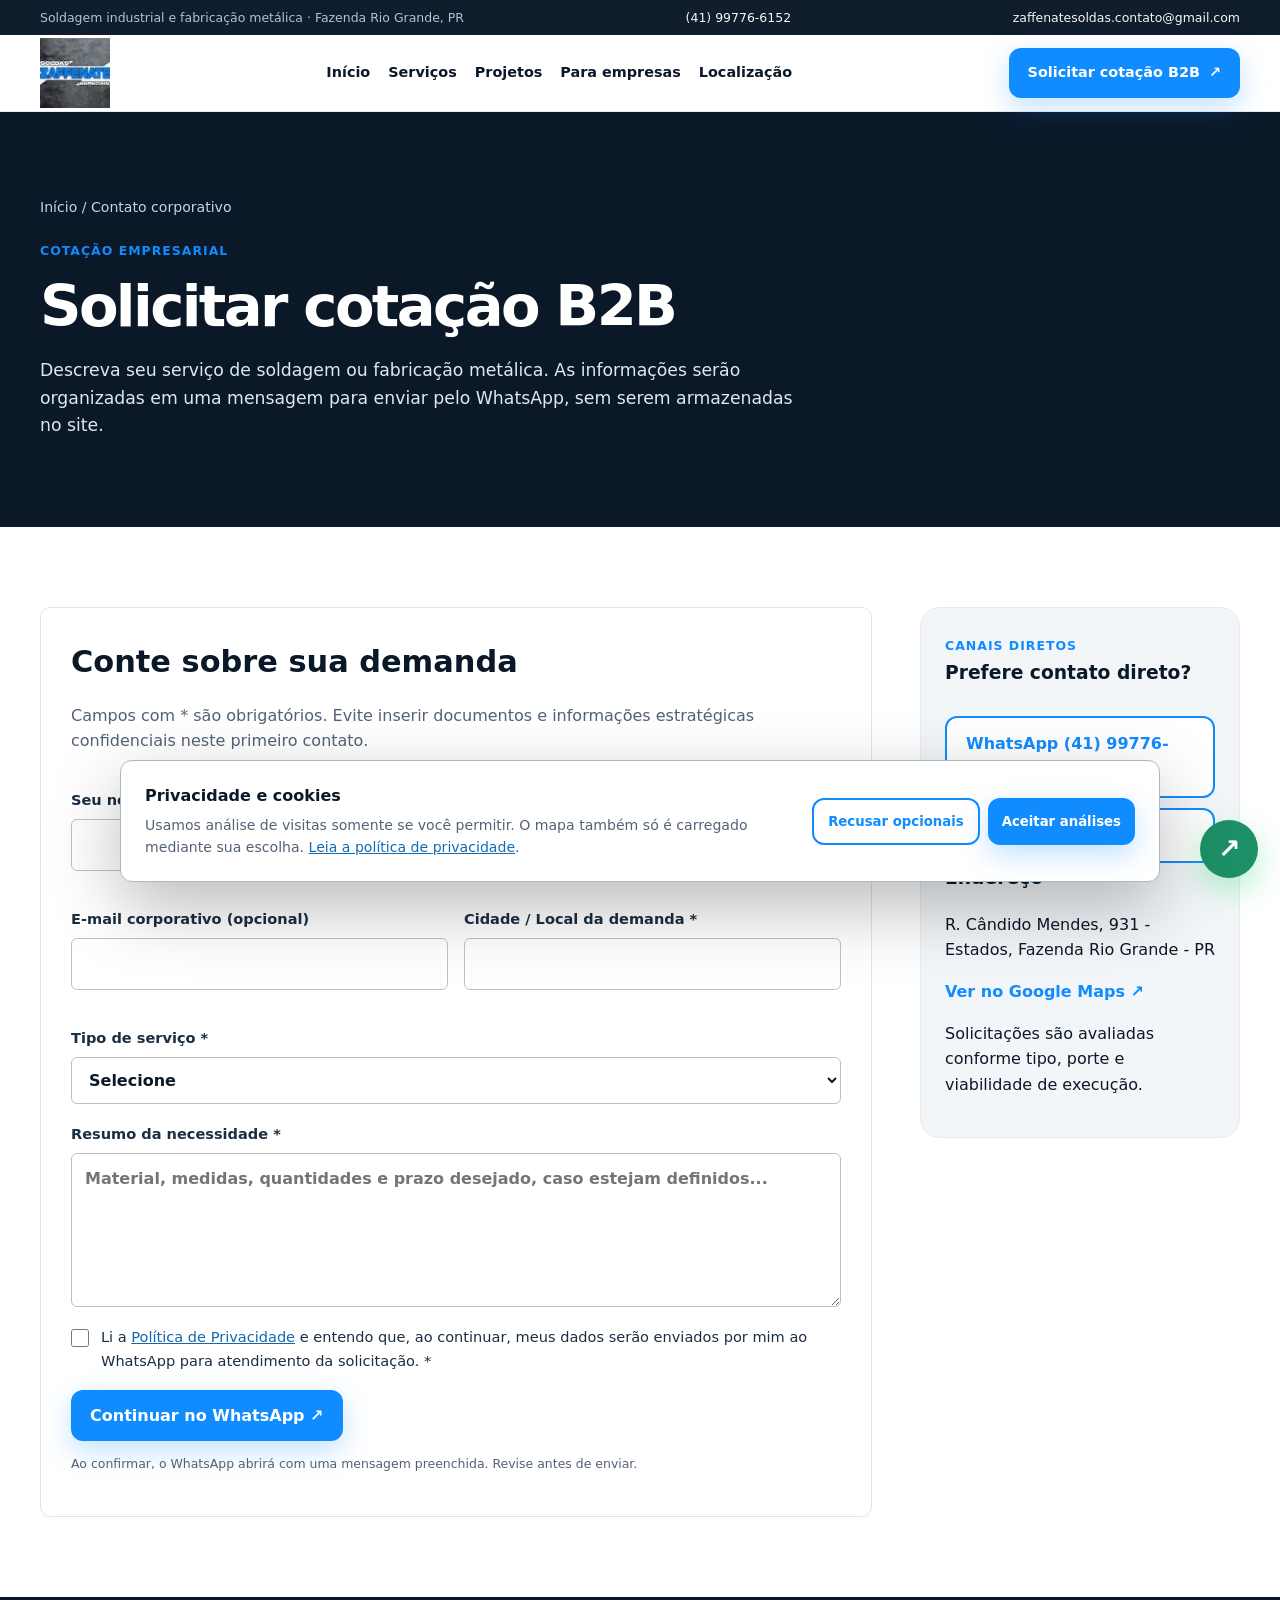
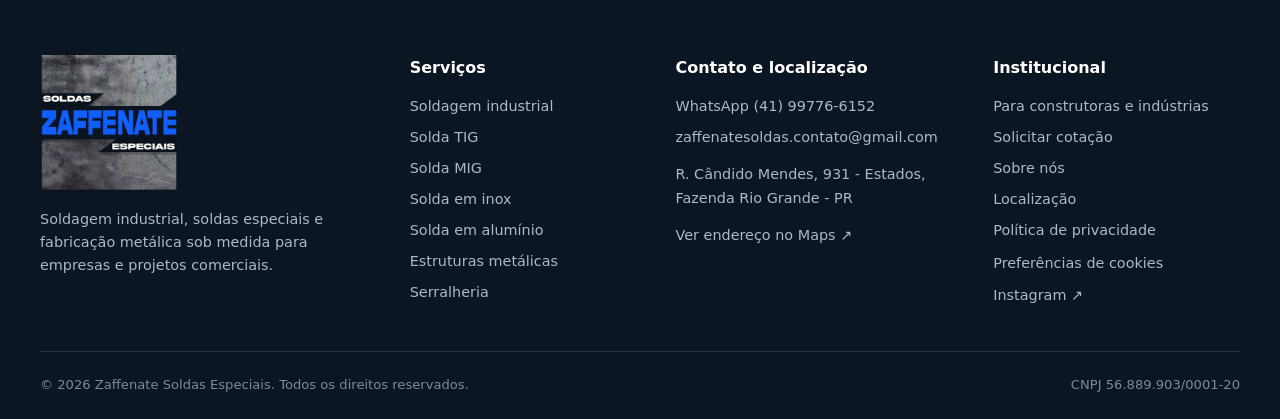
<file: contato/index.html>
<!doctype html><html lang="pt-BR"><head><meta charset="UTF-8"><meta name="viewport" content="width=device-width,initial-scale=1">
<title>Solicitar Cotação B2B de Soldagem e Estruturas | Zaffenate</title><meta name="description" content="Solicite cotação de soldagem industrial, soldas especiais e estruturas metálicas para sua empresa em Fazenda Rio Grande e região de Curitiba.">
<meta name="robots" content="index,follow,max-image-preview:large"><meta name="theme-color" content="#0b1828">
<meta name="color-scheme" content="light"><meta name="format-detection" content="telephone=no">
<link rel="canonical" href="https://www.zaffenate.com.br/contato/">
<meta name="google-site-verification" content="p5LC3qRKPPo0D-0eTVybH2KgueENcQYyh-4aY3W6buY">
<meta property="og:type" content="website"><meta property="og:site_name" content="Zaffenate Soldas Especiais"><meta property="og:locale" content="pt_BR">
<meta property="og:title" content="Solicitar Cotação B2B de Soldagem e Estruturas | Zaffenate"><meta property="og:description" content="Solicite cotação de soldagem industrial, soldas especiais e estruturas metálicas para sua empresa em Fazenda Rio Grande e região de Curitiba."><meta property="og:url" content="https://www.zaffenate.com.br/contato/">
<meta property="og:image" content="https://www.zaffenate.com.br/src/og-industrial.jpg"><meta property="og:image:width" content="1200"><meta property="og:image:height" content="630"><meta property="og:image:alt" content="Zaffenate - soldagem industrial e estruturas metálicas">
<meta name="twitter:card" content="summary_large_image"><meta name="twitter:title" content="Solicitar Cotação B2B de Soldagem e Estruturas | Zaffenate"><meta name="twitter:description" content="Solicite cotação de soldagem industrial, soldas especiais e estruturas metálicas para sua empresa em Fazenda Rio Grande e região de Curitiba."><meta name="twitter:image" content="https://www.zaffenate.com.br/src/og-industrial.jpg">
<link rel="icon" href="/src/logo2.webp" type="image/webp"><link rel="apple-touch-icon" href="/src/logo2.png"><link rel="manifest" href="/manifest.webmanifest">
<link rel="stylesheet" href="/assets/site.css">
</head><body><a class="skip" href="#conteudo">Pular para o conteúdo</a>
<div class="topbar"><div class="container"><span>Soldagem industrial e fabricação metálica · Fazenda Rio Grande, PR</span><a href="tel:+5541997766152">(41) 99776-6152</a><a href="mailto:zaffenatesoldas.contato@gmail.com">zaffenatesoldas.contato@gmail.com</a></div></div>
<header class="nav"><div class="container nav-row"><a href="/" class="brand" aria-label="Zaffenate - página inicial"><img src="/src/logo.webp" width="73" height="73" alt="Marca Zaffenate" decoding="async"></a>
<nav class="nav-links" data-nav id="menu-principal" aria-label="Navegação principal"><a href="/" >Início</a><a href="/#servicos" >Serviços</a><a href="/#trabalhos" >Projetos</a><a href="/parcerias-industriais/" >Para empresas</a><a href="/#localizacao" >Localização</a><a class="mobile-nav-cta" href="/contato/">Solicitar cotação</a></nav>
<a class="nav-cta" href="/contato/">Solicitar cotação B2B <span aria-hidden="true">↗</span></a>
<button class="mobile-toggle" data-menu type="button" aria-label="Abrir menu" aria-controls="menu-principal" aria-expanded="false"><span aria-hidden="true">☰</span></button></div></header><main id="conteudo"><section class="page-hero corporate-page"><div class="container"><p class="breadcrumb"><a href="/">Início</a> / Contato corporativo</p><span class="eyebrow">Cotação empresarial</span><h1>Solicitar cotação B2B</h1><p>Descreva seu serviço de soldagem ou fabricação metálica. As informações serão organizadas em uma mensagem para enviar pelo WhatsApp, sem serem armazenadas no site.</p></div></section>
<section class="section"><div class="container content-grid"><div class="contact-form-card"><h2>Conte sobre sua demanda</h2><p>Campos com * são obrigatórios. Evite inserir documentos e informações estratégicas confidenciais neste primeiro contato.</p>
<form id="contact-b2b" data-contact-form><div class="form-row"><label>Seu nome *<input name="nome" type="text" autocomplete="name" maxlength="100" required></label><label>Empresa *<input name="empresa" type="text" autocomplete="organization" maxlength="130" required></label></div>
<div class="form-row"><label>E-mail corporativo (opcional)<input type="email" name="email" maxlength="160" autocomplete="email"></label><label>Cidade / Local da demanda *<input type="text" name="cidade" maxlength="100" required></label></div>
<label>Tipo de serviço *<select name="servico" required><option value="">Selecione</option><option>Soldagem industrial</option><option>Solda TIG ou MIG</option><option>Estruturas metálicas</option><option>Solda em inox ou alumínio</option><option>Serralheria comercial</option><option>Parceria / outro serviço metálico</option></select></label>
<label>Resumo da necessidade *<textarea name="detalhes" required rows="5" maxlength="1200" placeholder="Material, medidas, quantidades e prazo desejado, caso estejam definidos..."></textarea></label>
<label class="consent-check"><input type="checkbox" name="consentimento" required><span>Li a <a href="/privacidade/" target="_blank" rel="noopener">Política de Privacidade</a> e entendo que, ao continuar, meus dados serão enviados por mim ao WhatsApp para atendimento da solicitação. *</span></label>
<button class="btn btn-primary" type="submit">Continuar no WhatsApp ↗</button><p class="form-note" role="status" aria-live="polite" data-form-status>Ao confirmar, o WhatsApp abrirá com uma mensagem preenchida. Revise antes de enviar.</p>
</form></div><aside class="side-card"><span class="eyebrow">Canais diretos</span><h3>Prefere contato direto?</h3><a class="btn btn-outline" href="https://wa.me/5541997766152?text=Ol%C3%A1%2C%20Zaffenate.%20Represento%20uma%20empresa%20e%20gostaria%20de%20solicitar%20uma%20cota%C3%A7%C3%A3o%20para%20um%20servi%C3%A7o%20industrial.%20Podemos%20conversar%3F" target="_blank" rel="noopener noreferrer">WhatsApp (41) 99776-6152</a><a class="btn btn-outline" href="mailto:zaffenatesoldas.contato@gmail.com">Enviar e-mail</a><h3>Endereço</h3><p>R. Cândido Mendes, 931 - Estados, Fazenda Rio Grande - PR</p><a class="text-link" href="https://www.google.com/maps/search/?api=1&query=R.%20C%C3%A2ndido%20Mendes%2C%20931%20-%20Estados%2C%20Fazenda%20Rio%20Grande%20-%20PR" target="_blank" rel="noopener noreferrer">Ver no Google Maps ↗</a><p>Solicitações são avaliadas conforme tipo, porte e viabilidade de execução.</p></aside></div></section></main><footer class="footer"><div class="container"><div class="footer-grid">
<div><img class="footer-logo" src="/src/logo2.webp" width="170" height="170" alt="Zaffenate Soldas Especiais" loading="lazy"><p>Soldagem industrial, soldas especiais e fabricação metálica sob medida para empresas e projetos comerciais.</p></div>
<div><h3>Serviços</h3><a href="/soldagem-industrial/">Soldagem industrial</a><a href="/solda-tig/">Solda TIG</a><a href="/solda-mig/">Solda MIG</a><a href="/solda-inox/">Solda em inox</a><a href="/solda-aluminio/">Solda em alumínio</a><a href="/estruturas-metalicas/">Estruturas metálicas</a><a href="/serralheria/">Serralheria</a></div>
<div><h3>Contato e localização</h3><a href="https://wa.me/5541997766152" target="_blank" rel="noopener noreferrer">WhatsApp (41) 99776-6152</a><a href="mailto:zaffenatesoldas.contato@gmail.com">zaffenatesoldas.contato@gmail.com</a><p>R. Cândido Mendes, 931 - Estados, Fazenda Rio Grande - PR</p><a href="https://www.google.com/maps/search/?api=1&query=R.%20C%C3%A2ndido%20Mendes%2C%20931%20-%20Estados%2C%20Fazenda%20Rio%20Grande%20-%20PR" target="_blank" rel="noopener noreferrer">Ver endereço no Maps ↗</a></div>
<div><h3>Institucional</h3><a href="/parcerias-industriais/">Para construtoras e indústrias</a><a href="/contato/">Solicitar cotação</a><a href="/#sobre">Sobre nós</a><a href="/#localizacao">Localização</a><a href="/privacidade/">Política de privacidade</a><button class="text-footer-button" type="button" data-privacy-settings>Preferências de cookies</button><a href="https://www.instagram.com/zaffenate.soldasespeciais" target="_blank" rel="noopener noreferrer">Instagram ↗</a></div>
</div><div class="footer-bottom"><span>© <span data-year>2026</span> Zaffenate Soldas Especiais. Todos os direitos reservados.</span><span>CNPJ 56.889.903/0001-20</span></div></div></footer>
<a class="whatsapp-float" href="https://wa.me/5541997766152?text=Ol%C3%A1%2C%20Zaffenate.%20Represento%20uma%20empresa%20e%20gostaria%20de%20solicitar%20uma%20cota%C3%A7%C3%A3o%20para%20um%20servi%C3%A7o%20industrial.%20Podemos%20conversar%3F" target="_blank" rel="noopener noreferrer" aria-label="Solicitar cotação com a Zaffenate pelo WhatsApp">↗</a><script src="/assets/site.js" defer></script></body></html>
</file>
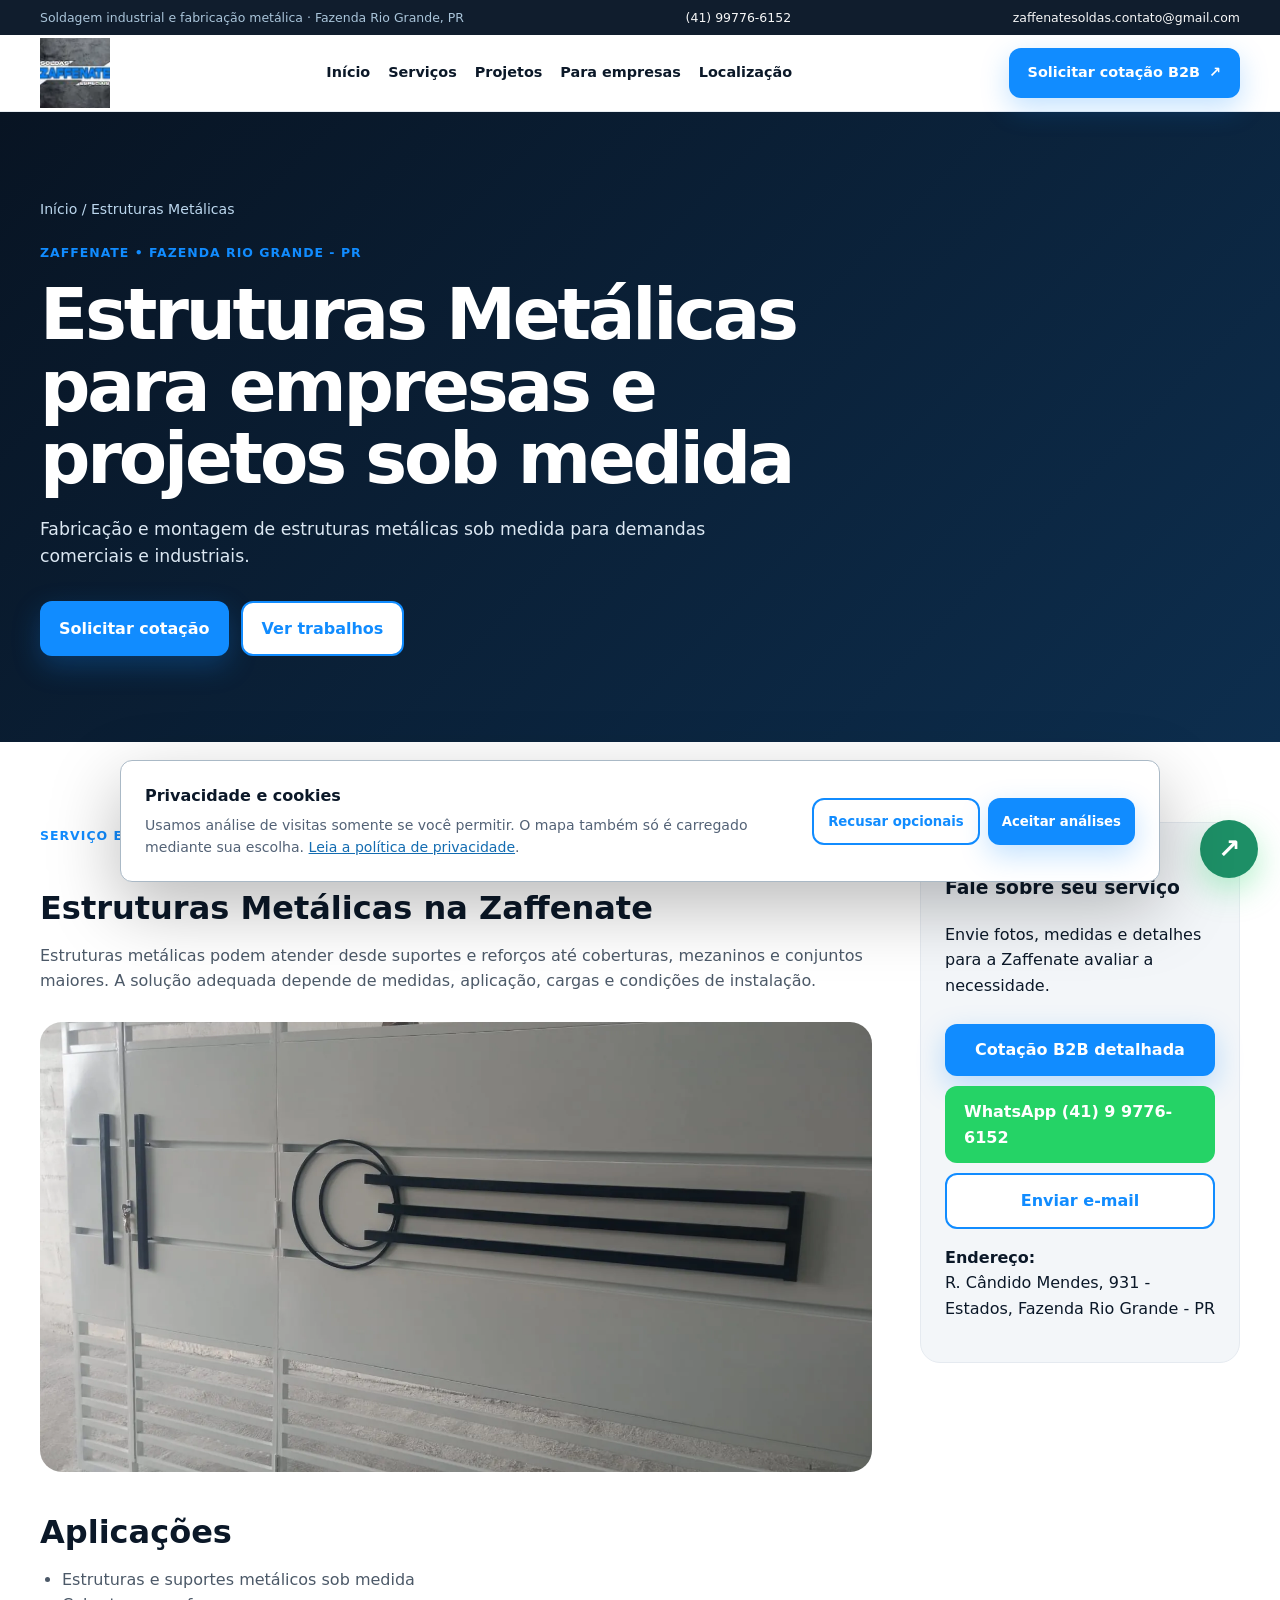
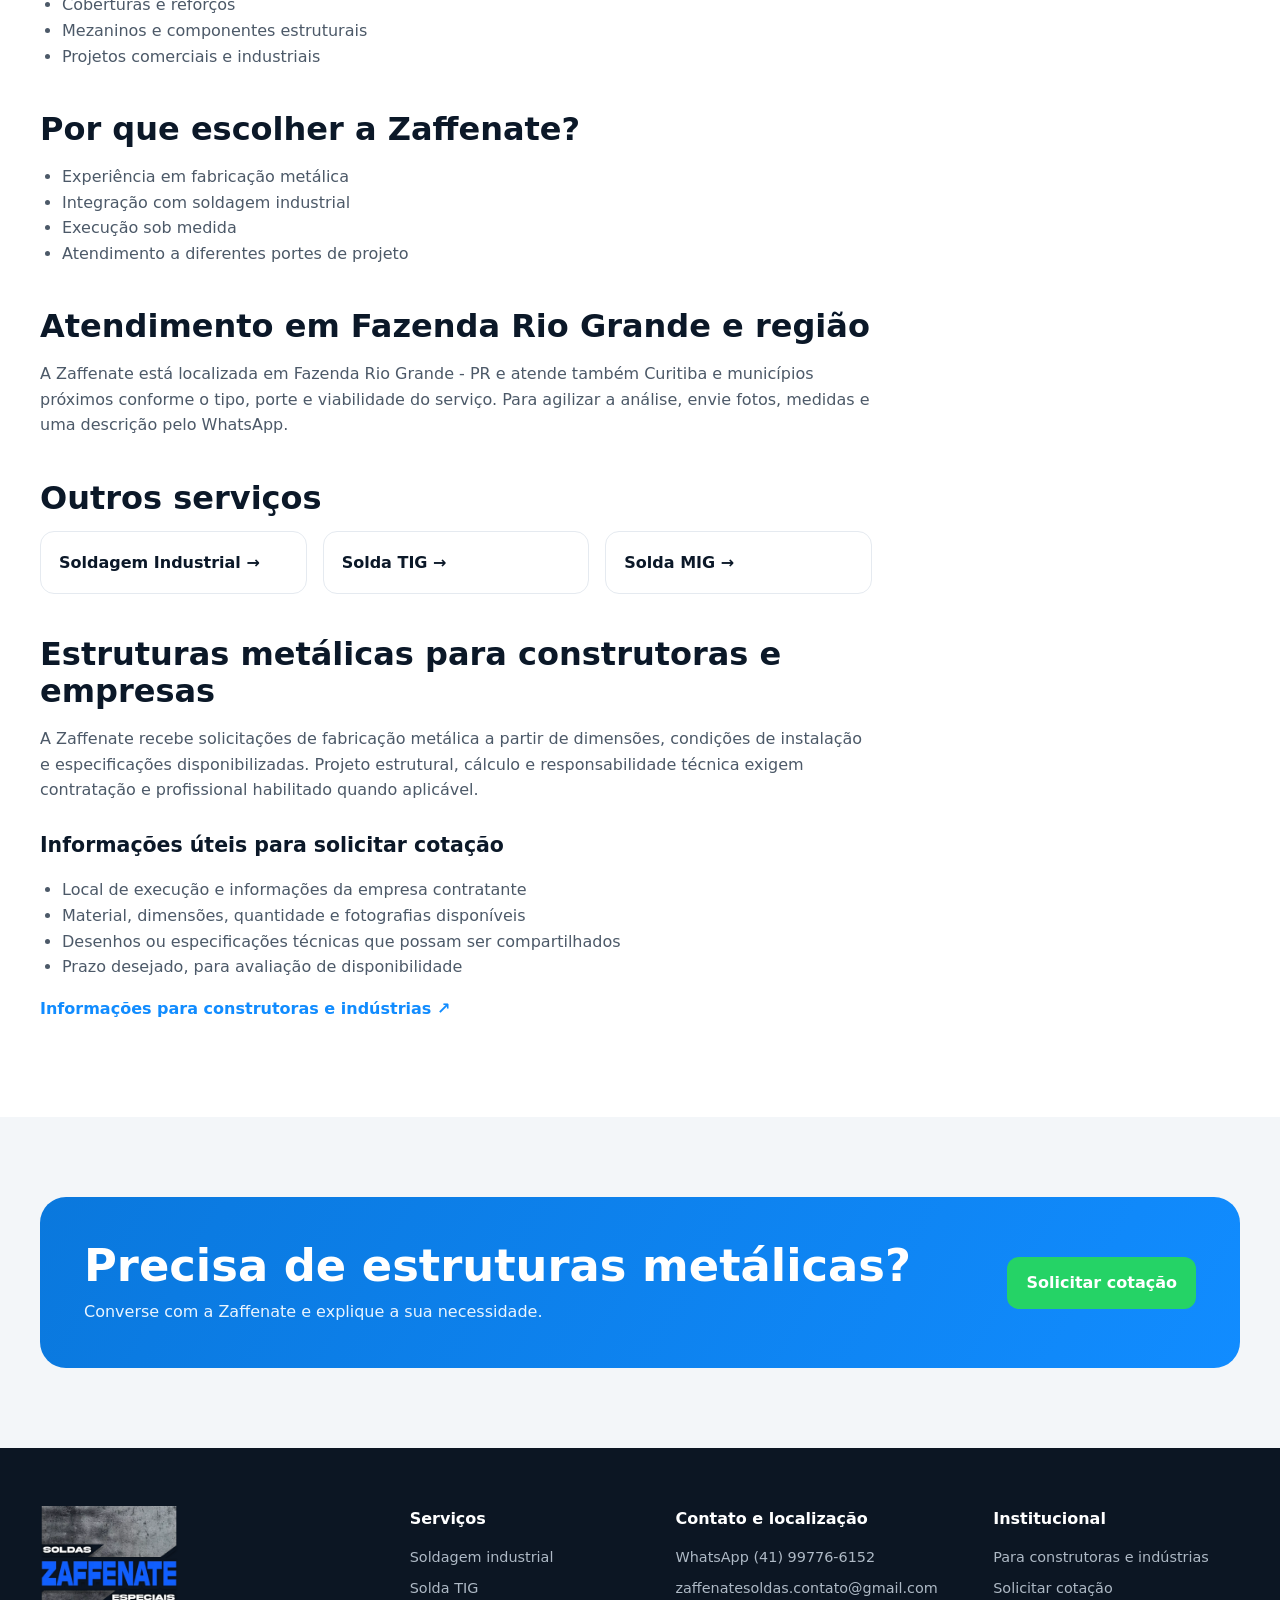
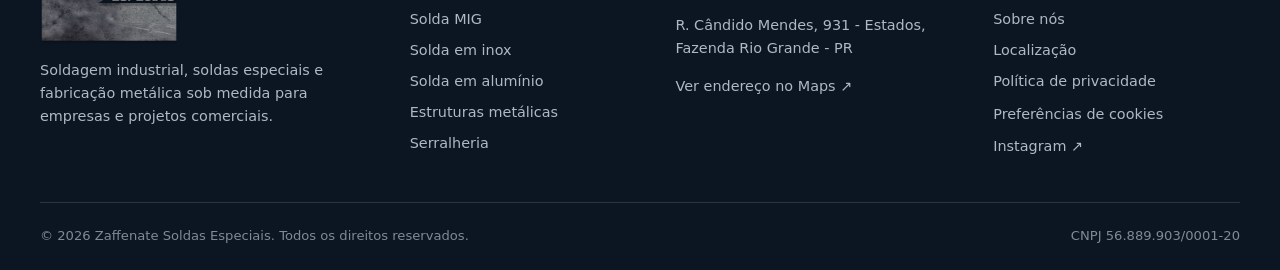
<file: estruturas-metalicas/index.html>
<!DOCTYPE html>

<html lang="pt-BR"><head><meta charset="utf-8"/><meta content="width=device-width,initial-scale=1" name="viewport"/>
<title>Estruturas Metálicas em Fazenda Rio Grande | Zaffenate</title><meta content="Fabricação e montagem de estruturas metálicas sob medida para demandas comerciais e industriais. Atendemos empresas e projetos comerciais na região de Curitiba. Solicite cotação." name="description"/>
<meta content="index,follow,max-image-preview:large" name="robots"/><meta content="#0b1828" name="theme-color"/>
<meta content="light" name="color-scheme"/><meta content="telephone=no" name="format-detection"/>
<link href="https://www.zaffenate.com.br/estruturas-metalicas/" rel="canonical"/>
<meta content="p5LC3qRKPPo0D-0eTVybH2KgueENcQYyh-4aY3W6buY" name="google-site-verification"/>
<meta content="website" property="og:type"/><meta content="Zaffenate Soldas Especiais" property="og:site_name"/><meta content="pt_BR" property="og:locale"/>
<meta content="Estruturas Metálicas em Fazenda Rio Grande | Zaffenate" property="og:title"/><meta content="Fabricação e montagem de estruturas metálicas sob medida para demandas comerciais e industriais. Atendemos empresas e projetos comerciais na região de Curitiba. Solicite cotação." property="og:description"/><meta content="https://www.zaffenate.com.br/estruturas-metalicas/" property="og:url"/>
<meta content="https://www.zaffenate.com.br/src/og-industrial.jpg" property="og:image"/><meta content="1200" property="og:image:width"/><meta content="630" property="og:image:height"/><meta content="Zaffenate - soldagem industrial e estruturas metálicas" property="og:image:alt"/>
<meta content="summary_large_image" name="twitter:card"/><meta content="Estruturas Metálicas em Fazenda Rio Grande | Zaffenate" name="twitter:title"/><meta content="Fabricação e montagem de estruturas metálicas sob medida para demandas comerciais e industriais. Atendemos empresas e projetos comerciais na região de Curitiba. Solicite cotação." name="twitter:description"/><meta content="https://www.zaffenate.com.br/src/og-industrial.jpg" name="twitter:image"/>
<link href="/src/logo2.webp" rel="icon" type="image/webp"/><link href="/src/logo2.png" rel="apple-touch-icon"/><link href="/manifest.webmanifest" rel="manifest"/>
<link href="/assets/site.css" rel="stylesheet"/>
<script type="application/ld+json">{"@context":"https://schema.org","@graph":[{"@type":"Organization","@id":"https://www.zaffenate.com.br/#organization","name":"Zaffenate Soldas Especiais e Serralheria","url":"https://www.zaffenate.com.br/","logo":{"@type":"ImageObject","url":"https://www.zaffenate.com.br/src/logo2.webp"},"telephone":"+55 41 99776-6152","email":"zaffenatesoldas.contato@gmail.com","taxID":"56.889.903/0001-20","sameAs":["https://www.instagram.com/zaffenate.soldasespeciais"]},{"@type":["LocalBusiness","HomeAndConstructionBusiness"],"@id":"https://www.zaffenate.com.br/#localbusiness","name":"Zaffenate Soldas Especiais e Serralheria","parentOrganization":{"@id":"https://www.zaffenate.com.br/#organization"},"url":"https://www.zaffenate.com.br/","image":"https://www.zaffenate.com.br/src/og-industrial.jpg","telephone":"+55 41 99776-6152","email":"zaffenatesoldas.contato@gmail.com","address":{"@type":"PostalAddress","streetAddress":"Rua Cândido Mendes, 931 - Estados","addressLocality":"Fazenda Rio Grande","addressRegion":"PR","addressCountry":"BR"},"areaServed":[{"@type":"City","name":"Fazenda Rio Grande"},{"@type":"City","name":"Curitiba"},{"@type":"City","name":"Araucária"},{"@type":"City","name":"São José dos Pinhais"},{"@type":"City","name":"Mandirituba"}],"hasMap":"https://www.google.com/maps/search/?api=1&query=R.%20C%C3%A2ndido%20Mendes%2C%20931%20-%20Estados%2C%20Fazenda%20Rio%20Grande%20-%20PR","description":"Soldagem industrial, soldas especiais, fabricação de estruturas metálicas e serralheria para demandas comerciais e industriais."},{"@type":"WebSite","@id":"https://www.zaffenate.com.br/#website","name":"Zaffenate Soldas Especiais","url":"https://www.zaffenate.com.br/","inLanguage":"pt-BR","publisher":{"@id":"https://www.zaffenate.com.br/#organization"}},{"@type":"Service","@id":"https://www.zaffenate.com.br/estruturas-metalicas/#service","name":"Estruturas Metálicas","serviceType":"Estruturas Metálicas","description":"Fabricação e montagem de estruturas metálicas sob medida para demandas comerciais e industriais.","url":"https://www.zaffenate.com.br/estruturas-metalicas/","provider":{"@id":"https://www.zaffenate.com.br/#organization"},"areaServed":[{"@type":"City","name":"Fazenda Rio Grande"},{"@type":"City","name":"Curitiba"},{"@type":"City","name":"Araucária"},{"@type":"City","name":"São José dos Pinhais"},{"@type":"City","name":"Mandirituba"}]},{"@type":"BreadcrumbList","itemListElement":[{"@type":"ListItem","position":1,"name":"Início","item":"https://www.zaffenate.com.br/"},{"@type":"ListItem","position":2,"name":"Estruturas Metálicas","item":"https://www.zaffenate.com.br/estruturas-metalicas/"}]}]}</script></head><body><a class="skip" href="#conteudo">Pular para o conteúdo</a>
<div class="topbar"><div class="container"><span>Soldagem industrial e fabricação metálica · Fazenda Rio Grande, PR</span><a href="tel:+5541997766152">(41) 99776-6152</a><a href="mailto:zaffenatesoldas.contato@gmail.com">zaffenatesoldas.contato@gmail.com</a></div></div>
<header class="nav"><div class="container nav-row"><a aria-label="Zaffenate - página inicial" class="brand" href="/"><img alt="Marca Zaffenate" decoding="async" height="73" src="/src/logo.webp" width="73"/></a>
<nav aria-label="Navegação principal" class="nav-links" data-nav="" id="menu-principal"><a href="/">Início</a><a href="/#servicos">Serviços</a><a href="/#trabalhos">Projetos</a><a href="/parcerias-industriais/">Para empresas</a><a href="/#localizacao">Localização</a><a class="mobile-nav-cta" href="/contato/">Solicitar cotação</a></nav>
<a class="nav-cta" href="/contato/">Solicitar cotação B2B <span aria-hidden="true">↗</span></a>
<button aria-controls="menu-principal" aria-expanded="false" aria-label="Abrir menu" class="mobile-toggle" data-menu="" type="button"><span aria-hidden="true">☰</span></button></div></header><main id="conteudo"><section class="page-hero"><div class="container"><div class="breadcrumb"><a href="/">Início</a> / Estruturas Metálicas</div><span class="eyebrow">Zaffenate • Fazenda Rio Grande - PR</span><h1>Estruturas Metálicas para empresas e projetos sob medida</h1><p>Fabricação e montagem de estruturas metálicas sob medida para demandas comerciais e industriais.</p><div class="hero-actions"><a class="btn btn-primary" href="https://wa.me/5541997766152?text=Olá%20Zaffenate,%20gostaria%20de%20um%20orçamento%20para%20Estruturas%20Metálicas." rel="noopener" target="_blank">Solicitar cotação</a><a class="btn btn-outline" href="/#trabalhos">Ver trabalhos</a></div></div></section><section class="section"><div class="container content-grid"><article class="prose"><span class="eyebrow">Serviço especializado</span><h2>Estruturas Metálicas na Zaffenate</h2><p>Estruturas metálicas podem atender desde suportes e reforços até coberturas, mezaninos e conjuntos maiores. A solução adequada depende de medidas, aplicação, cargas e condições de instalação.</p><div class="service-photo"><img alt="Registro de trabalho da Zaffenate relacionado a estruturas metálicas e fabricação metálica" decoding="async" height="520" loading="lazy" src="/src/serralheria/8.webp" width="900"/></div><h2>Aplicações</h2><ul><li>Estruturas e suportes metálicos sob medida</li><li>Coberturas e reforços</li><li>Mezaninos e componentes estruturais</li><li>Projetos comerciais e industriais</li></ul><h2>Por que escolher a Zaffenate?</h2><ul><li>Experiência em fabricação metálica</li><li>Integração com soldagem industrial</li><li>Execução sob medida</li><li>Atendimento a diferentes portes de projeto</li></ul><h2>Atendimento em Fazenda Rio Grande e região</h2><p>A Zaffenate está localizada em Fazenda Rio Grande - PR e atende também Curitiba e municípios próximos conforme o tipo, porte e viabilidade do serviço. Para agilizar a análise, envie fotos, medidas e uma descrição pelo WhatsApp.</p><h2>Outros serviços</h2><div class="related"><a href="/soldagem-industrial/">Soldagem Industrial →</a><a href="/solda-tig/">Solda TIG →</a><a href="/solda-mig/">Solda MIG →</a></div><h2>Estruturas metálicas para construtoras e empresas</h2><p>A Zaffenate recebe solicitações de fabricação metálica a partir de dimensões, condições de instalação e especificações disponibilizadas. Projeto estrutural, cálculo e responsabilidade técnica exigem contratação e profissional habilitado quando aplicável.</p><h3>Informações úteis para solicitar cotação</h3><ul><li>Local de execução e informações da empresa contratante</li><li>Material, dimensões, quantidade e fotografias disponíveis</li><li>Desenhos ou especificações técnicas que possam ser compartilhados</li><li>Prazo desejado, para avaliação de disponibilidade</li></ul><p><a class="text-link" href="/parcerias-industriais/">Informações para construtoras e indústrias ↗</a></p></article><aside class="side-card"><span class="eyebrow">Orçamento</span><h3>Fale sobre seu serviço</h3><p>Envie fotos, medidas e detalhes para a Zaffenate avaliar a necessidade.</p><a class="btn btn-primary" href="/contato/">Cotação B2B detalhada</a><a class="btn btn-whatsapp" href="https://wa.me/5541997766152?text=Ol%C3%A1%2C%20Zaffenate.%20Sou%20de%20uma%20empresa%20e%20quero%20solicitar%20cota%C3%A7%C3%A3o%20de%20Estruturas%20Met%C3%A1licas." rel="noopener" target="_blank">WhatsApp (41) 9 9776-6152</a><a class="btn btn-outline" href="mailto:zaffenatesoldas.contato@gmail.com">Enviar e-mail</a><p><strong>Endereço:</strong><br/>R. Cândido Mendes, 931 - Estados, Fazenda Rio Grande - PR</p></aside></div></section><section class="section section-soft"><div class="container"><div class="cta-band"><div><h2>Precisa de estruturas metálicas?</h2><p>Converse com a Zaffenate e explique a sua necessidade.</p></div><a class="btn btn-whatsapp" href="https://wa.me/5541997766152" rel="noopener" target="_blank">Solicitar cotação</a></div></div></section></main><footer class="footer"><div class="container"><div class="footer-grid">
<div><img alt="Zaffenate Soldas Especiais" class="footer-logo" height="170" loading="lazy" src="/src/logo2.webp" width="170"/><p>Soldagem industrial, soldas especiais e fabricação metálica sob medida para empresas e projetos comerciais.</p></div>
<div><h3>Serviços</h3><a href="/soldagem-industrial/">Soldagem industrial</a><a href="/solda-tig/">Solda TIG</a><a href="/solda-mig/">Solda MIG</a><a href="/solda-inox/">Solda em inox</a><a href="/solda-aluminio/">Solda em alumínio</a><a href="/estruturas-metalicas/">Estruturas metálicas</a><a href="/serralheria/">Serralheria</a></div>
<div><h3>Contato e localização</h3><a href="https://wa.me/5541997766152" rel="noopener noreferrer" target="_blank">WhatsApp (41) 99776-6152</a><a href="mailto:zaffenatesoldas.contato@gmail.com">zaffenatesoldas.contato@gmail.com</a><p>R. Cândido Mendes, 931 - Estados, Fazenda Rio Grande - PR</p><a href="https://www.google.com/maps/search/?api=1&amp;query=R.%20C%C3%A2ndido%20Mendes%2C%20931%20-%20Estados%2C%20Fazenda%20Rio%20Grande%20-%20PR" rel="noopener noreferrer" target="_blank">Ver endereço no Maps ↗</a></div>
<div><h3>Institucional</h3><a href="/parcerias-industriais/">Para construtoras e indústrias</a><a href="/contato/">Solicitar cotação</a><a href="/#sobre">Sobre nós</a><a href="/#localizacao">Localização</a><a href="/privacidade/">Política de privacidade</a><button class="text-footer-button" data-privacy-settings="" type="button">Preferências de cookies</button><a href="https://www.instagram.com/zaffenate.soldasespeciais" rel="noopener noreferrer" target="_blank">Instagram ↗</a></div>
</div><div class="footer-bottom"><span>© <span data-year="">2026</span> Zaffenate Soldas Especiais. Todos os direitos reservados.</span><span>CNPJ 56.889.903/0001-20</span></div></div></footer><a aria-label="Falar com a Zaffenate no WhatsApp" class="whatsapp-float" href="https://wa.me/5541997766152?text=Ol%C3%A1%2C%20Zaffenate.%20Represento%20uma%20empresa%20e%20gostaria%20de%20solicitar%20uma%20cota%C3%A7%C3%A3o%20para%20um%20servi%C3%A7o%20industrial.%20Podemos%20conversar%3F" rel="noopener" target="_blank">↗</a><script defer="" src="/assets/site.js"></script></body></html>
</file>
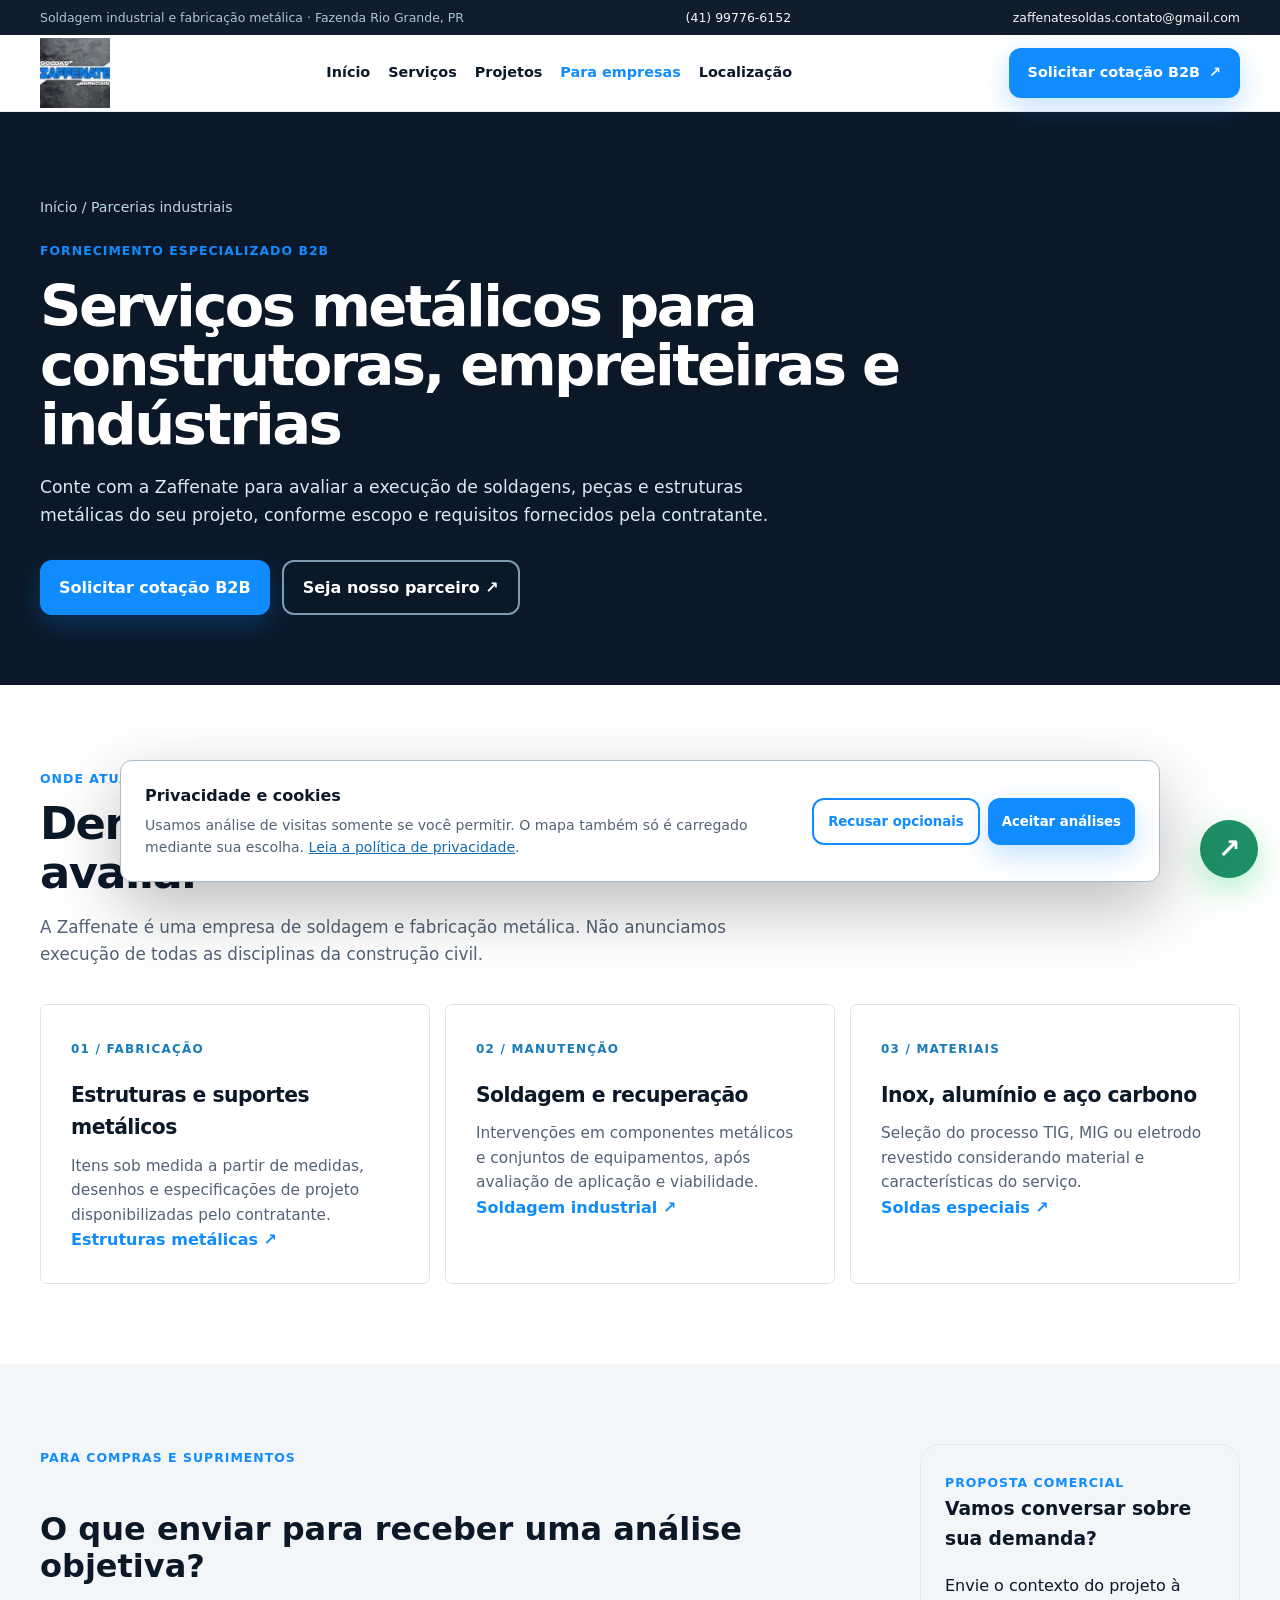
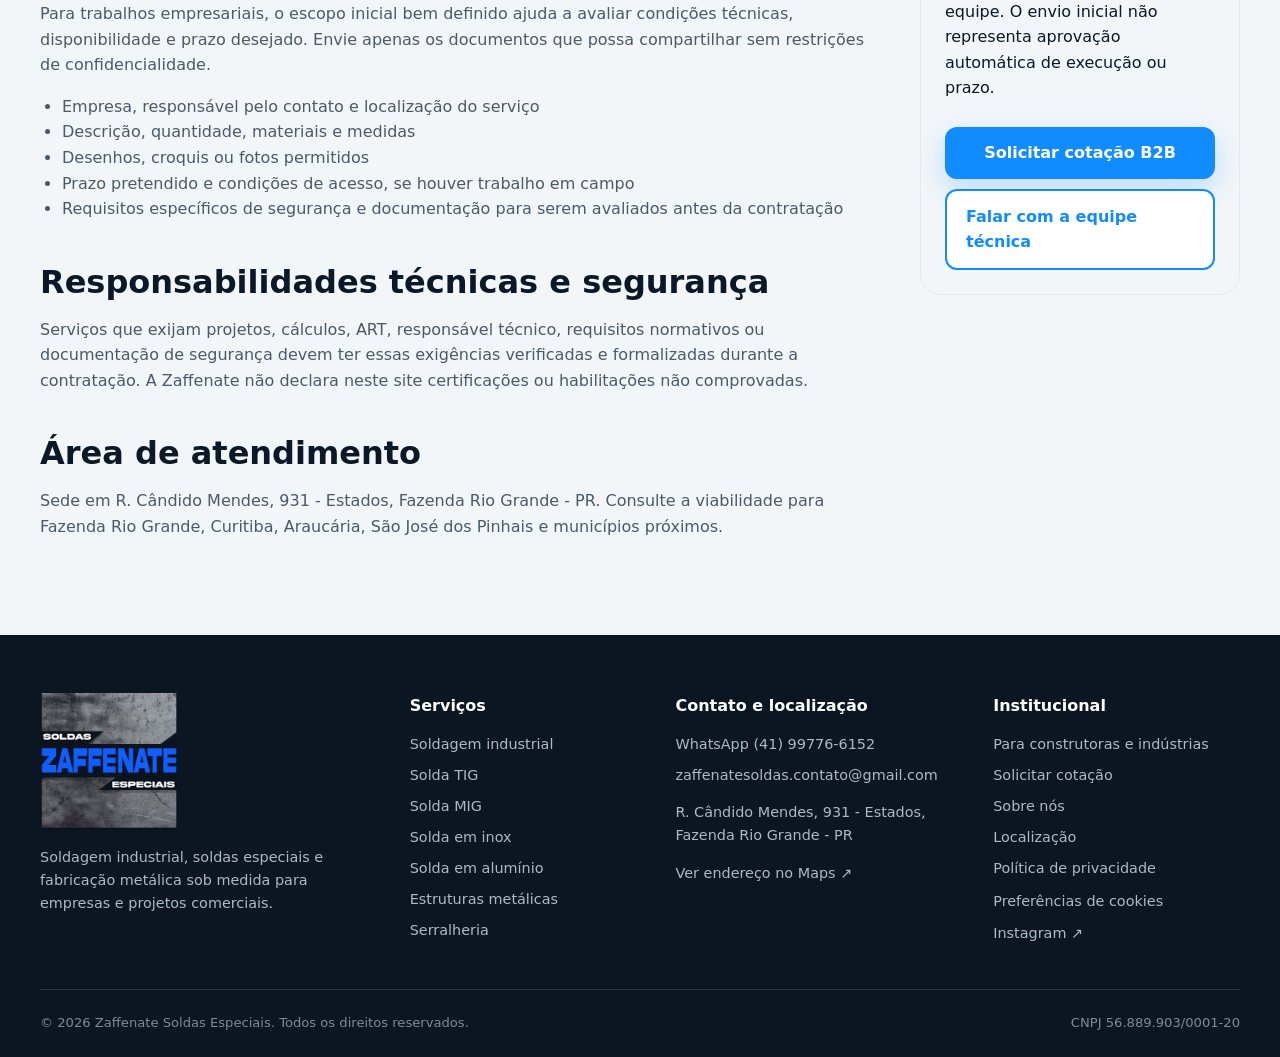
<file: parcerias-industriais/index.html>
<!doctype html><html lang="pt-BR"><head><meta charset="UTF-8"><meta name="viewport" content="width=device-width,initial-scale=1">
<title>Fornecedor de Soldagem Industrial para Empresas | Zaffenate</title><meta name="description" content="Soldagem industrial, estruturas metálicas e fabricação sob medida para construtoras, empreiteiras e indústrias na região de Curitiba. Solicite cotação B2B.">
<meta name="robots" content="index,follow,max-image-preview:large"><meta name="theme-color" content="#0b1828">
<meta name="color-scheme" content="light"><meta name="format-detection" content="telephone=no">
<link rel="canonical" href="https://www.zaffenate.com.br/parcerias-industriais/">
<meta name="google-site-verification" content="p5LC3qRKPPo0D-0eTVybH2KgueENcQYyh-4aY3W6buY">
<meta property="og:type" content="website"><meta property="og:site_name" content="Zaffenate Soldas Especiais"><meta property="og:locale" content="pt_BR">
<meta property="og:title" content="Fornecedor de Soldagem Industrial para Empresas | Zaffenate"><meta property="og:description" content="Soldagem industrial, estruturas metálicas e fabricação sob medida para construtoras, empreiteiras e indústrias na região de Curitiba. Solicite cotação B2B."><meta property="og:url" content="https://www.zaffenate.com.br/parcerias-industriais/">
<meta property="og:image" content="https://www.zaffenate.com.br/src/og-industrial.jpg"><meta property="og:image:width" content="1200"><meta property="og:image:height" content="630"><meta property="og:image:alt" content="Zaffenate - soldagem industrial e estruturas metálicas">
<meta name="twitter:card" content="summary_large_image"><meta name="twitter:title" content="Fornecedor de Soldagem Industrial para Empresas | Zaffenate"><meta name="twitter:description" content="Soldagem industrial, estruturas metálicas e fabricação sob medida para construtoras, empreiteiras e indústrias na região de Curitiba. Solicite cotação B2B."><meta name="twitter:image" content="https://www.zaffenate.com.br/src/og-industrial.jpg">
<link rel="icon" href="/src/logo2.webp" type="image/webp"><link rel="apple-touch-icon" href="/src/logo2.png"><link rel="manifest" href="/manifest.webmanifest">
<link rel="stylesheet" href="/assets/site.css">
<script type="application/ld+json">{"@context":"https://schema.org","@graph":[{"@type":"Organization","@id":"https://www.zaffenate.com.br/#organization","name":"Zaffenate Soldas Especiais e Serralheria","url":"https://www.zaffenate.com.br/","logo":{"@type":"ImageObject","url":"https://www.zaffenate.com.br/src/logo2.webp"},"telephone":"+55 41 99776-6152","email":"zaffenatesoldas.contato@gmail.com","taxID":"56.889.903/0001-20","sameAs":["https://www.instagram.com/zaffenate.soldasespeciais"]},{"@type":["LocalBusiness","HomeAndConstructionBusiness"],"@id":"https://www.zaffenate.com.br/#localbusiness","name":"Zaffenate Soldas Especiais e Serralheria","parentOrganization":{"@id":"https://www.zaffenate.com.br/#organization"},"url":"https://www.zaffenate.com.br/","image":"https://www.zaffenate.com.br/src/og-industrial.jpg","telephone":"+55 41 99776-6152","email":"zaffenatesoldas.contato@gmail.com","address":{"@type":"PostalAddress","streetAddress":"Rua Cândido Mendes, 931 - Estados","addressLocality":"Fazenda Rio Grande","addressRegion":"PR","addressCountry":"BR"},"areaServed":[{"@type":"City","name":"Fazenda Rio Grande"},{"@type":"City","name":"Curitiba"},{"@type":"City","name":"Araucária"},{"@type":"City","name":"São José dos Pinhais"},{"@type":"City","name":"Mandirituba"}],"hasMap":"https://www.google.com/maps/search/?api=1&query=R.%20C%C3%A2ndido%20Mendes%2C%20931%20-%20Estados%2C%20Fazenda%20Rio%20Grande%20-%20PR","description":"Soldagem industrial, soldas especiais, fabricação de estruturas metálicas e serralheria para demandas comerciais e industriais."},{"@type":"WebSite","@id":"https://www.zaffenate.com.br/#website","name":"Zaffenate Soldas Especiais","url":"https://www.zaffenate.com.br/","inLanguage":"pt-BR","publisher":{"@id":"https://www.zaffenate.com.br/#organization"}},{"@type":"WebPage","@id":"https://www.zaffenate.com.br/parcerias-industriais/#webpage","name":"Fornecimento de serviços industriais para construtoras e indústrias","url":"https://www.zaffenate.com.br/parcerias-industriais/","about":{"@id":"https://www.zaffenate.com.br/#localbusiness"}}]}</script></head><body><a class="skip" href="#conteudo">Pular para o conteúdo</a>
<div class="topbar"><div class="container"><span>Soldagem industrial e fabricação metálica · Fazenda Rio Grande, PR</span><a href="tel:+5541997766152">(41) 99776-6152</a><a href="mailto:zaffenatesoldas.contato@gmail.com">zaffenatesoldas.contato@gmail.com</a></div></div>
<header class="nav"><div class="container nav-row"><a href="/" class="brand" aria-label="Zaffenate - página inicial"><img src="/src/logo.webp" width="73" height="73" alt="Marca Zaffenate" decoding="async"></a>
<nav class="nav-links" data-nav id="menu-principal" aria-label="Navegação principal"><a href="/" >Início</a><a href="/#servicos" >Serviços</a><a href="/#trabalhos" >Projetos</a><a href="/parcerias-industriais/" aria-current="page">Para empresas</a><a href="/#localizacao" >Localização</a><a class="mobile-nav-cta" href="/contato/">Solicitar cotação</a></nav>
<a class="nav-cta" href="/contato/">Solicitar cotação B2B <span aria-hidden="true">↗</span></a>
<button class="mobile-toggle" data-menu type="button" aria-label="Abrir menu" aria-controls="menu-principal" aria-expanded="false"><span aria-hidden="true">☰</span></button></div></header><main id="conteudo"><section class="page-hero corporate-page"><div class="container"><p class="breadcrumb"><a href="/">Início</a> / Parcerias industriais</p><span class="eyebrow">Fornecimento especializado B2B</span><h1>Serviços metálicos para construtoras, empreiteiras e indústrias</h1><p>Conte com a Zaffenate para avaliar a execução de soldagens, peças e estruturas metálicas do seu projeto, conforme escopo e requisitos fornecidos pela contratante.</p><div class="hero-actions"><a class="btn btn-primary" href="/contato/">Solicitar cotação B2B</a><a class="btn btn-outline" href="https://wa.me/5541997766152?text=Ol%C3%A1%2C%20Zaffenate.%20Gostaria%20de%20conversar%20sobre%20parceria%20de%20fornecimento%20de%20servi%C3%A7os%20para%20obras%20ou%20ind%C3%BAstria." target="_blank" rel="noopener noreferrer">Seja nosso parceiro ↗</a></div></div></section>
<section class="section"><div class="container"><div class="section-head left-head"><span class="eyebrow">Onde atuamos</span><h2>Demandas que podemos avaliar</h2><p>A Zaffenate é uma empresa de soldagem e fabricação metálica. Não anunciamos execução de todas as disciplinas da construção civil.</p></div><div class="industries-grid"><article><span class="industry-index">01 / FABRICAÇÃO</span><h3>Estruturas e suportes metálicos</h3><p>Itens sob medida a partir de medidas, desenhos e especificações de projeto disponibilizadas pelo contratante.</p><a class="text-link" href="/estruturas-metalicas/">Estruturas metálicas ↗</a></article><article><span class="industry-index">02 / MANUTENÇÃO</span><h3>Soldagem e recuperação</h3><p>Intervenções em componentes metálicos e conjuntos de equipamentos, após avaliação de aplicação e viabilidade.</p><a class="text-link" href="/soldagem-industrial/">Soldagem industrial ↗</a></article><article><span class="industry-index">03 / MATERIAIS</span><h3>Inox, alumínio e aço carbono</h3><p>Seleção do processo TIG, MIG ou eletrodo revestido considerando material e características do serviço.</p><a class="text-link" href="/solda-tig/">Soldas especiais ↗</a></article></div></div></section>
<section class="section section-soft"><div class="container content-grid"><div class="prose"><span class="eyebrow">Para compras e suprimentos</span><h2>O que enviar para receber uma análise objetiva?</h2><p>Para trabalhos empresariais, o escopo inicial bem definido ajuda a avaliar condições técnicas, disponibilidade e prazo desejado. Envie apenas os documentos que possa compartilhar sem restrições de confidencialidade.</p><ul><li>Empresa, responsável pelo contato e localização do serviço</li><li>Descrição, quantidade, materiais e medidas</li><li>Desenhos, croquis ou fotos permitidos</li><li>Prazo pretendido e condições de acesso, se houver trabalho em campo</li><li>Requisitos específicos de segurança e documentação para serem avaliados antes da contratação</li></ul><h2>Responsabilidades técnicas e segurança</h2><p>Serviços que exijam projetos, cálculos, ART, responsável técnico, requisitos normativos ou documentação de segurança devem ter essas exigências verificadas e formalizadas durante a contratação. A Zaffenate não declara neste site certificações ou habilitações não comprovadas.</p><h2>Área de atendimento</h2><p>Sede em R. Cândido Mendes, 931 - Estados, Fazenda Rio Grande - PR. Consulte a viabilidade para Fazenda Rio Grande, Curitiba, Araucária, São José dos Pinhais e municípios próximos.</p></div><aside class="side-card"><span class="eyebrow">Proposta comercial</span><h3>Vamos conversar sobre sua demanda?</h3><p>Envie o contexto do projeto à equipe. O envio inicial não representa aprovação automática de execução ou prazo.</p><a href="/contato/" class="btn btn-primary">Solicitar cotação B2B</a><a href="https://wa.me/5541997766152?text=Ol%C3%A1%2C%20Zaffenate.%20Gostaria%20de%20falar%20com%20a%20equipe%20t%C3%A9cnica%20sobre%20um%20projeto." class="btn btn-outline" target="_blank" rel="noopener noreferrer">Falar com a equipe técnica</a></aside></div></section></main><footer class="footer"><div class="container"><div class="footer-grid">
<div><img class="footer-logo" src="/src/logo2.webp" width="170" height="170" alt="Zaffenate Soldas Especiais" loading="lazy"><p>Soldagem industrial, soldas especiais e fabricação metálica sob medida para empresas e projetos comerciais.</p></div>
<div><h3>Serviços</h3><a href="/soldagem-industrial/">Soldagem industrial</a><a href="/solda-tig/">Solda TIG</a><a href="/solda-mig/">Solda MIG</a><a href="/solda-inox/">Solda em inox</a><a href="/solda-aluminio/">Solda em alumínio</a><a href="/estruturas-metalicas/">Estruturas metálicas</a><a href="/serralheria/">Serralheria</a></div>
<div><h3>Contato e localização</h3><a href="https://wa.me/5541997766152" target="_blank" rel="noopener noreferrer">WhatsApp (41) 99776-6152</a><a href="mailto:zaffenatesoldas.contato@gmail.com">zaffenatesoldas.contato@gmail.com</a><p>R. Cândido Mendes, 931 - Estados, Fazenda Rio Grande - PR</p><a href="https://www.google.com/maps/search/?api=1&query=R.%20C%C3%A2ndido%20Mendes%2C%20931%20-%20Estados%2C%20Fazenda%20Rio%20Grande%20-%20PR" target="_blank" rel="noopener noreferrer">Ver endereço no Maps ↗</a></div>
<div><h3>Institucional</h3><a href="/parcerias-industriais/">Para construtoras e indústrias</a><a href="/contato/">Solicitar cotação</a><a href="/#sobre">Sobre nós</a><a href="/#localizacao">Localização</a><a href="/privacidade/">Política de privacidade</a><button class="text-footer-button" type="button" data-privacy-settings>Preferências de cookies</button><a href="https://www.instagram.com/zaffenate.soldasespeciais" target="_blank" rel="noopener noreferrer">Instagram ↗</a></div>
</div><div class="footer-bottom"><span>© <span data-year>2026</span> Zaffenate Soldas Especiais. Todos os direitos reservados.</span><span>CNPJ 56.889.903/0001-20</span></div></div></footer>
<a class="whatsapp-float" href="https://wa.me/5541997766152?text=Ol%C3%A1%2C%20Zaffenate.%20Represento%20uma%20empresa%20e%20gostaria%20de%20solicitar%20uma%20cota%C3%A7%C3%A3o%20para%20um%20servi%C3%A7o%20industrial.%20Podemos%20conversar%3F" target="_blank" rel="noopener noreferrer" aria-label="Solicitar cotação com a Zaffenate pelo WhatsApp">↗</a><script src="/assets/site.js" defer></script></body></html>
</file>
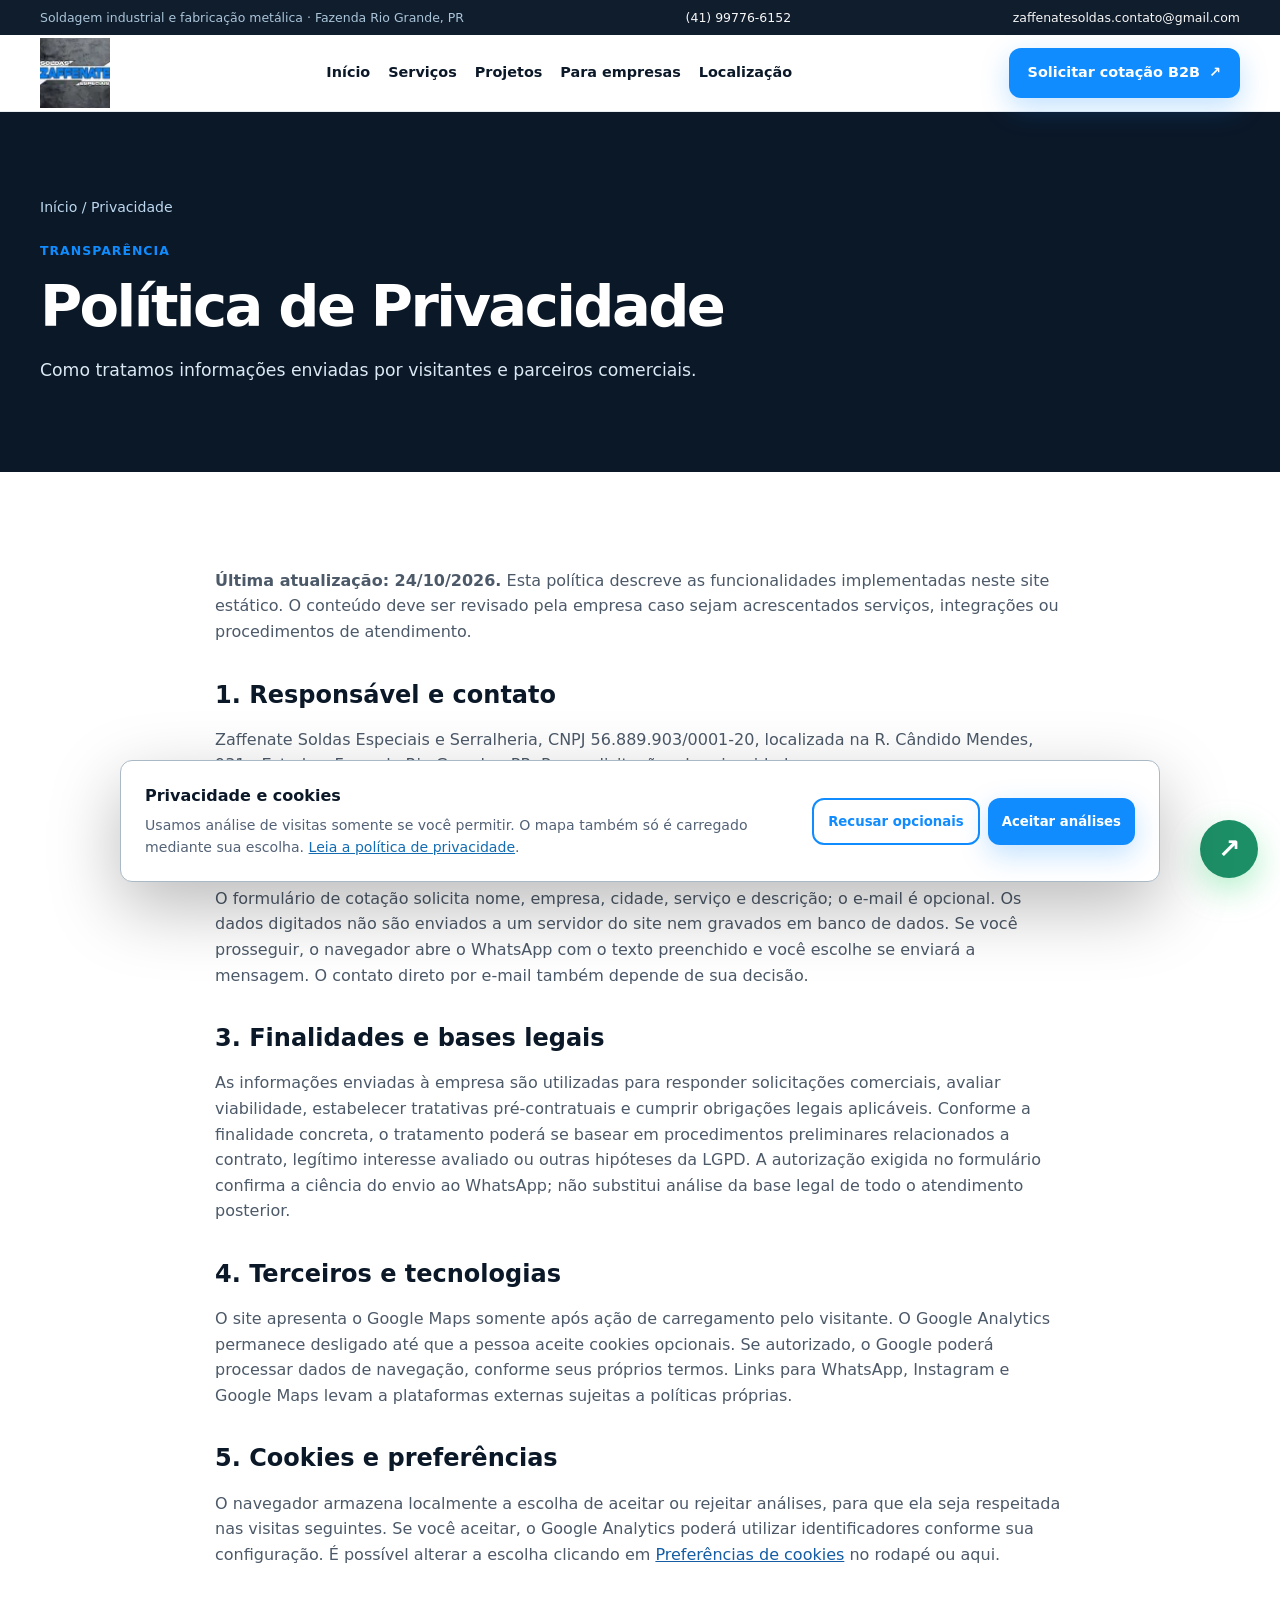
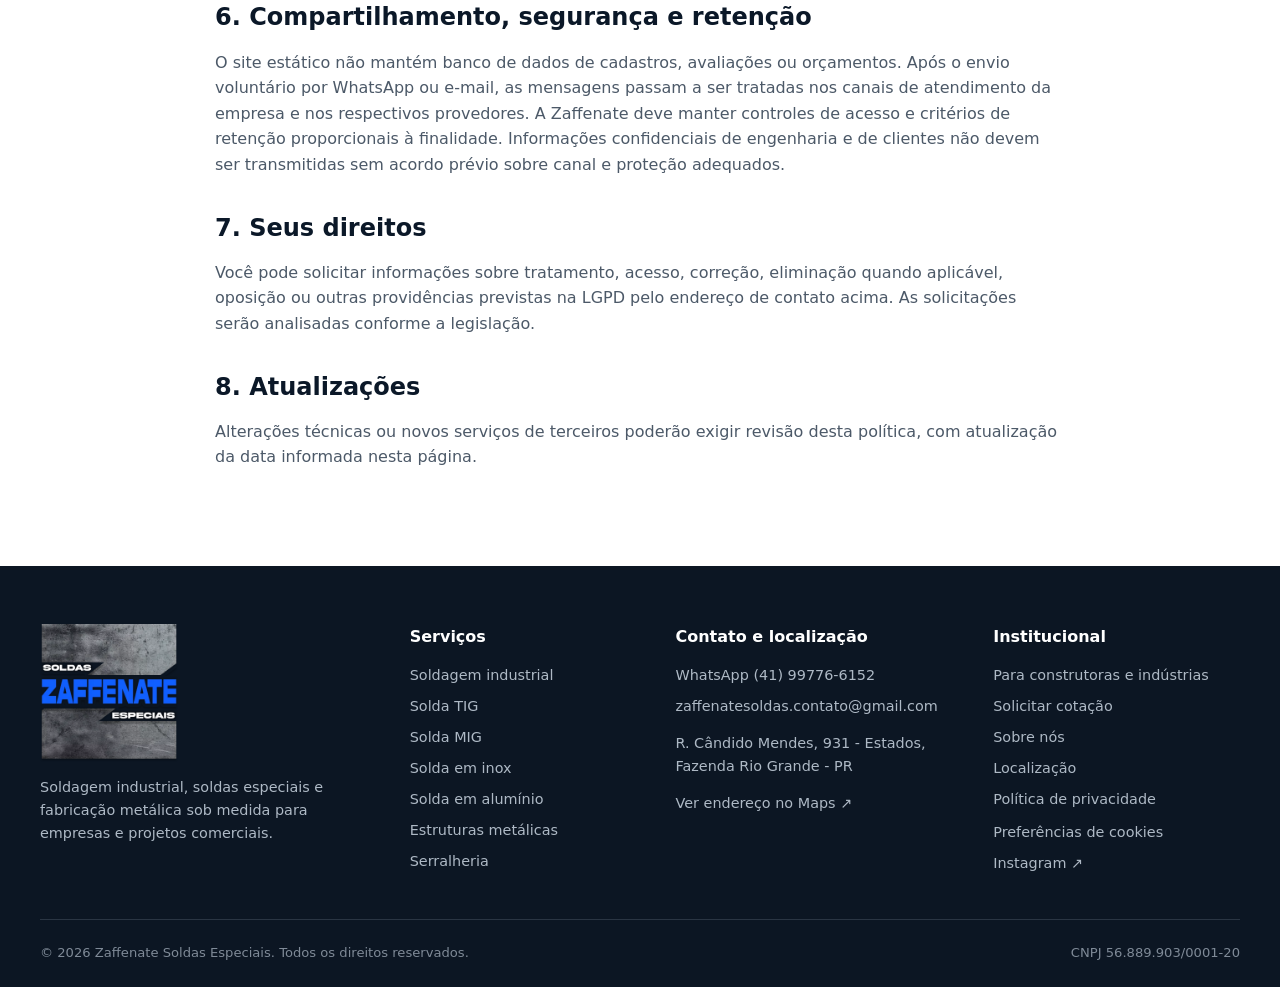
<file: privacidade/index.html>
<!doctype html><html lang="pt-BR"><head><meta charset="UTF-8"><meta name="viewport" content="width=device-width,initial-scale=1">
<title>Política de Privacidade | Zaffenate</title><meta name="description" content="Entenda como a Zaffenate trata dados de contatos empresariais, cookies de análise e mapas interativos no site.">
<meta name="robots" content="index,follow,max-image-preview:large"><meta name="theme-color" content="#0b1828">
<meta name="color-scheme" content="light"><meta name="format-detection" content="telephone=no">
<link rel="canonical" href="https://www.zaffenate.com.br/privacidade/">
<meta name="google-site-verification" content="p5LC3qRKPPo0D-0eTVybH2KgueENcQYyh-4aY3W6buY">
<meta property="og:type" content="website"><meta property="og:site_name" content="Zaffenate Soldas Especiais"><meta property="og:locale" content="pt_BR">
<meta property="og:title" content="Política de Privacidade | Zaffenate"><meta property="og:description" content="Entenda como a Zaffenate trata dados de contatos empresariais, cookies de análise e mapas interativos no site."><meta property="og:url" content="https://www.zaffenate.com.br/privacidade/">
<meta property="og:image" content="https://www.zaffenate.com.br/src/og-industrial.jpg"><meta property="og:image:width" content="1200"><meta property="og:image:height" content="630"><meta property="og:image:alt" content="Zaffenate - soldagem industrial e estruturas metálicas">
<meta name="twitter:card" content="summary_large_image"><meta name="twitter:title" content="Política de Privacidade | Zaffenate"><meta name="twitter:description" content="Entenda como a Zaffenate trata dados de contatos empresariais, cookies de análise e mapas interativos no site."><meta name="twitter:image" content="https://www.zaffenate.com.br/src/og-industrial.jpg">
<link rel="icon" href="/src/logo2.webp" type="image/webp"><link rel="apple-touch-icon" href="/src/logo2.png"><link rel="manifest" href="/manifest.webmanifest">
<link rel="stylesheet" href="/assets/site.css">
</head><body><a class="skip" href="#conteudo">Pular para o conteúdo</a>
<div class="topbar"><div class="container"><span>Soldagem industrial e fabricação metálica · Fazenda Rio Grande, PR</span><a href="tel:+5541997766152">(41) 99776-6152</a><a href="mailto:zaffenatesoldas.contato@gmail.com">zaffenatesoldas.contato@gmail.com</a></div></div>
<header class="nav"><div class="container nav-row"><a href="/" class="brand" aria-label="Zaffenate - página inicial"><img src="/src/logo.webp" width="73" height="73" alt="Marca Zaffenate" decoding="async"></a>
<nav class="nav-links" data-nav id="menu-principal" aria-label="Navegação principal"><a href="/" >Início</a><a href="/#servicos" >Serviços</a><a href="/#trabalhos" >Projetos</a><a href="/parcerias-industriais/" >Para empresas</a><a href="/#localizacao" >Localização</a><a class="mobile-nav-cta" href="/contato/">Solicitar cotação</a></nav>
<a class="nav-cta" href="/contato/">Solicitar cotação B2B <span aria-hidden="true">↗</span></a>
<button class="mobile-toggle" data-menu type="button" aria-label="Abrir menu" aria-controls="menu-principal" aria-expanded="false"><span aria-hidden="true">☰</span></button></div></header><main id="conteudo"><section class="page-hero corporate-page"><div class="container"><p class="breadcrumb"><a href="/">Início</a> / Privacidade</p><span class="eyebrow">Transparência</span><h1>Política de Privacidade</h1><p>Como tratamos informações enviadas por visitantes e parceiros comerciais.</p></div></section>
<section class="section"><div class="container policy-page prose"><p><strong>Última atualização: 24/10/2026.</strong> Esta política descreve as funcionalidades implementadas neste site estático. O conteúdo deve ser revisado pela empresa caso sejam acrescentados serviços, integrações ou procedimentos de atendimento.</p>
<h2>1. Responsável e contato</h2><p>Zaffenate Soldas Especiais e Serralheria, CNPJ 56.889.903/0001-20, localizada na R. Cândido Mendes, 931 - Estados, Fazenda Rio Grande - PR. Para solicitações de privacidade, escreva para <a href="mailto:zaffenatesoldas.contato@gmail.com">zaffenatesoldas.contato@gmail.com</a>.</p>
<h2>2. Dados utilizados</h2><p>O formulário de cotação solicita nome, empresa, cidade, serviço e descrição; o e-mail é opcional. Os dados digitados não são enviados a um servidor do site nem gravados em banco de dados. Se você prosseguir, o navegador abre o WhatsApp com o texto preenchido e você escolhe se enviará a mensagem. O contato direto por e-mail também depende de sua decisão.</p>
<h2>3. Finalidades e bases legais</h2><p>As informações enviadas à empresa são utilizadas para responder solicitações comerciais, avaliar viabilidade, estabelecer tratativas pré-contratuais e cumprir obrigações legais aplicáveis. Conforme a finalidade concreta, o tratamento poderá se basear em procedimentos preliminares relacionados a contrato, legítimo interesse avaliado ou outras hipóteses da LGPD. A autorização exigida no formulário confirma a ciência do envio ao WhatsApp; não substitui análise da base legal de todo o atendimento posterior.</p>
<h2>4. Terceiros e tecnologias</h2><p>O site apresenta o Google Maps somente após ação de carregamento pelo visitante. O Google Analytics permanece desligado até que a pessoa aceite cookies opcionais. Se autorizado, o Google poderá processar dados de navegação, conforme seus próprios termos. Links para WhatsApp, Instagram e Google Maps levam a plataformas externas sujeitas a políticas próprias.</p>
<h2>5. Cookies e preferências</h2><p>O navegador armazena localmente a escolha de aceitar ou rejeitar análises, para que ela seja respeitada nas visitas seguintes. Se você aceitar, o Google Analytics poderá utilizar identificadores conforme sua configuração. É possível alterar a escolha clicando em <button type="button" class="inline-button" data-privacy-settings>Preferências de cookies</button> no rodapé ou aqui.</p>
<h2>6. Compartilhamento, segurança e retenção</h2><p>O site estático não mantém banco de dados de cadastros, avaliações ou orçamentos. Após o envio voluntário por WhatsApp ou e-mail, as mensagens passam a ser tratadas nos canais de atendimento da empresa e nos respectivos provedores. A Zaffenate deve manter controles de acesso e critérios de retenção proporcionais à finalidade. Informações confidenciais de engenharia e de clientes não devem ser transmitidas sem acordo prévio sobre canal e proteção adequados.</p>
<h2>7. Seus direitos</h2><p>Você pode solicitar informações sobre tratamento, acesso, correção, eliminação quando aplicável, oposição ou outras providências previstas na LGPD pelo endereço de contato acima. As solicitações serão analisadas conforme a legislação.</p>
<h2>8. Atualizações</h2><p>Alterações técnicas ou novos serviços de terceiros poderão exigir revisão desta política, com atualização da data informada nesta página.</p></div></section></main><footer class="footer"><div class="container"><div class="footer-grid">
<div><img class="footer-logo" src="/src/logo2.webp" width="170" height="170" alt="Zaffenate Soldas Especiais" loading="lazy"><p>Soldagem industrial, soldas especiais e fabricação metálica sob medida para empresas e projetos comerciais.</p></div>
<div><h3>Serviços</h3><a href="/soldagem-industrial/">Soldagem industrial</a><a href="/solda-tig/">Solda TIG</a><a href="/solda-mig/">Solda MIG</a><a href="/solda-inox/">Solda em inox</a><a href="/solda-aluminio/">Solda em alumínio</a><a href="/estruturas-metalicas/">Estruturas metálicas</a><a href="/serralheria/">Serralheria</a></div>
<div><h3>Contato e localização</h3><a href="https://wa.me/5541997766152" target="_blank" rel="noopener noreferrer">WhatsApp (41) 99776-6152</a><a href="mailto:zaffenatesoldas.contato@gmail.com">zaffenatesoldas.contato@gmail.com</a><p>R. Cândido Mendes, 931 - Estados, Fazenda Rio Grande - PR</p><a href="https://www.google.com/maps/search/?api=1&query=R.%20C%C3%A2ndido%20Mendes%2C%20931%20-%20Estados%2C%20Fazenda%20Rio%20Grande%20-%20PR" target="_blank" rel="noopener noreferrer">Ver endereço no Maps ↗</a></div>
<div><h3>Institucional</h3><a href="/parcerias-industriais/">Para construtoras e indústrias</a><a href="/contato/">Solicitar cotação</a><a href="/#sobre">Sobre nós</a><a href="/#localizacao">Localização</a><a href="/privacidade/">Política de privacidade</a><button class="text-footer-button" type="button" data-privacy-settings>Preferências de cookies</button><a href="https://www.instagram.com/zaffenate.soldasespeciais" target="_blank" rel="noopener noreferrer">Instagram ↗</a></div>
</div><div class="footer-bottom"><span>© <span data-year>2026</span> Zaffenate Soldas Especiais. Todos os direitos reservados.</span><span>CNPJ 56.889.903/0001-20</span></div></div></footer>
<a class="whatsapp-float" href="https://wa.me/5541997766152?text=Ol%C3%A1%2C%20Zaffenate.%20Represento%20uma%20empresa%20e%20gostaria%20de%20solicitar%20uma%20cota%C3%A7%C3%A3o%20para%20um%20servi%C3%A7o%20industrial.%20Podemos%20conversar%3F" target="_blank" rel="noopener noreferrer" aria-label="Solicitar cotação com a Zaffenate pelo WhatsApp">↗</a><script src="/assets/site.js" defer></script></body></html>
</file>
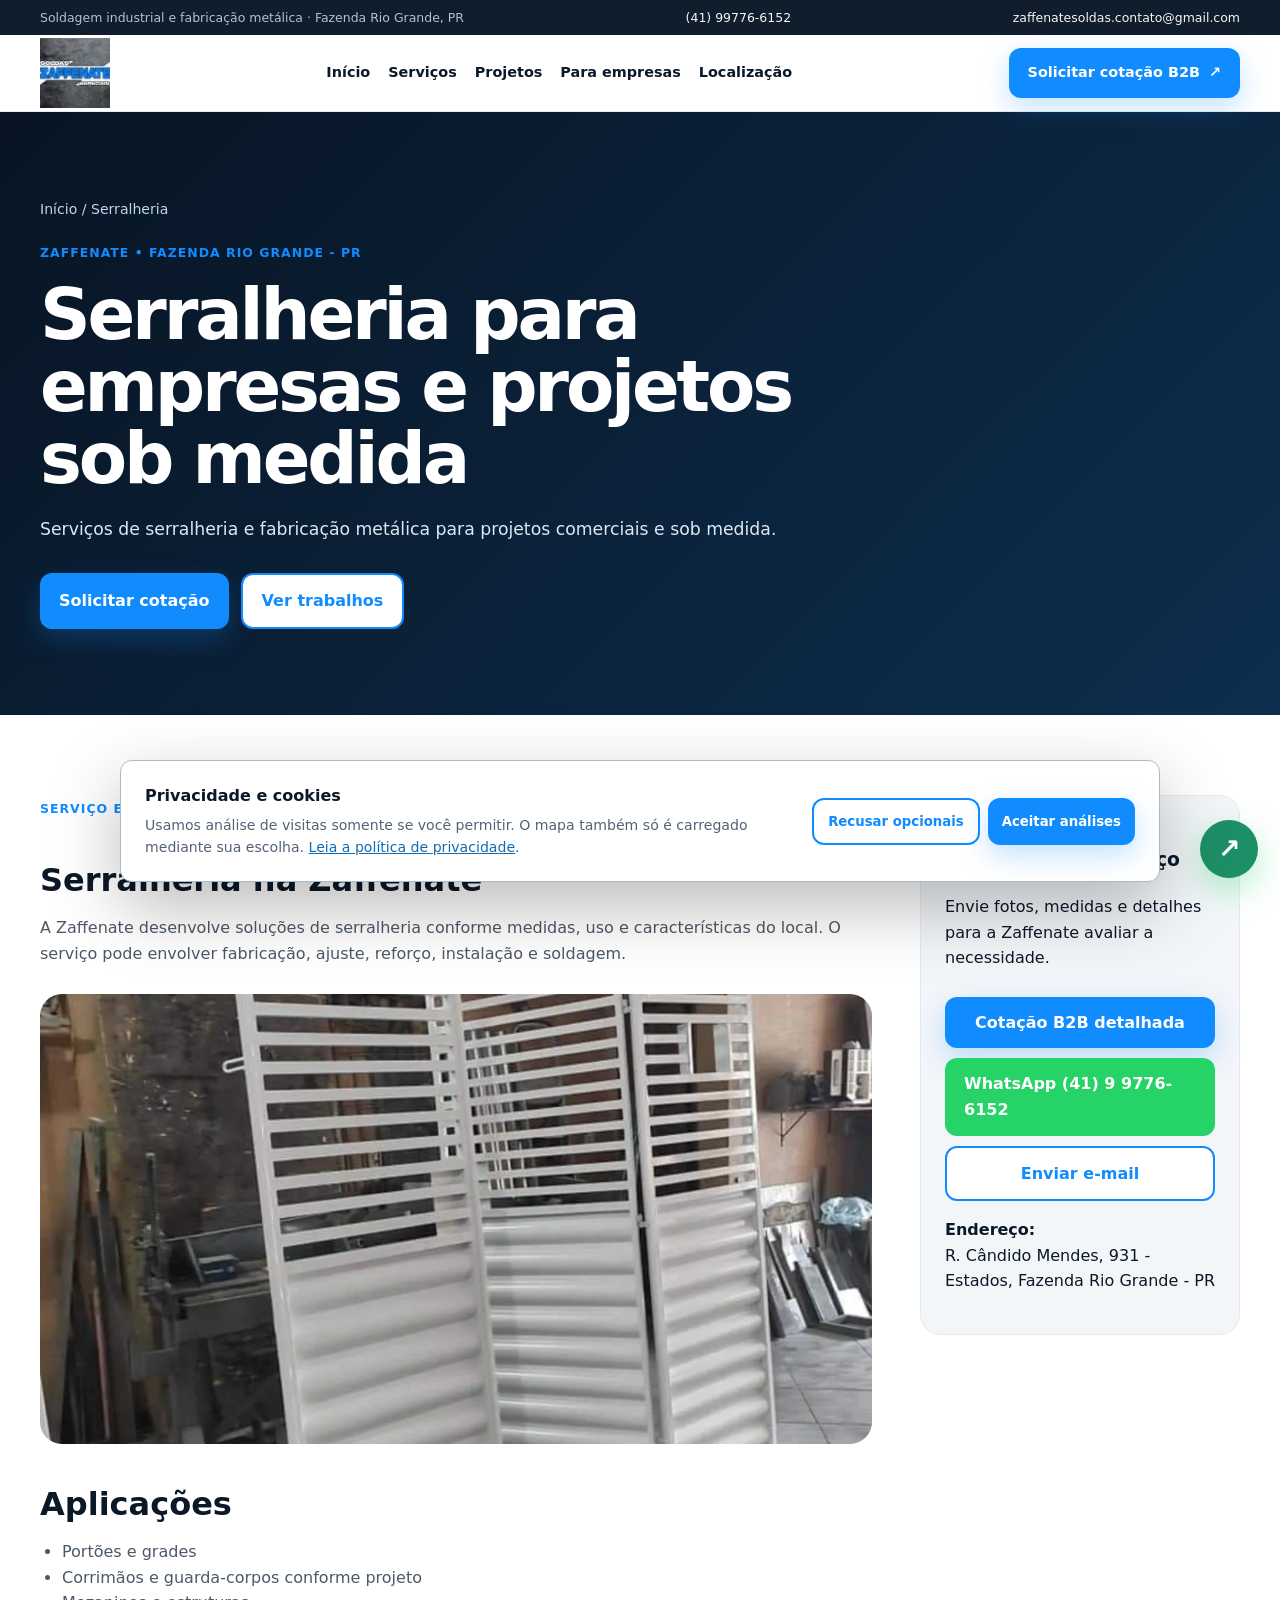
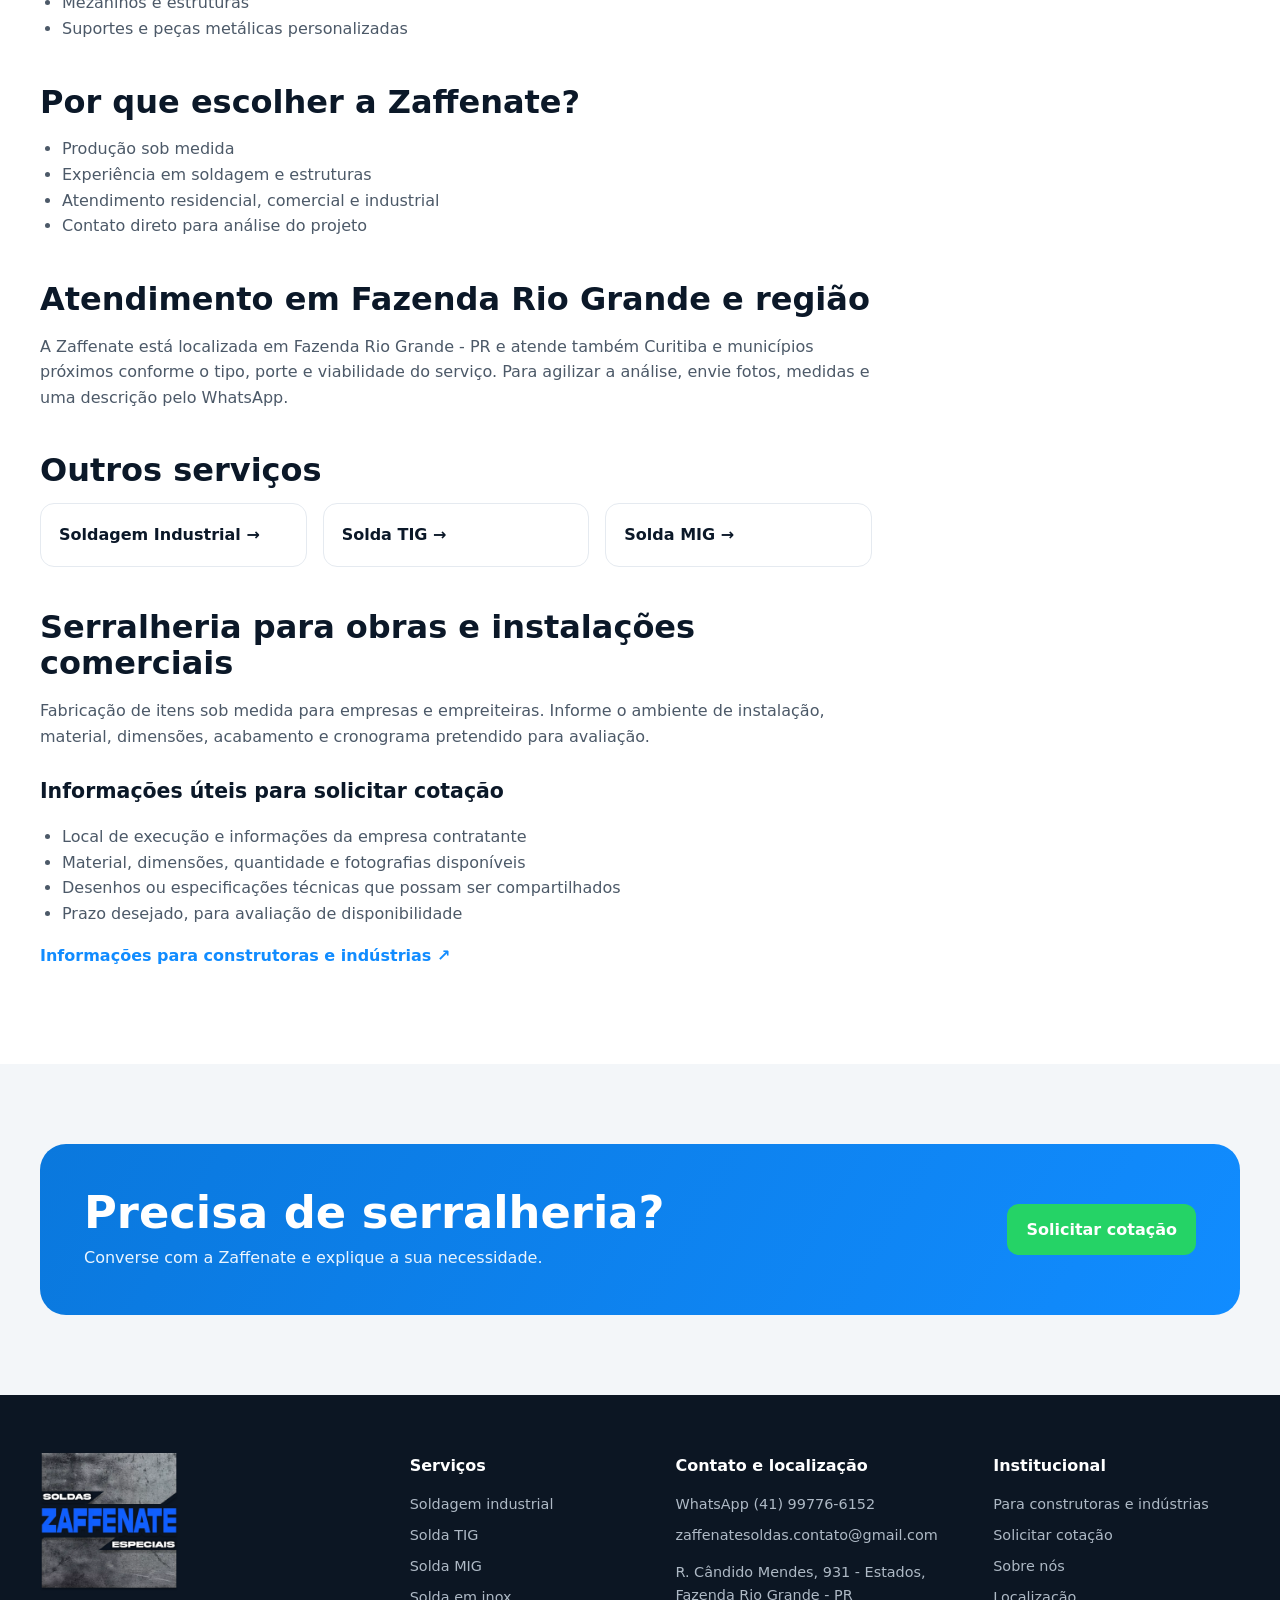
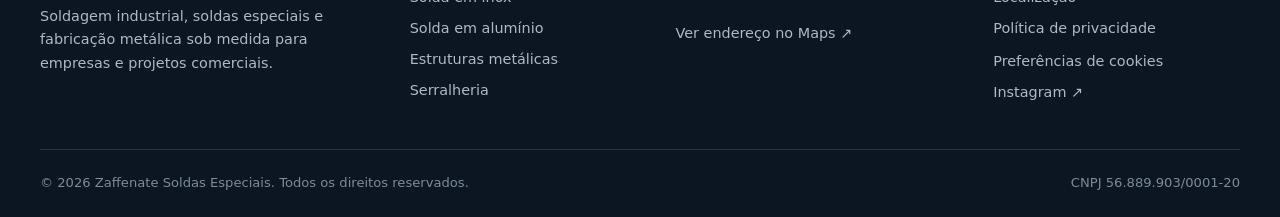
<file: serralheria/index.html>
<!DOCTYPE html>

<html lang="pt-BR"><head><meta charset="utf-8"/><meta content="width=device-width,initial-scale=1" name="viewport"/>
<title>Serralheria em Fazenda Rio Grande | Zaffenate</title><meta content="Serviços de serralheria e fabricação metálica para projetos comerciais e sob medida. Atendemos empresas e projetos comerciais na região de Curitiba. Solicite cotação." name="description"/>
<meta content="index,follow,max-image-preview:large" name="robots"/><meta content="#0b1828" name="theme-color"/>
<meta content="light" name="color-scheme"/><meta content="telephone=no" name="format-detection"/>
<link href="https://www.zaffenate.com.br/serralheria/" rel="canonical"/>
<meta content="p5LC3qRKPPo0D-0eTVybH2KgueENcQYyh-4aY3W6buY" name="google-site-verification"/>
<meta content="website" property="og:type"/><meta content="Zaffenate Soldas Especiais" property="og:site_name"/><meta content="pt_BR" property="og:locale"/>
<meta content="Serralheria em Fazenda Rio Grande | Zaffenate" property="og:title"/><meta content="Serviços de serralheria e fabricação metálica para projetos comerciais e sob medida. Atendemos empresas e projetos comerciais na região de Curitiba. Solicite cotação." property="og:description"/><meta content="https://www.zaffenate.com.br/serralheria/" property="og:url"/>
<meta content="https://www.zaffenate.com.br/src/og-industrial.jpg" property="og:image"/><meta content="1200" property="og:image:width"/><meta content="630" property="og:image:height"/><meta content="Zaffenate - soldagem industrial e estruturas metálicas" property="og:image:alt"/>
<meta content="summary_large_image" name="twitter:card"/><meta content="Serralheria em Fazenda Rio Grande | Zaffenate" name="twitter:title"/><meta content="Serviços de serralheria e fabricação metálica para projetos comerciais e sob medida. Atendemos empresas e projetos comerciais na região de Curitiba. Solicite cotação." name="twitter:description"/><meta content="https://www.zaffenate.com.br/src/og-industrial.jpg" name="twitter:image"/>
<link href="/src/logo2.webp" rel="icon" type="image/webp"/><link href="/src/logo2.png" rel="apple-touch-icon"/><link href="/manifest.webmanifest" rel="manifest"/>
<link href="/assets/site.css" rel="stylesheet"/>
<script type="application/ld+json">{"@context":"https://schema.org","@graph":[{"@type":"Organization","@id":"https://www.zaffenate.com.br/#organization","name":"Zaffenate Soldas Especiais e Serralheria","url":"https://www.zaffenate.com.br/","logo":{"@type":"ImageObject","url":"https://www.zaffenate.com.br/src/logo2.webp"},"telephone":"+55 41 99776-6152","email":"zaffenatesoldas.contato@gmail.com","taxID":"56.889.903/0001-20","sameAs":["https://www.instagram.com/zaffenate.soldasespeciais"]},{"@type":["LocalBusiness","HomeAndConstructionBusiness"],"@id":"https://www.zaffenate.com.br/#localbusiness","name":"Zaffenate Soldas Especiais e Serralheria","parentOrganization":{"@id":"https://www.zaffenate.com.br/#organization"},"url":"https://www.zaffenate.com.br/","image":"https://www.zaffenate.com.br/src/og-industrial.jpg","telephone":"+55 41 99776-6152","email":"zaffenatesoldas.contato@gmail.com","address":{"@type":"PostalAddress","streetAddress":"Rua Cândido Mendes, 931 - Estados","addressLocality":"Fazenda Rio Grande","addressRegion":"PR","addressCountry":"BR"},"areaServed":[{"@type":"City","name":"Fazenda Rio Grande"},{"@type":"City","name":"Curitiba"},{"@type":"City","name":"Araucária"},{"@type":"City","name":"São José dos Pinhais"},{"@type":"City","name":"Mandirituba"}],"hasMap":"https://www.google.com/maps/search/?api=1&query=R.%20C%C3%A2ndido%20Mendes%2C%20931%20-%20Estados%2C%20Fazenda%20Rio%20Grande%20-%20PR","description":"Soldagem industrial, soldas especiais, fabricação de estruturas metálicas e serralheria para demandas comerciais e industriais."},{"@type":"WebSite","@id":"https://www.zaffenate.com.br/#website","name":"Zaffenate Soldas Especiais","url":"https://www.zaffenate.com.br/","inLanguage":"pt-BR","publisher":{"@id":"https://www.zaffenate.com.br/#organization"}},{"@type":"Service","@id":"https://www.zaffenate.com.br/serralheria/#service","name":"Serralheria","serviceType":"Serralheria","description":"Serviços de serralheria e fabricação metálica para projetos comerciais e sob medida.","url":"https://www.zaffenate.com.br/serralheria/","provider":{"@id":"https://www.zaffenate.com.br/#organization"},"areaServed":[{"@type":"City","name":"Fazenda Rio Grande"},{"@type":"City","name":"Curitiba"},{"@type":"City","name":"Araucária"},{"@type":"City","name":"São José dos Pinhais"},{"@type":"City","name":"Mandirituba"}]},{"@type":"BreadcrumbList","itemListElement":[{"@type":"ListItem","position":1,"name":"Início","item":"https://www.zaffenate.com.br/"},{"@type":"ListItem","position":2,"name":"Serralheria","item":"https://www.zaffenate.com.br/serralheria/"}]}]}</script></head><body><a class="skip" href="#conteudo">Pular para o conteúdo</a>
<div class="topbar"><div class="container"><span>Soldagem industrial e fabricação metálica · Fazenda Rio Grande, PR</span><a href="tel:+5541997766152">(41) 99776-6152</a><a href="mailto:zaffenatesoldas.contato@gmail.com">zaffenatesoldas.contato@gmail.com</a></div></div>
<header class="nav"><div class="container nav-row"><a aria-label="Zaffenate - página inicial" class="brand" href="/"><img alt="Marca Zaffenate" decoding="async" height="73" src="/src/logo.webp" width="73"/></a>
<nav aria-label="Navegação principal" class="nav-links" data-nav="" id="menu-principal"><a href="/">Início</a><a href="/#servicos">Serviços</a><a href="/#trabalhos">Projetos</a><a href="/parcerias-industriais/">Para empresas</a><a href="/#localizacao">Localização</a><a class="mobile-nav-cta" href="/contato/">Solicitar cotação</a></nav>
<a class="nav-cta" href="/contato/">Solicitar cotação B2B <span aria-hidden="true">↗</span></a>
<button aria-controls="menu-principal" aria-expanded="false" aria-label="Abrir menu" class="mobile-toggle" data-menu="" type="button"><span aria-hidden="true">☰</span></button></div></header><main id="conteudo"><section class="page-hero"><div class="container"><div class="breadcrumb"><a href="/">Início</a> / Serralheria</div><span class="eyebrow">Zaffenate • Fazenda Rio Grande - PR</span><h1>Serralheria para empresas e projetos sob medida</h1><p>Serviços de serralheria e fabricação metálica para projetos comerciais e sob medida.</p><div class="hero-actions"><a class="btn btn-primary" href="https://wa.me/5541997766152?text=Olá%20Zaffenate,%20gostaria%20de%20um%20orçamento%20para%20Serralheria." rel="noopener" target="_blank">Solicitar cotação</a><a class="btn btn-outline" href="/#trabalhos">Ver trabalhos</a></div></div></section><section class="section"><div class="container content-grid"><article class="prose"><span class="eyebrow">Serviço especializado</span><h2>Serralheria na Zaffenate</h2><p>A Zaffenate desenvolve soluções de serralheria conforme medidas, uso e características do local. O serviço pode envolver fabricação, ajuste, reforço, instalação e soldagem.</p><div class="service-photo"><img alt="Registro de trabalho da Zaffenate relacionado a serralheria e fabricação metálica" decoding="async" height="520" loading="lazy" src="/src/serralheria/2.webp" width="900"/></div><h2>Aplicações</h2><ul><li>Portões e grades</li><li>Corrimãos e guarda-corpos conforme projeto</li><li>Mezaninos e estruturas</li><li>Suportes e peças metálicas personalizadas</li></ul><h2>Por que escolher a Zaffenate?</h2><ul><li>Produção sob medida</li><li>Experiência em soldagem e estruturas</li><li>Atendimento residencial, comercial e industrial</li><li>Contato direto para análise do projeto</li></ul><h2>Atendimento em Fazenda Rio Grande e região</h2><p>A Zaffenate está localizada em Fazenda Rio Grande - PR e atende também Curitiba e municípios próximos conforme o tipo, porte e viabilidade do serviço. Para agilizar a análise, envie fotos, medidas e uma descrição pelo WhatsApp.</p><h2>Outros serviços</h2><div class="related"><a href="/soldagem-industrial/">Soldagem Industrial →</a><a href="/solda-tig/">Solda TIG →</a><a href="/solda-mig/">Solda MIG →</a></div><h2>Serralheria para obras e instalações comerciais</h2><p>Fabricação de itens sob medida para empresas e empreiteiras. Informe o ambiente de instalação, material, dimensões, acabamento e cronograma pretendido para avaliação.</p><h3>Informações úteis para solicitar cotação</h3><ul><li>Local de execução e informações da empresa contratante</li><li>Material, dimensões, quantidade e fotografias disponíveis</li><li>Desenhos ou especificações técnicas que possam ser compartilhados</li><li>Prazo desejado, para avaliação de disponibilidade</li></ul><p><a class="text-link" href="/parcerias-industriais/">Informações para construtoras e indústrias ↗</a></p></article><aside class="side-card"><span class="eyebrow">Orçamento</span><h3>Fale sobre seu serviço</h3><p>Envie fotos, medidas e detalhes para a Zaffenate avaliar a necessidade.</p><a class="btn btn-primary" href="/contato/">Cotação B2B detalhada</a><a class="btn btn-whatsapp" href="https://wa.me/5541997766152?text=Ol%C3%A1%2C%20Zaffenate.%20Sou%20de%20uma%20empresa%20e%20quero%20solicitar%20cota%C3%A7%C3%A3o%20de%20Serralheria." rel="noopener" target="_blank">WhatsApp (41) 9 9776-6152</a><a class="btn btn-outline" href="mailto:zaffenatesoldas.contato@gmail.com">Enviar e-mail</a><p><strong>Endereço:</strong><br/>R. Cândido Mendes, 931 - Estados, Fazenda Rio Grande - PR</p></aside></div></section><section class="section section-soft"><div class="container"><div class="cta-band"><div><h2>Precisa de serralheria?</h2><p>Converse com a Zaffenate e explique a sua necessidade.</p></div><a class="btn btn-whatsapp" href="https://wa.me/5541997766152" rel="noopener" target="_blank">Solicitar cotação</a></div></div></section></main><footer class="footer"><div class="container"><div class="footer-grid">
<div><img alt="Zaffenate Soldas Especiais" class="footer-logo" height="170" loading="lazy" src="/src/logo2.webp" width="170"/><p>Soldagem industrial, soldas especiais e fabricação metálica sob medida para empresas e projetos comerciais.</p></div>
<div><h3>Serviços</h3><a href="/soldagem-industrial/">Soldagem industrial</a><a href="/solda-tig/">Solda TIG</a><a href="/solda-mig/">Solda MIG</a><a href="/solda-inox/">Solda em inox</a><a href="/solda-aluminio/">Solda em alumínio</a><a href="/estruturas-metalicas/">Estruturas metálicas</a><a href="/serralheria/">Serralheria</a></div>
<div><h3>Contato e localização</h3><a href="https://wa.me/5541997766152" rel="noopener noreferrer" target="_blank">WhatsApp (41) 99776-6152</a><a href="mailto:zaffenatesoldas.contato@gmail.com">zaffenatesoldas.contato@gmail.com</a><p>R. Cândido Mendes, 931 - Estados, Fazenda Rio Grande - PR</p><a href="https://www.google.com/maps/search/?api=1&amp;query=R.%20C%C3%A2ndido%20Mendes%2C%20931%20-%20Estados%2C%20Fazenda%20Rio%20Grande%20-%20PR" rel="noopener noreferrer" target="_blank">Ver endereço no Maps ↗</a></div>
<div><h3>Institucional</h3><a href="/parcerias-industriais/">Para construtoras e indústrias</a><a href="/contato/">Solicitar cotação</a><a href="/#sobre">Sobre nós</a><a href="/#localizacao">Localização</a><a href="/privacidade/">Política de privacidade</a><button class="text-footer-button" data-privacy-settings="" type="button">Preferências de cookies</button><a href="https://www.instagram.com/zaffenate.soldasespeciais" rel="noopener noreferrer" target="_blank">Instagram ↗</a></div>
</div><div class="footer-bottom"><span>© <span data-year="">2026</span> Zaffenate Soldas Especiais. Todos os direitos reservados.</span><span>CNPJ 56.889.903/0001-20</span></div></div></footer><a aria-label="Falar com a Zaffenate no WhatsApp" class="whatsapp-float" href="https://wa.me/5541997766152?text=Ol%C3%A1%2C%20Zaffenate.%20Represento%20uma%20empresa%20e%20gostaria%20de%20solicitar%20uma%20cota%C3%A7%C3%A3o%20para%20um%20servi%C3%A7o%20industrial.%20Podemos%20conversar%3F" rel="noopener" target="_blank">↗</a><script defer="" src="/assets/site.js"></script></body></html>
</file>
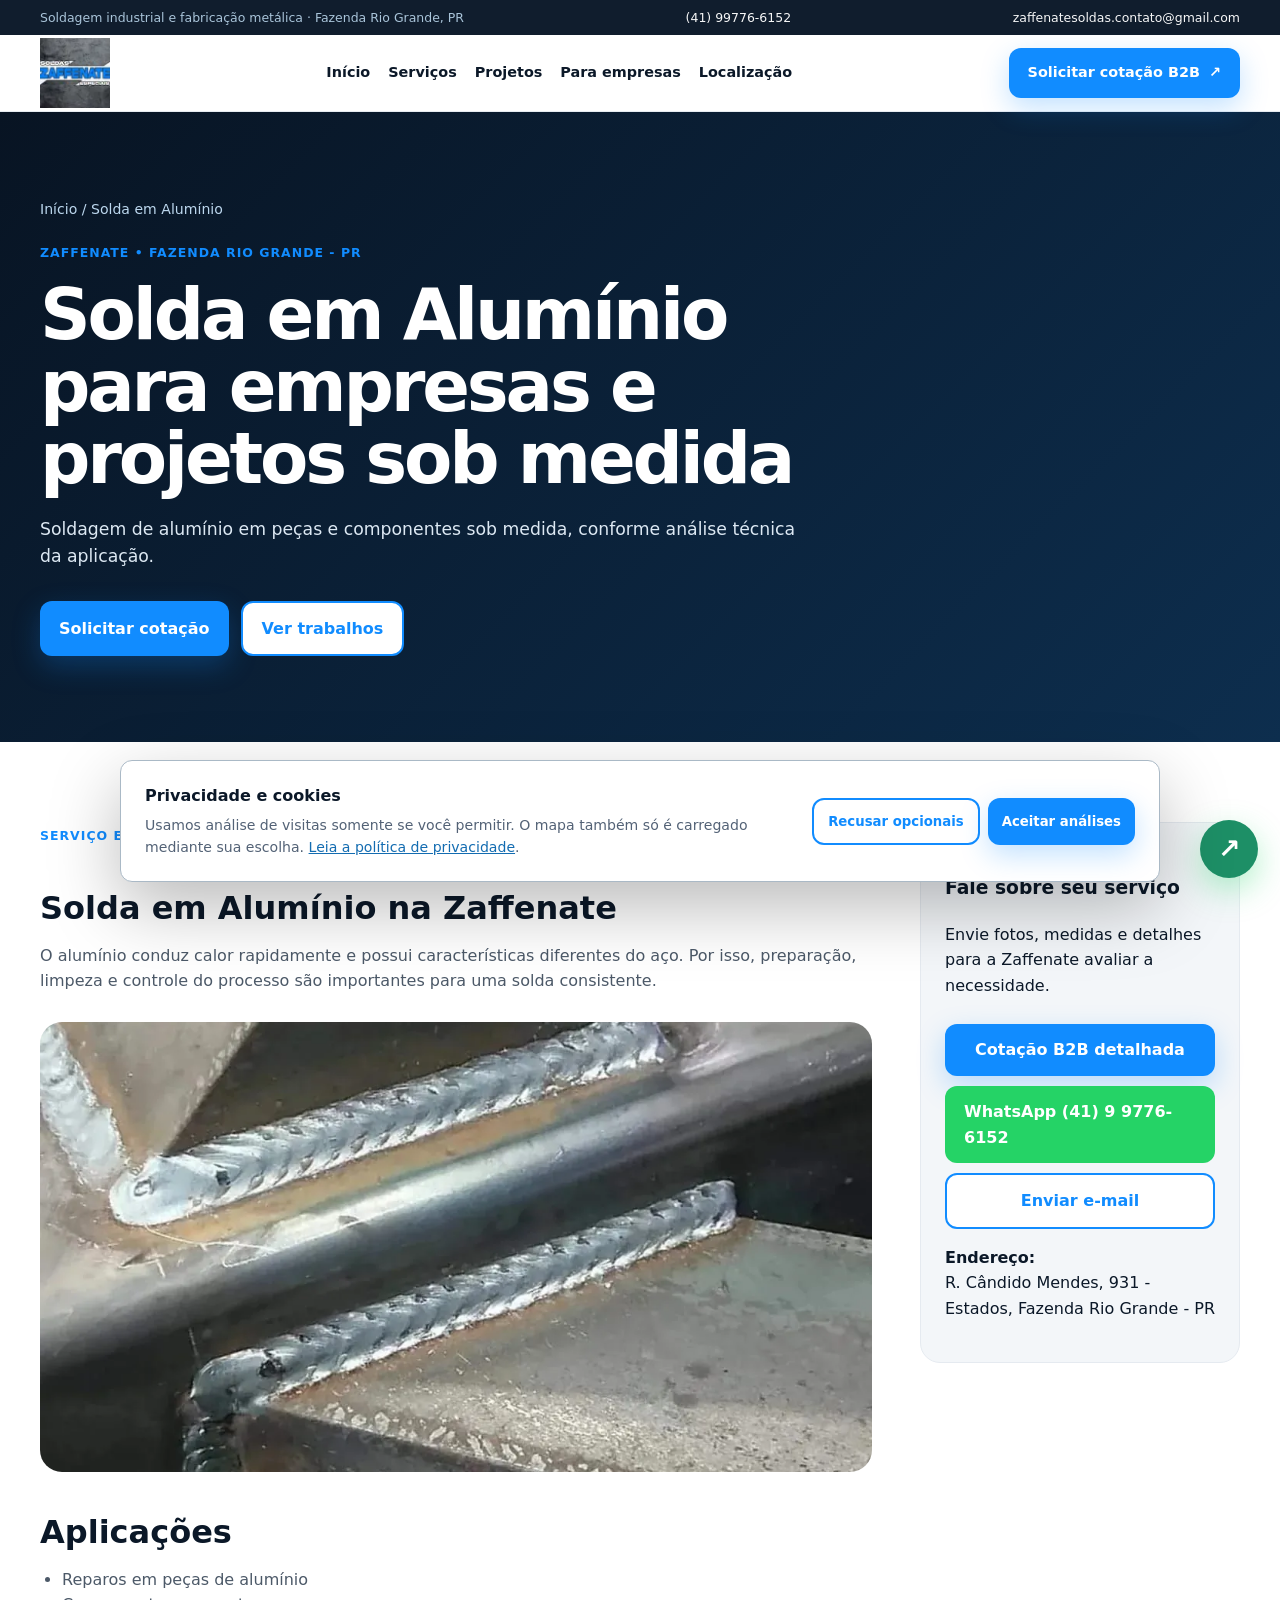
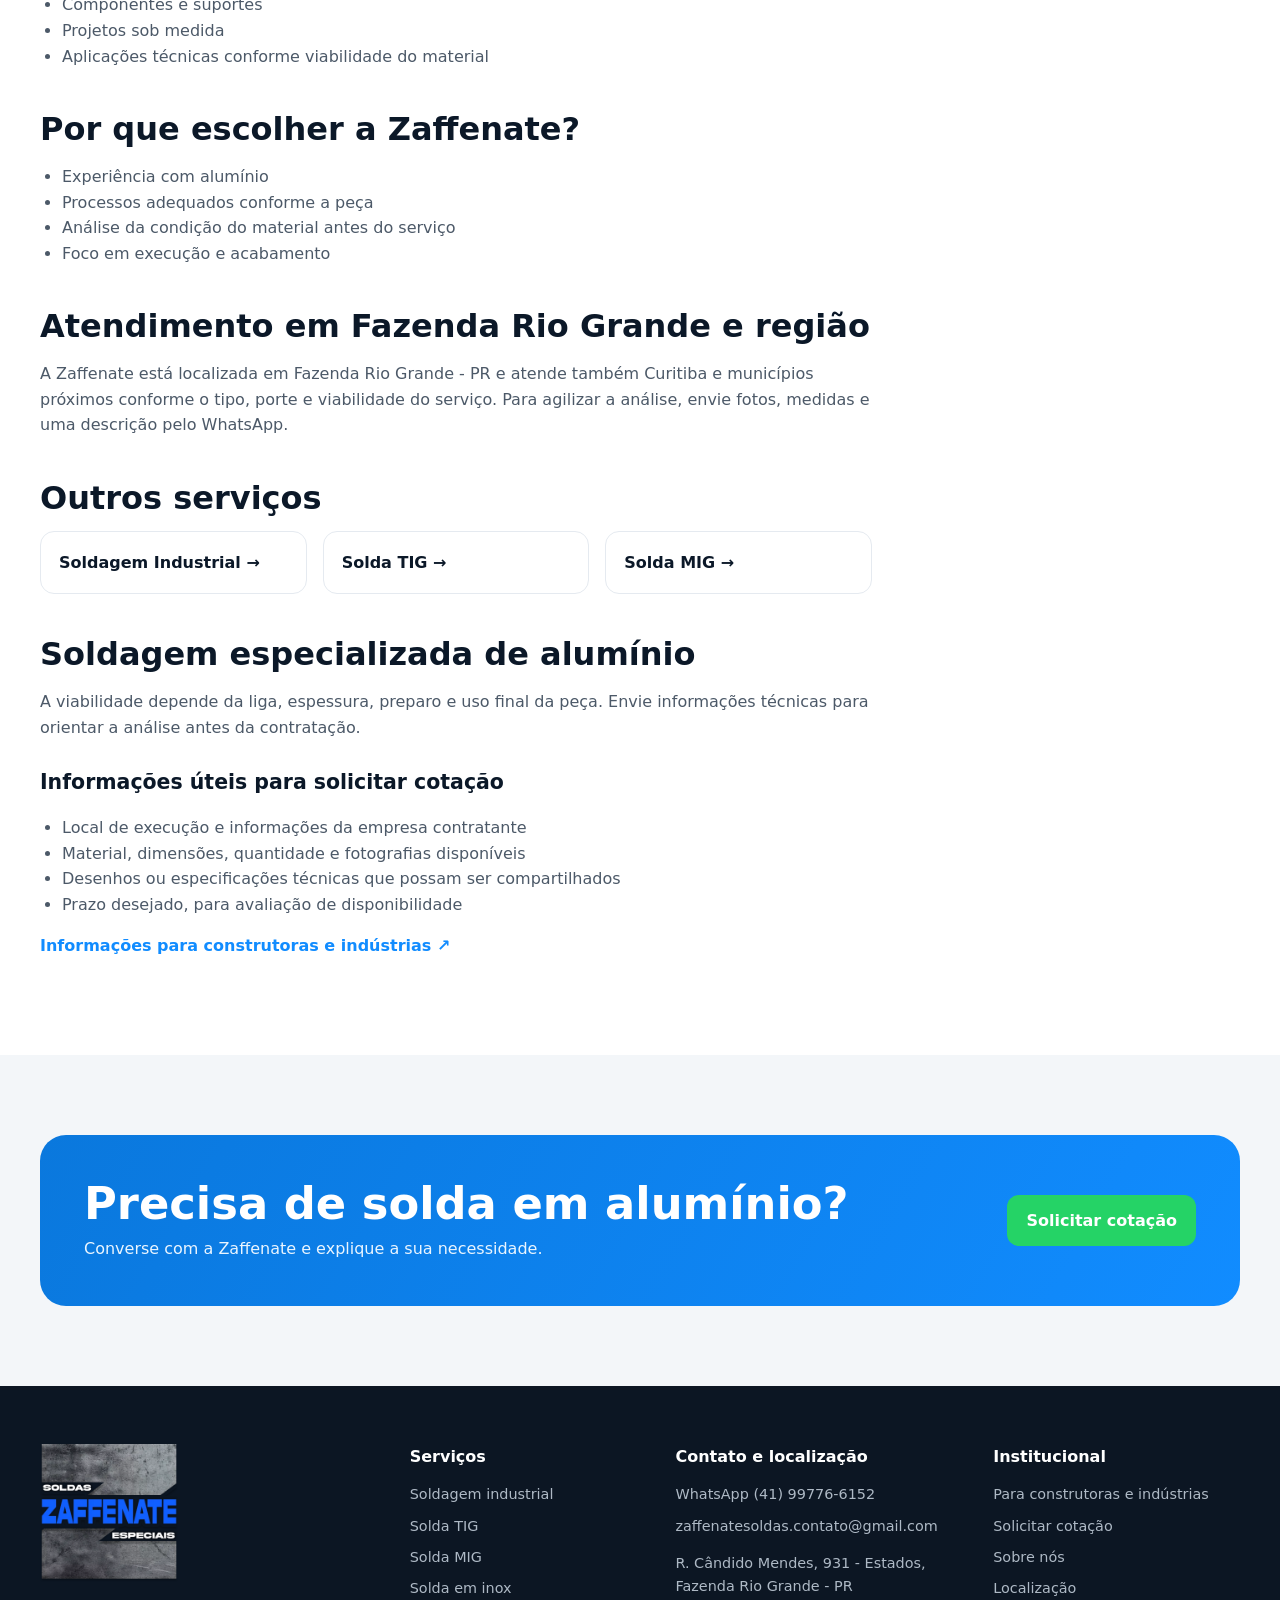
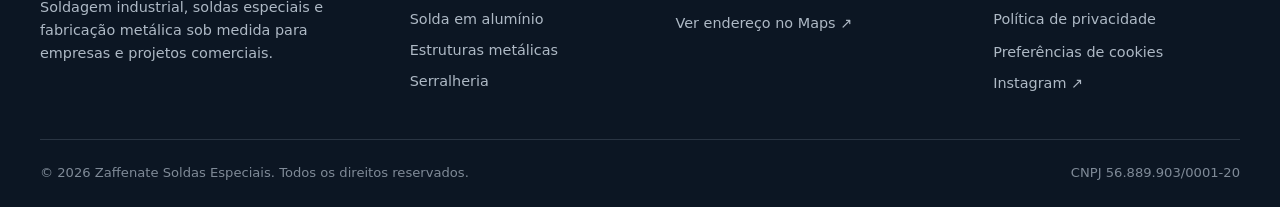
<file: solda-aluminio/index.html>
<!DOCTYPE html>

<html lang="pt-BR"><head><meta charset="utf-8"/><meta content="width=device-width,initial-scale=1" name="viewport"/>
<title>Solda em Alumínio em Fazenda Rio Grande | Zaffenate</title><meta content="Soldagem de alumínio em peças e componentes sob medida, conforme análise técnica da aplicação. Atendemos empresas e projetos comerciais na região de Curitiba. Solicite cotação." name="description"/>
<meta content="index,follow,max-image-preview:large" name="robots"/><meta content="#0b1828" name="theme-color"/>
<meta content="light" name="color-scheme"/><meta content="telephone=no" name="format-detection"/>
<link href="https://www.zaffenate.com.br/solda-aluminio/" rel="canonical"/>
<meta content="p5LC3qRKPPo0D-0eTVybH2KgueENcQYyh-4aY3W6buY" name="google-site-verification"/>
<meta content="website" property="og:type"/><meta content="Zaffenate Soldas Especiais" property="og:site_name"/><meta content="pt_BR" property="og:locale"/>
<meta content="Solda em Alumínio em Fazenda Rio Grande | Zaffenate" property="og:title"/><meta content="Soldagem de alumínio em peças e componentes sob medida, conforme análise técnica da aplicação. Atendemos empresas e projetos comerciais na região de Curitiba. Solicite cotação." property="og:description"/><meta content="https://www.zaffenate.com.br/solda-aluminio/" property="og:url"/>
<meta content="https://www.zaffenate.com.br/src/og-industrial.jpg" property="og:image"/><meta content="1200" property="og:image:width"/><meta content="630" property="og:image:height"/><meta content="Zaffenate - soldagem industrial e estruturas metálicas" property="og:image:alt"/>
<meta content="summary_large_image" name="twitter:card"/><meta content="Solda em Alumínio em Fazenda Rio Grande | Zaffenate" name="twitter:title"/><meta content="Soldagem de alumínio em peças e componentes sob medida, conforme análise técnica da aplicação. Atendemos empresas e projetos comerciais na região de Curitiba. Solicite cotação." name="twitter:description"/><meta content="https://www.zaffenate.com.br/src/og-industrial.jpg" name="twitter:image"/>
<link href="/src/logo2.webp" rel="icon" type="image/webp"/><link href="/src/logo2.png" rel="apple-touch-icon"/><link href="/manifest.webmanifest" rel="manifest"/>
<link href="/assets/site.css" rel="stylesheet"/>
<script type="application/ld+json">{"@context":"https://schema.org","@graph":[{"@type":"Organization","@id":"https://www.zaffenate.com.br/#organization","name":"Zaffenate Soldas Especiais e Serralheria","url":"https://www.zaffenate.com.br/","logo":{"@type":"ImageObject","url":"https://www.zaffenate.com.br/src/logo2.webp"},"telephone":"+55 41 99776-6152","email":"zaffenatesoldas.contato@gmail.com","taxID":"56.889.903/0001-20","sameAs":["https://www.instagram.com/zaffenate.soldasespeciais"]},{"@type":["LocalBusiness","HomeAndConstructionBusiness"],"@id":"https://www.zaffenate.com.br/#localbusiness","name":"Zaffenate Soldas Especiais e Serralheria","parentOrganization":{"@id":"https://www.zaffenate.com.br/#organization"},"url":"https://www.zaffenate.com.br/","image":"https://www.zaffenate.com.br/src/og-industrial.jpg","telephone":"+55 41 99776-6152","email":"zaffenatesoldas.contato@gmail.com","address":{"@type":"PostalAddress","streetAddress":"Rua Cândido Mendes, 931 - Estados","addressLocality":"Fazenda Rio Grande","addressRegion":"PR","addressCountry":"BR"},"areaServed":[{"@type":"City","name":"Fazenda Rio Grande"},{"@type":"City","name":"Curitiba"},{"@type":"City","name":"Araucária"},{"@type":"City","name":"São José dos Pinhais"},{"@type":"City","name":"Mandirituba"}],"hasMap":"https://www.google.com/maps/search/?api=1&query=R.%20C%C3%A2ndido%20Mendes%2C%20931%20-%20Estados%2C%20Fazenda%20Rio%20Grande%20-%20PR","description":"Soldagem industrial, soldas especiais, fabricação de estruturas metálicas e serralheria para demandas comerciais e industriais."},{"@type":"WebSite","@id":"https://www.zaffenate.com.br/#website","name":"Zaffenate Soldas Especiais","url":"https://www.zaffenate.com.br/","inLanguage":"pt-BR","publisher":{"@id":"https://www.zaffenate.com.br/#organization"}},{"@type":"Service","@id":"https://www.zaffenate.com.br/solda-aluminio/#service","name":"Solda em Alumínio","serviceType":"Solda em Alumínio","description":"Soldagem de alumínio em peças e componentes sob medida, conforme análise técnica da aplicação.","url":"https://www.zaffenate.com.br/solda-aluminio/","provider":{"@id":"https://www.zaffenate.com.br/#organization"},"areaServed":[{"@type":"City","name":"Fazenda Rio Grande"},{"@type":"City","name":"Curitiba"},{"@type":"City","name":"Araucária"},{"@type":"City","name":"São José dos Pinhais"},{"@type":"City","name":"Mandirituba"}]},{"@type":"BreadcrumbList","itemListElement":[{"@type":"ListItem","position":1,"name":"Início","item":"https://www.zaffenate.com.br/"},{"@type":"ListItem","position":2,"name":"Solda em Alumínio","item":"https://www.zaffenate.com.br/solda-aluminio/"}]}]}</script></head><body><a class="skip" href="#conteudo">Pular para o conteúdo</a>
<div class="topbar"><div class="container"><span>Soldagem industrial e fabricação metálica · Fazenda Rio Grande, PR</span><a href="tel:+5541997766152">(41) 99776-6152</a><a href="mailto:zaffenatesoldas.contato@gmail.com">zaffenatesoldas.contato@gmail.com</a></div></div>
<header class="nav"><div class="container nav-row"><a aria-label="Zaffenate - página inicial" class="brand" href="/"><img alt="Marca Zaffenate" decoding="async" height="73" src="/src/logo.webp" width="73"/></a>
<nav aria-label="Navegação principal" class="nav-links" data-nav="" id="menu-principal"><a href="/">Início</a><a href="/#servicos">Serviços</a><a href="/#trabalhos">Projetos</a><a href="/parcerias-industriais/">Para empresas</a><a href="/#localizacao">Localização</a><a class="mobile-nav-cta" href="/contato/">Solicitar cotação</a></nav>
<a class="nav-cta" href="/contato/">Solicitar cotação B2B <span aria-hidden="true">↗</span></a>
<button aria-controls="menu-principal" aria-expanded="false" aria-label="Abrir menu" class="mobile-toggle" data-menu="" type="button"><span aria-hidden="true">☰</span></button></div></header><main id="conteudo"><section class="page-hero"><div class="container"><div class="breadcrumb"><a href="/">Início</a> / Solda em Alumínio</div><span class="eyebrow">Zaffenate • Fazenda Rio Grande - PR</span><h1>Solda em Alumínio para empresas e projetos sob medida</h1><p>Soldagem de alumínio em peças e componentes sob medida, conforme análise técnica da aplicação.</p><div class="hero-actions"><a class="btn btn-primary" href="https://wa.me/5541997766152?text=Olá%20Zaffenate,%20gostaria%20de%20um%20orçamento%20para%20Solda%20em%20Alumínio." rel="noopener" target="_blank">Solicitar cotação</a><a class="btn btn-outline" href="/#trabalhos">Ver trabalhos</a></div></div></section><section class="section"><div class="container content-grid"><article class="prose"><span class="eyebrow">Serviço especializado</span><h2>Solda em Alumínio na Zaffenate</h2><p>O alumínio conduz calor rapidamente e possui características diferentes do aço. Por isso, preparação, limpeza e controle do processo são importantes para uma solda consistente.</p><div class="service-photo"><img alt="Registro de trabalho da Zaffenate relacionado a solda em alumínio e fabricação metálica" decoding="async" height="520" loading="lazy" src="/src/industrial/8.webp" width="900"/></div><h2>Aplicações</h2><ul><li>Reparos em peças de alumínio</li><li>Componentes e suportes</li><li>Projetos sob medida</li><li>Aplicações técnicas conforme viabilidade do material</li></ul><h2>Por que escolher a Zaffenate?</h2><ul><li>Experiência com alumínio</li><li>Processos adequados conforme a peça</li><li>Análise da condição do material antes do serviço</li><li>Foco em execução e acabamento</li></ul><h2>Atendimento em Fazenda Rio Grande e região</h2><p>A Zaffenate está localizada em Fazenda Rio Grande - PR e atende também Curitiba e municípios próximos conforme o tipo, porte e viabilidade do serviço. Para agilizar a análise, envie fotos, medidas e uma descrição pelo WhatsApp.</p><h2>Outros serviços</h2><div class="related"><a href="/soldagem-industrial/">Soldagem Industrial →</a><a href="/solda-tig/">Solda TIG →</a><a href="/solda-mig/">Solda MIG →</a></div><h2>Soldagem especializada de alumínio</h2><p>A viabilidade depende da liga, espessura, preparo e uso final da peça. Envie informações técnicas para orientar a análise antes da contratação.</p><h3>Informações úteis para solicitar cotação</h3><ul><li>Local de execução e informações da empresa contratante</li><li>Material, dimensões, quantidade e fotografias disponíveis</li><li>Desenhos ou especificações técnicas que possam ser compartilhados</li><li>Prazo desejado, para avaliação de disponibilidade</li></ul><p><a class="text-link" href="/parcerias-industriais/">Informações para construtoras e indústrias ↗</a></p></article><aside class="side-card"><span class="eyebrow">Orçamento</span><h3>Fale sobre seu serviço</h3><p>Envie fotos, medidas e detalhes para a Zaffenate avaliar a necessidade.</p><a class="btn btn-primary" href="/contato/">Cotação B2B detalhada</a><a class="btn btn-whatsapp" href="https://wa.me/5541997766152?text=Ol%C3%A1%2C%20Zaffenate.%20Sou%20de%20uma%20empresa%20e%20quero%20solicitar%20cota%C3%A7%C3%A3o%20de%20Solda%20em%20Alum%C3%ADnio." rel="noopener" target="_blank">WhatsApp (41) 9 9776-6152</a><a class="btn btn-outline" href="mailto:zaffenatesoldas.contato@gmail.com">Enviar e-mail</a><p><strong>Endereço:</strong><br/>R. Cândido Mendes, 931 - Estados, Fazenda Rio Grande - PR</p></aside></div></section><section class="section section-soft"><div class="container"><div class="cta-band"><div><h2>Precisa de solda em alumínio?</h2><p>Converse com a Zaffenate e explique a sua necessidade.</p></div><a class="btn btn-whatsapp" href="https://wa.me/5541997766152" rel="noopener" target="_blank">Solicitar cotação</a></div></div></section></main><footer class="footer"><div class="container"><div class="footer-grid">
<div><img alt="Zaffenate Soldas Especiais" class="footer-logo" height="170" loading="lazy" src="/src/logo2.webp" width="170"/><p>Soldagem industrial, soldas especiais e fabricação metálica sob medida para empresas e projetos comerciais.</p></div>
<div><h3>Serviços</h3><a href="/soldagem-industrial/">Soldagem industrial</a><a href="/solda-tig/">Solda TIG</a><a href="/solda-mig/">Solda MIG</a><a href="/solda-inox/">Solda em inox</a><a href="/solda-aluminio/">Solda em alumínio</a><a href="/estruturas-metalicas/">Estruturas metálicas</a><a href="/serralheria/">Serralheria</a></div>
<div><h3>Contato e localização</h3><a href="https://wa.me/5541997766152" rel="noopener noreferrer" target="_blank">WhatsApp (41) 99776-6152</a><a href="mailto:zaffenatesoldas.contato@gmail.com">zaffenatesoldas.contato@gmail.com</a><p>R. Cândido Mendes, 931 - Estados, Fazenda Rio Grande - PR</p><a href="https://www.google.com/maps/search/?api=1&amp;query=R.%20C%C3%A2ndido%20Mendes%2C%20931%20-%20Estados%2C%20Fazenda%20Rio%20Grande%20-%20PR" rel="noopener noreferrer" target="_blank">Ver endereço no Maps ↗</a></div>
<div><h3>Institucional</h3><a href="/parcerias-industriais/">Para construtoras e indústrias</a><a href="/contato/">Solicitar cotação</a><a href="/#sobre">Sobre nós</a><a href="/#localizacao">Localização</a><a href="/privacidade/">Política de privacidade</a><button class="text-footer-button" data-privacy-settings="" type="button">Preferências de cookies</button><a href="https://www.instagram.com/zaffenate.soldasespeciais" rel="noopener noreferrer" target="_blank">Instagram ↗</a></div>
</div><div class="footer-bottom"><span>© <span data-year="">2026</span> Zaffenate Soldas Especiais. Todos os direitos reservados.</span><span>CNPJ 56.889.903/0001-20</span></div></div></footer><a aria-label="Falar com a Zaffenate no WhatsApp" class="whatsapp-float" href="https://wa.me/5541997766152?text=Ol%C3%A1%2C%20Zaffenate.%20Represento%20uma%20empresa%20e%20gostaria%20de%20solicitar%20uma%20cota%C3%A7%C3%A3o%20para%20um%20servi%C3%A7o%20industrial.%20Podemos%20conversar%3F" rel="noopener" target="_blank">↗</a><script defer="" src="/assets/site.js"></script></body></html>
</file>
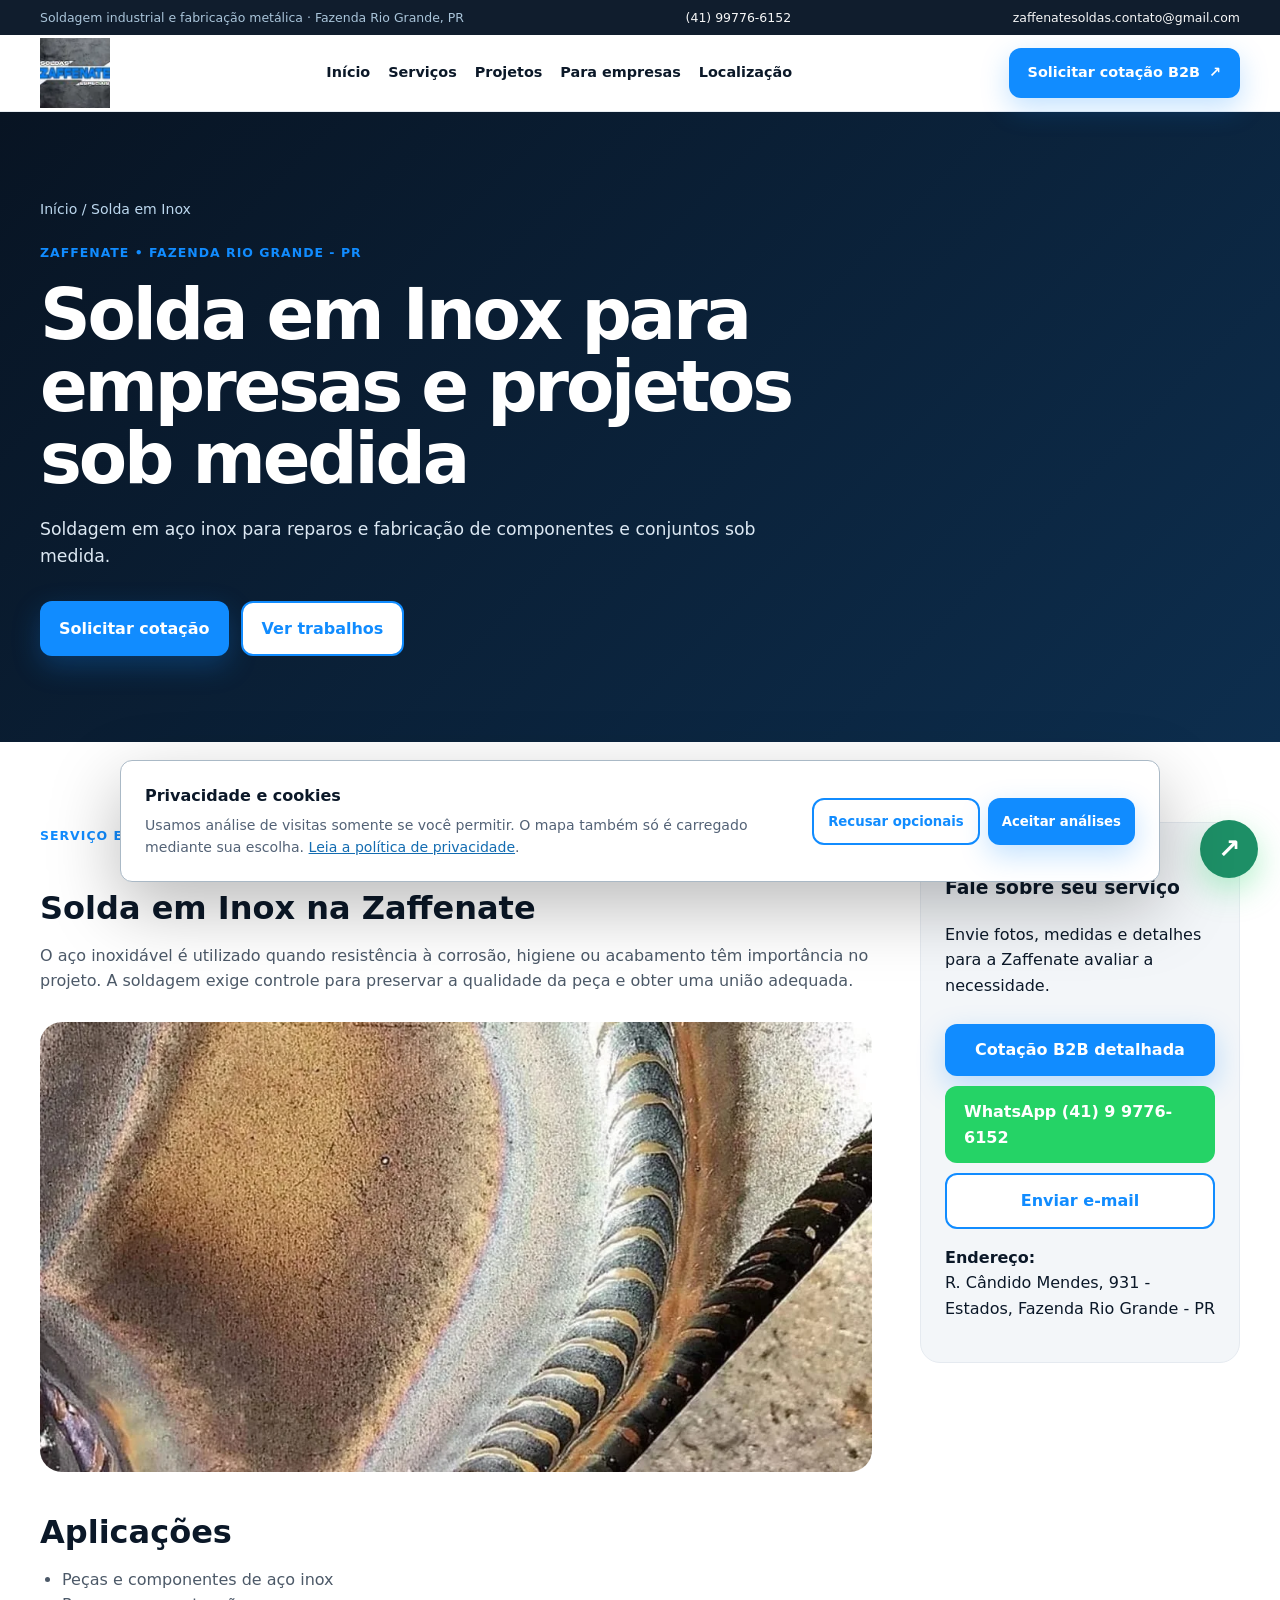
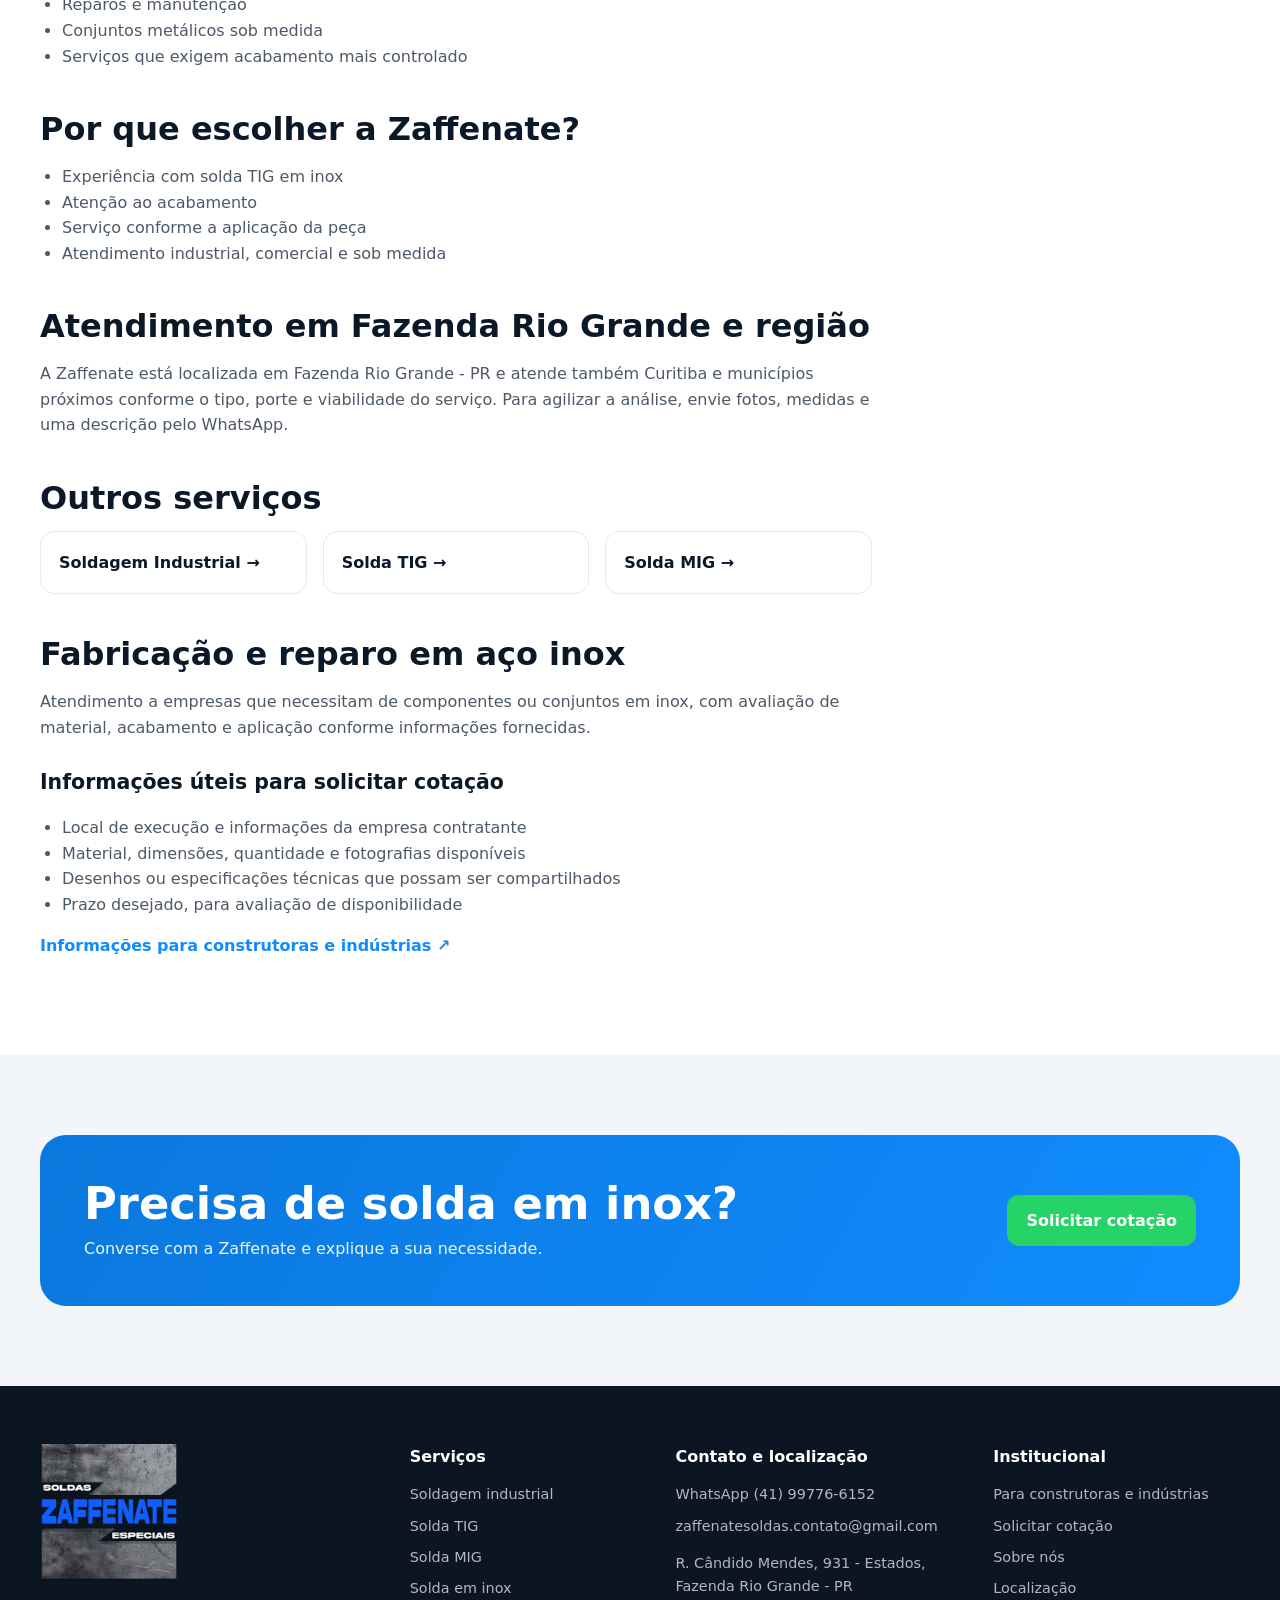
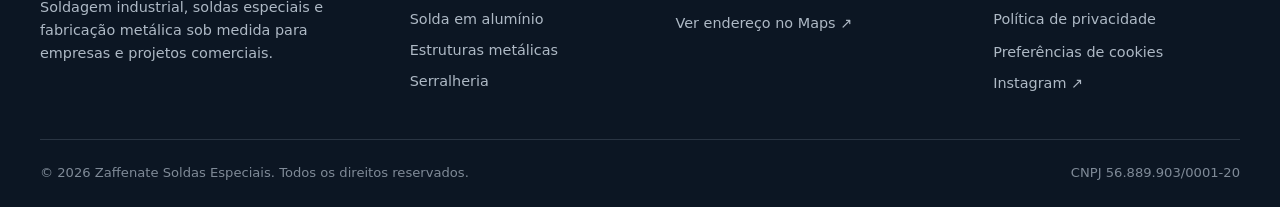
<file: solda-inox/index.html>
<!DOCTYPE html>

<html lang="pt-BR"><head><meta charset="utf-8"/><meta content="width=device-width,initial-scale=1" name="viewport"/>
<title>Solda em Inox em Fazenda Rio Grande | Zaffenate</title><meta content="Soldagem em aço inox para reparos e fabricação de componentes e conjuntos sob medida. Atendemos empresas e projetos comerciais na região de Curitiba. Solicite cotação." name="description"/>
<meta content="index,follow,max-image-preview:large" name="robots"/><meta content="#0b1828" name="theme-color"/>
<meta content="light" name="color-scheme"/><meta content="telephone=no" name="format-detection"/>
<link href="https://www.zaffenate.com.br/solda-inox/" rel="canonical"/>
<meta content="p5LC3qRKPPo0D-0eTVybH2KgueENcQYyh-4aY3W6buY" name="google-site-verification"/>
<meta content="website" property="og:type"/><meta content="Zaffenate Soldas Especiais" property="og:site_name"/><meta content="pt_BR" property="og:locale"/>
<meta content="Solda em Inox em Fazenda Rio Grande | Zaffenate" property="og:title"/><meta content="Soldagem em aço inox para reparos e fabricação de componentes e conjuntos sob medida. Atendemos empresas e projetos comerciais na região de Curitiba. Solicite cotação." property="og:description"/><meta content="https://www.zaffenate.com.br/solda-inox/" property="og:url"/>
<meta content="https://www.zaffenate.com.br/src/og-industrial.jpg" property="og:image"/><meta content="1200" property="og:image:width"/><meta content="630" property="og:image:height"/><meta content="Zaffenate - soldagem industrial e estruturas metálicas" property="og:image:alt"/>
<meta content="summary_large_image" name="twitter:card"/><meta content="Solda em Inox em Fazenda Rio Grande | Zaffenate" name="twitter:title"/><meta content="Soldagem em aço inox para reparos e fabricação de componentes e conjuntos sob medida. Atendemos empresas e projetos comerciais na região de Curitiba. Solicite cotação." name="twitter:description"/><meta content="https://www.zaffenate.com.br/src/og-industrial.jpg" name="twitter:image"/>
<link href="/src/logo2.webp" rel="icon" type="image/webp"/><link href="/src/logo2.png" rel="apple-touch-icon"/><link href="/manifest.webmanifest" rel="manifest"/>
<link href="/assets/site.css" rel="stylesheet"/>
<script type="application/ld+json">{"@context":"https://schema.org","@graph":[{"@type":"Organization","@id":"https://www.zaffenate.com.br/#organization","name":"Zaffenate Soldas Especiais e Serralheria","url":"https://www.zaffenate.com.br/","logo":{"@type":"ImageObject","url":"https://www.zaffenate.com.br/src/logo2.webp"},"telephone":"+55 41 99776-6152","email":"zaffenatesoldas.contato@gmail.com","taxID":"56.889.903/0001-20","sameAs":["https://www.instagram.com/zaffenate.soldasespeciais"]},{"@type":["LocalBusiness","HomeAndConstructionBusiness"],"@id":"https://www.zaffenate.com.br/#localbusiness","name":"Zaffenate Soldas Especiais e Serralheria","parentOrganization":{"@id":"https://www.zaffenate.com.br/#organization"},"url":"https://www.zaffenate.com.br/","image":"https://www.zaffenate.com.br/src/og-industrial.jpg","telephone":"+55 41 99776-6152","email":"zaffenatesoldas.contato@gmail.com","address":{"@type":"PostalAddress","streetAddress":"Rua Cândido Mendes, 931 - Estados","addressLocality":"Fazenda Rio Grande","addressRegion":"PR","addressCountry":"BR"},"areaServed":[{"@type":"City","name":"Fazenda Rio Grande"},{"@type":"City","name":"Curitiba"},{"@type":"City","name":"Araucária"},{"@type":"City","name":"São José dos Pinhais"},{"@type":"City","name":"Mandirituba"}],"hasMap":"https://www.google.com/maps/search/?api=1&query=R.%20C%C3%A2ndido%20Mendes%2C%20931%20-%20Estados%2C%20Fazenda%20Rio%20Grande%20-%20PR","description":"Soldagem industrial, soldas especiais, fabricação de estruturas metálicas e serralheria para demandas comerciais e industriais."},{"@type":"WebSite","@id":"https://www.zaffenate.com.br/#website","name":"Zaffenate Soldas Especiais","url":"https://www.zaffenate.com.br/","inLanguage":"pt-BR","publisher":{"@id":"https://www.zaffenate.com.br/#organization"}},{"@type":"Service","@id":"https://www.zaffenate.com.br/solda-inox/#service","name":"Solda em Inox","serviceType":"Solda em Inox","description":"Soldagem em aço inox para reparos e fabricação de componentes e conjuntos sob medida.","url":"https://www.zaffenate.com.br/solda-inox/","provider":{"@id":"https://www.zaffenate.com.br/#organization"},"areaServed":[{"@type":"City","name":"Fazenda Rio Grande"},{"@type":"City","name":"Curitiba"},{"@type":"City","name":"Araucária"},{"@type":"City","name":"São José dos Pinhais"},{"@type":"City","name":"Mandirituba"}]},{"@type":"BreadcrumbList","itemListElement":[{"@type":"ListItem","position":1,"name":"Início","item":"https://www.zaffenate.com.br/"},{"@type":"ListItem","position":2,"name":"Solda em Inox","item":"https://www.zaffenate.com.br/solda-inox/"}]}]}</script></head><body><a class="skip" href="#conteudo">Pular para o conteúdo</a>
<div class="topbar"><div class="container"><span>Soldagem industrial e fabricação metálica · Fazenda Rio Grande, PR</span><a href="tel:+5541997766152">(41) 99776-6152</a><a href="mailto:zaffenatesoldas.contato@gmail.com">zaffenatesoldas.contato@gmail.com</a></div></div>
<header class="nav"><div class="container nav-row"><a aria-label="Zaffenate - página inicial" class="brand" href="/"><img alt="Marca Zaffenate" decoding="async" height="73" src="/src/logo.webp" width="73"/></a>
<nav aria-label="Navegação principal" class="nav-links" data-nav="" id="menu-principal"><a href="/">Início</a><a href="/#servicos">Serviços</a><a href="/#trabalhos">Projetos</a><a href="/parcerias-industriais/">Para empresas</a><a href="/#localizacao">Localização</a><a class="mobile-nav-cta" href="/contato/">Solicitar cotação</a></nav>
<a class="nav-cta" href="/contato/">Solicitar cotação B2B <span aria-hidden="true">↗</span></a>
<button aria-controls="menu-principal" aria-expanded="false" aria-label="Abrir menu" class="mobile-toggle" data-menu="" type="button"><span aria-hidden="true">☰</span></button></div></header><main id="conteudo"><section class="page-hero"><div class="container"><div class="breadcrumb"><a href="/">Início</a> / Solda em Inox</div><span class="eyebrow">Zaffenate • Fazenda Rio Grande - PR</span><h1>Solda em Inox para empresas e projetos sob medida</h1><p>Soldagem em aço inox para reparos e fabricação de componentes e conjuntos sob medida.</p><div class="hero-actions"><a class="btn btn-primary" href="https://wa.me/5541997766152?text=Olá%20Zaffenate,%20gostaria%20de%20um%20orçamento%20para%20Solda%20em%20Inox." rel="noopener" target="_blank">Solicitar cotação</a><a class="btn btn-outline" href="/#trabalhos">Ver trabalhos</a></div></div></section><section class="section"><div class="container content-grid"><article class="prose"><span class="eyebrow">Serviço especializado</span><h2>Solda em Inox na Zaffenate</h2><p>O aço inoxidável é utilizado quando resistência à corrosão, higiene ou acabamento têm importância no projeto. A soldagem exige controle para preservar a qualidade da peça e obter uma união adequada.</p><div class="service-photo"><img alt="Registro de trabalho da Zaffenate relacionado a solda em inox e fabricação metálica" decoding="async" height="520" loading="lazy" src="/src/industrial/7.webp" width="900"/></div><h2>Aplicações</h2><ul><li>Peças e componentes de aço inox</li><li>Reparos e manutenção</li><li>Conjuntos metálicos sob medida</li><li>Serviços que exigem acabamento mais controlado</li></ul><h2>Por que escolher a Zaffenate?</h2><ul><li>Experiência com solda TIG em inox</li><li>Atenção ao acabamento</li><li>Serviço conforme a aplicação da peça</li><li>Atendimento industrial, comercial e sob medida</li></ul><h2>Atendimento em Fazenda Rio Grande e região</h2><p>A Zaffenate está localizada em Fazenda Rio Grande - PR e atende também Curitiba e municípios próximos conforme o tipo, porte e viabilidade do serviço. Para agilizar a análise, envie fotos, medidas e uma descrição pelo WhatsApp.</p><h2>Outros serviços</h2><div class="related"><a href="/soldagem-industrial/">Soldagem Industrial →</a><a href="/solda-tig/">Solda TIG →</a><a href="/solda-mig/">Solda MIG →</a></div><h2>Fabricação e reparo em aço inox</h2><p>Atendimento a empresas que necessitam de componentes ou conjuntos em inox, com avaliação de material, acabamento e aplicação conforme informações fornecidas.</p><h3>Informações úteis para solicitar cotação</h3><ul><li>Local de execução e informações da empresa contratante</li><li>Material, dimensões, quantidade e fotografias disponíveis</li><li>Desenhos ou especificações técnicas que possam ser compartilhados</li><li>Prazo desejado, para avaliação de disponibilidade</li></ul><p><a class="text-link" href="/parcerias-industriais/">Informações para construtoras e indústrias ↗</a></p></article><aside class="side-card"><span class="eyebrow">Orçamento</span><h3>Fale sobre seu serviço</h3><p>Envie fotos, medidas e detalhes para a Zaffenate avaliar a necessidade.</p><a class="btn btn-primary" href="/contato/">Cotação B2B detalhada</a><a class="btn btn-whatsapp" href="https://wa.me/5541997766152?text=Ol%C3%A1%2C%20Zaffenate.%20Sou%20de%20uma%20empresa%20e%20quero%20solicitar%20cota%C3%A7%C3%A3o%20de%20Solda%20em%20Inox." rel="noopener" target="_blank">WhatsApp (41) 9 9776-6152</a><a class="btn btn-outline" href="mailto:zaffenatesoldas.contato@gmail.com">Enviar e-mail</a><p><strong>Endereço:</strong><br/>R. Cândido Mendes, 931 - Estados, Fazenda Rio Grande - PR</p></aside></div></section><section class="section section-soft"><div class="container"><div class="cta-band"><div><h2>Precisa de solda em inox?</h2><p>Converse com a Zaffenate e explique a sua necessidade.</p></div><a class="btn btn-whatsapp" href="https://wa.me/5541997766152" rel="noopener" target="_blank">Solicitar cotação</a></div></div></section></main><footer class="footer"><div class="container"><div class="footer-grid">
<div><img alt="Zaffenate Soldas Especiais" class="footer-logo" height="170" loading="lazy" src="/src/logo2.webp" width="170"/><p>Soldagem industrial, soldas especiais e fabricação metálica sob medida para empresas e projetos comerciais.</p></div>
<div><h3>Serviços</h3><a href="/soldagem-industrial/">Soldagem industrial</a><a href="/solda-tig/">Solda TIG</a><a href="/solda-mig/">Solda MIG</a><a href="/solda-inox/">Solda em inox</a><a href="/solda-aluminio/">Solda em alumínio</a><a href="/estruturas-metalicas/">Estruturas metálicas</a><a href="/serralheria/">Serralheria</a></div>
<div><h3>Contato e localização</h3><a href="https://wa.me/5541997766152" rel="noopener noreferrer" target="_blank">WhatsApp (41) 99776-6152</a><a href="mailto:zaffenatesoldas.contato@gmail.com">zaffenatesoldas.contato@gmail.com</a><p>R. Cândido Mendes, 931 - Estados, Fazenda Rio Grande - PR</p><a href="https://www.google.com/maps/search/?api=1&amp;query=R.%20C%C3%A2ndido%20Mendes%2C%20931%20-%20Estados%2C%20Fazenda%20Rio%20Grande%20-%20PR" rel="noopener noreferrer" target="_blank">Ver endereço no Maps ↗</a></div>
<div><h3>Institucional</h3><a href="/parcerias-industriais/">Para construtoras e indústrias</a><a href="/contato/">Solicitar cotação</a><a href="/#sobre">Sobre nós</a><a href="/#localizacao">Localização</a><a href="/privacidade/">Política de privacidade</a><button class="text-footer-button" data-privacy-settings="" type="button">Preferências de cookies</button><a href="https://www.instagram.com/zaffenate.soldasespeciais" rel="noopener noreferrer" target="_blank">Instagram ↗</a></div>
</div><div class="footer-bottom"><span>© <span data-year="">2026</span> Zaffenate Soldas Especiais. Todos os direitos reservados.</span><span>CNPJ 56.889.903/0001-20</span></div></div></footer><a aria-label="Falar com a Zaffenate no WhatsApp" class="whatsapp-float" href="https://wa.me/5541997766152?text=Ol%C3%A1%2C%20Zaffenate.%20Represento%20uma%20empresa%20e%20gostaria%20de%20solicitar%20uma%20cota%C3%A7%C3%A3o%20para%20um%20servi%C3%A7o%20industrial.%20Podemos%20conversar%3F" rel="noopener" target="_blank">↗</a><script defer="" src="/assets/site.js"></script></body></html>
</file>
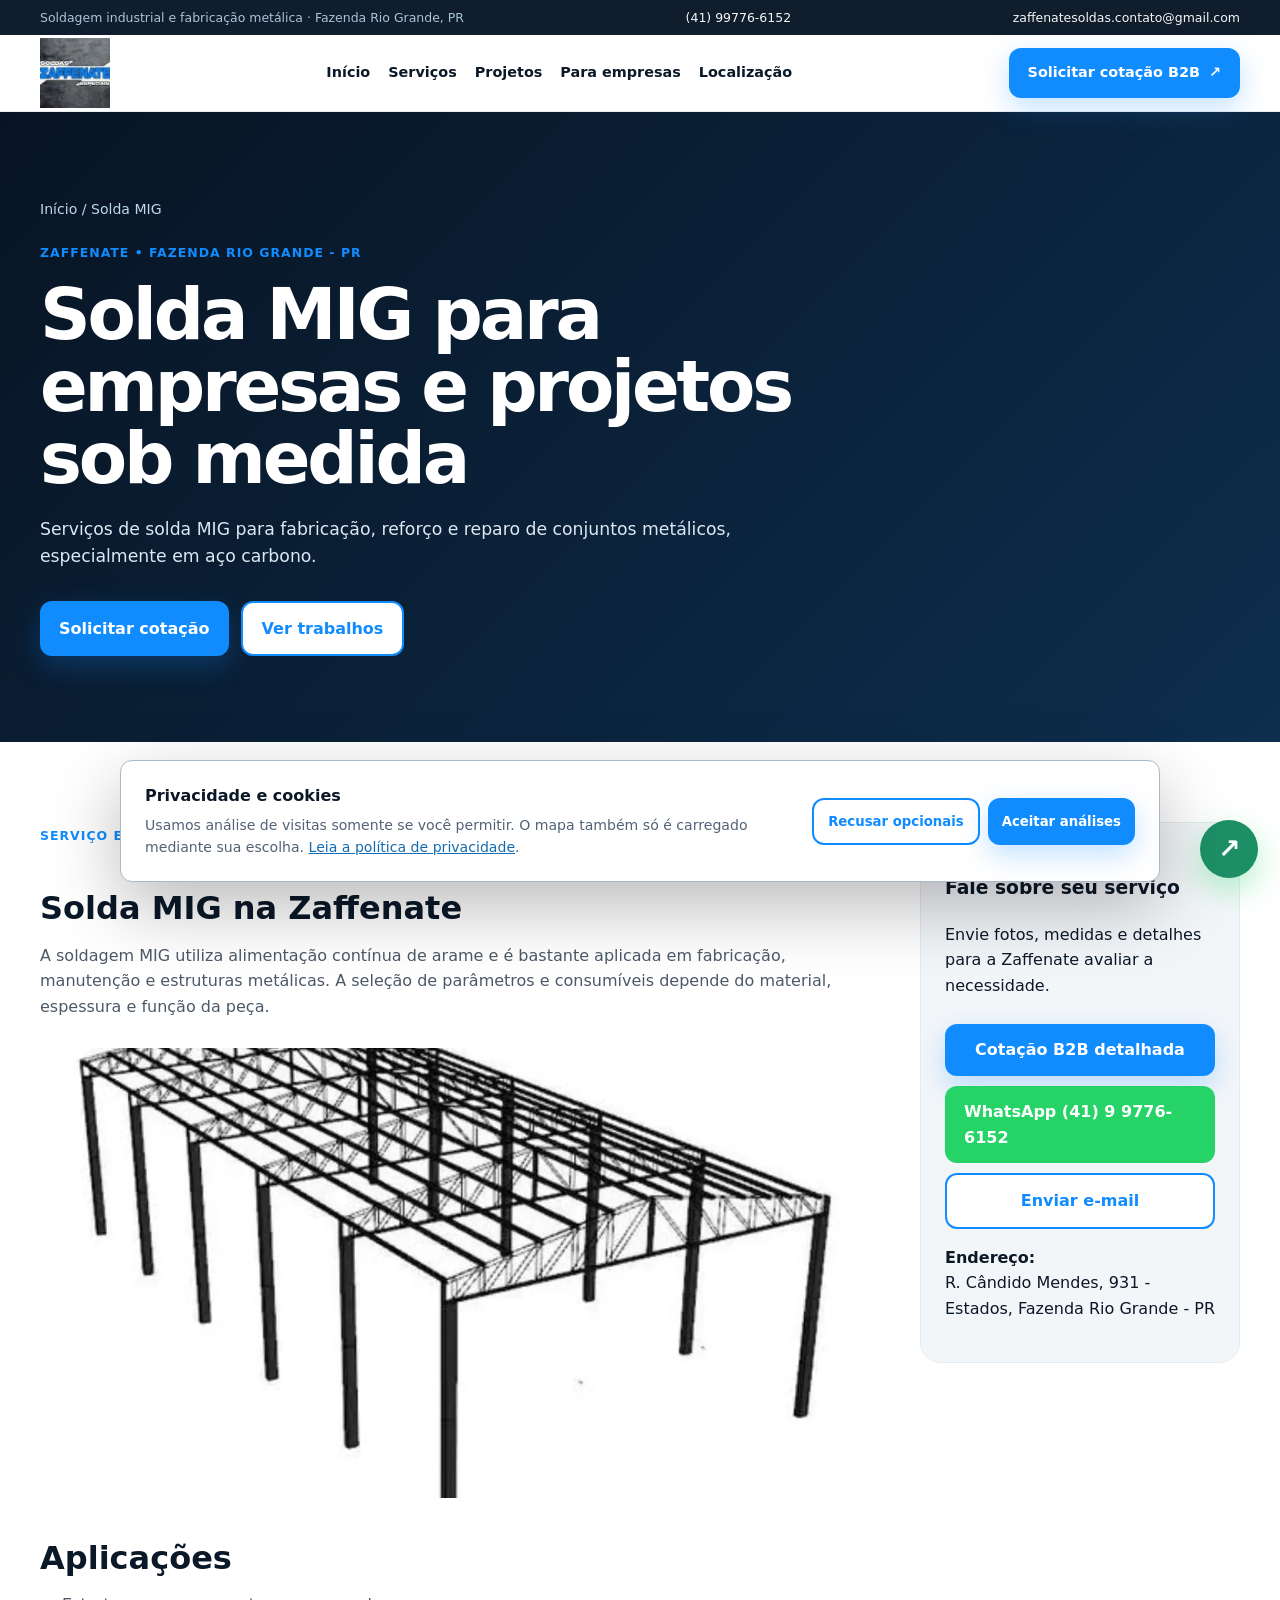
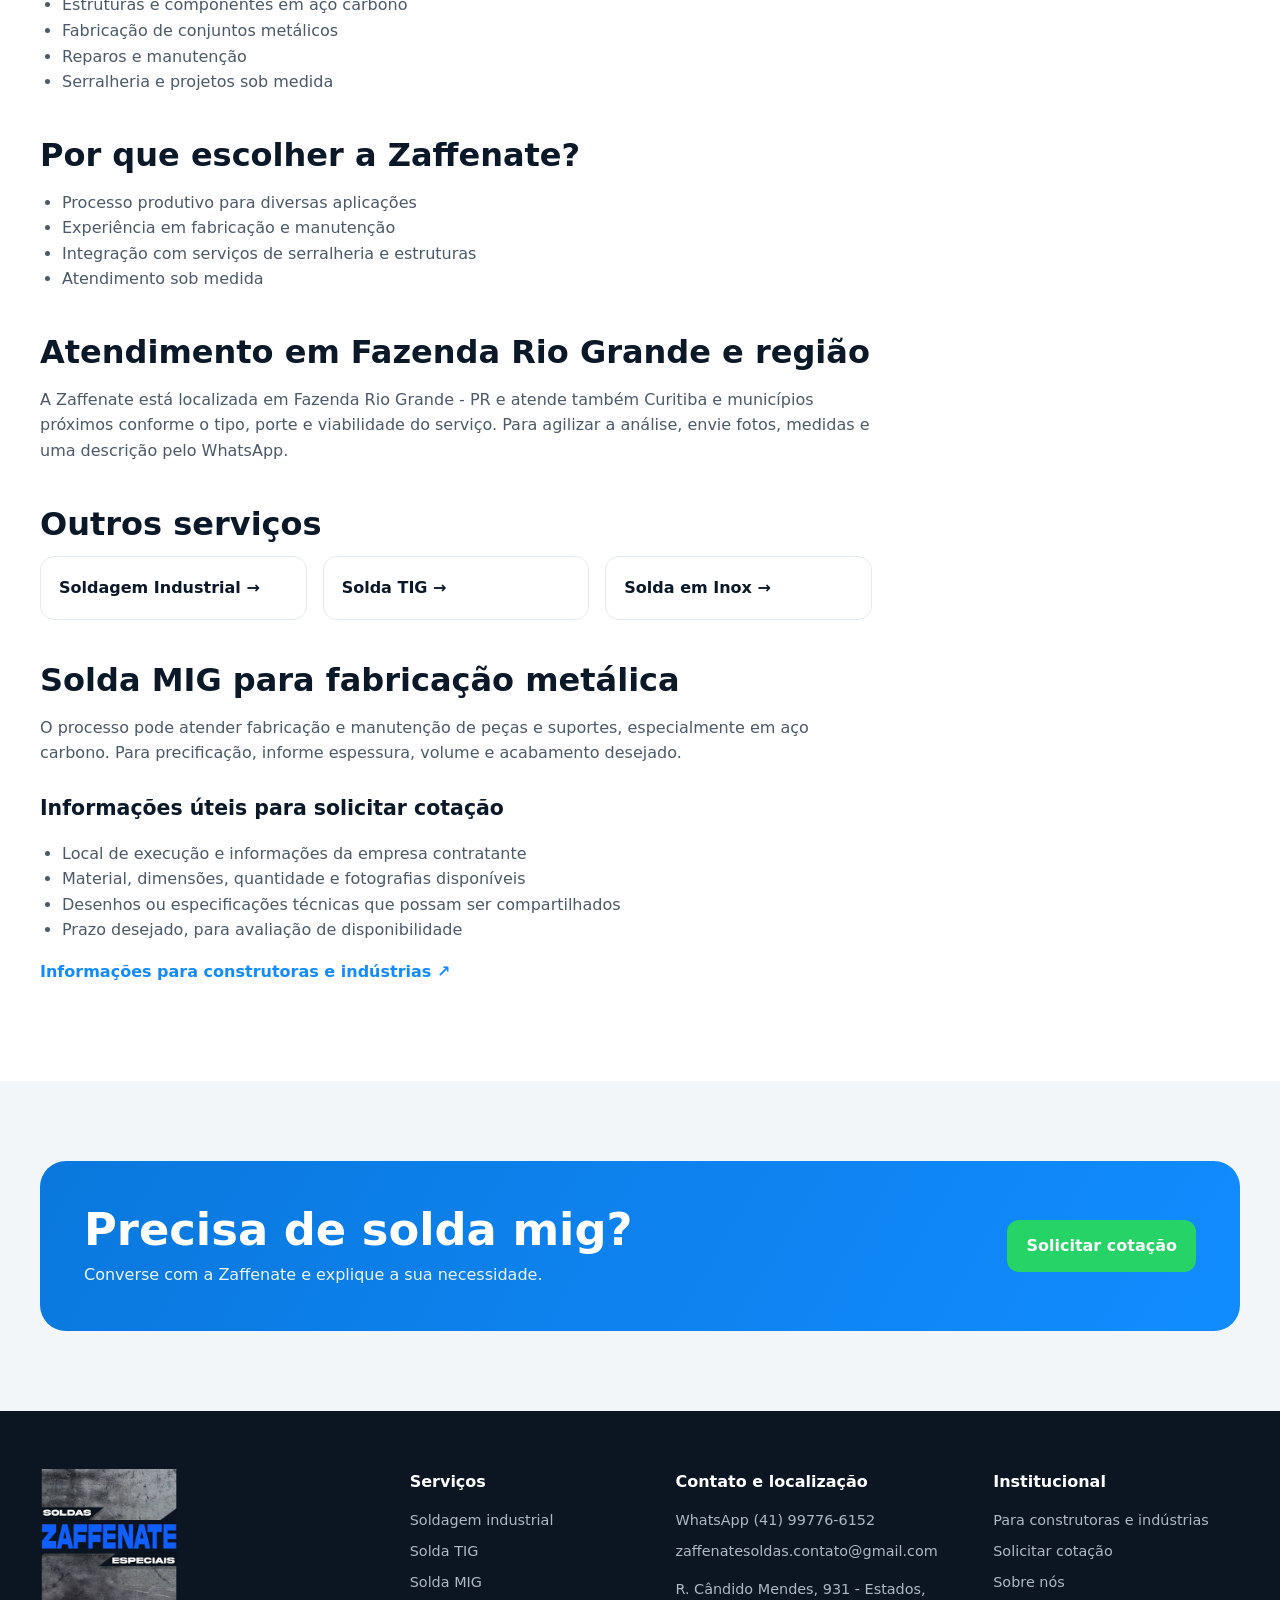
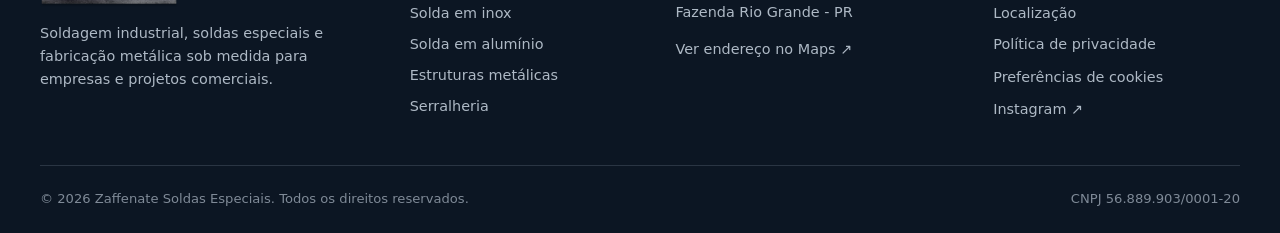
<file: solda-mig/index.html>
<!DOCTYPE html>

<html lang="pt-BR"><head><meta charset="utf-8"/><meta content="width=device-width,initial-scale=1" name="viewport"/>
<title>Solda MIG em Fazenda Rio Grande | Zaffenate</title><meta content="Serviços de solda MIG para fabricação, reforço e reparo de conjuntos metálicos, especialmente em aço carbono. Atendemos empresas e projetos comerciais na região de Curitiba. Solicite cotação." name="description"/>
<meta content="index,follow,max-image-preview:large" name="robots"/><meta content="#0b1828" name="theme-color"/>
<meta content="light" name="color-scheme"/><meta content="telephone=no" name="format-detection"/>
<link href="https://www.zaffenate.com.br/solda-mig/" rel="canonical"/>
<meta content="p5LC3qRKPPo0D-0eTVybH2KgueENcQYyh-4aY3W6buY" name="google-site-verification"/>
<meta content="website" property="og:type"/><meta content="Zaffenate Soldas Especiais" property="og:site_name"/><meta content="pt_BR" property="og:locale"/>
<meta content="Solda MIG em Fazenda Rio Grande | Zaffenate" property="og:title"/><meta content="Serviços de solda MIG para fabricação, reforço e reparo de conjuntos metálicos, especialmente em aço carbono. Atendemos empresas e projetos comerciais na região de Curitiba. Solicite cotação." property="og:description"/><meta content="https://www.zaffenate.com.br/solda-mig/" property="og:url"/>
<meta content="https://www.zaffenate.com.br/src/og-industrial.jpg" property="og:image"/><meta content="1200" property="og:image:width"/><meta content="630" property="og:image:height"/><meta content="Zaffenate - soldagem industrial e estruturas metálicas" property="og:image:alt"/>
<meta content="summary_large_image" name="twitter:card"/><meta content="Solda MIG em Fazenda Rio Grande | Zaffenate" name="twitter:title"/><meta content="Serviços de solda MIG para fabricação, reforço e reparo de conjuntos metálicos, especialmente em aço carbono. Atendemos empresas e projetos comerciais na região de Curitiba. Solicite cotação." name="twitter:description"/><meta content="https://www.zaffenate.com.br/src/og-industrial.jpg" name="twitter:image"/>
<link href="/src/logo2.webp" rel="icon" type="image/webp"/><link href="/src/logo2.png" rel="apple-touch-icon"/><link href="/manifest.webmanifest" rel="manifest"/>
<link href="/assets/site.css" rel="stylesheet"/>
<script type="application/ld+json">{"@context":"https://schema.org","@graph":[{"@type":"Organization","@id":"https://www.zaffenate.com.br/#organization","name":"Zaffenate Soldas Especiais e Serralheria","url":"https://www.zaffenate.com.br/","logo":{"@type":"ImageObject","url":"https://www.zaffenate.com.br/src/logo2.webp"},"telephone":"+55 41 99776-6152","email":"zaffenatesoldas.contato@gmail.com","taxID":"56.889.903/0001-20","sameAs":["https://www.instagram.com/zaffenate.soldasespeciais"]},{"@type":["LocalBusiness","HomeAndConstructionBusiness"],"@id":"https://www.zaffenate.com.br/#localbusiness","name":"Zaffenate Soldas Especiais e Serralheria","parentOrganization":{"@id":"https://www.zaffenate.com.br/#organization"},"url":"https://www.zaffenate.com.br/","image":"https://www.zaffenate.com.br/src/og-industrial.jpg","telephone":"+55 41 99776-6152","email":"zaffenatesoldas.contato@gmail.com","address":{"@type":"PostalAddress","streetAddress":"Rua Cândido Mendes, 931 - Estados","addressLocality":"Fazenda Rio Grande","addressRegion":"PR","addressCountry":"BR"},"areaServed":[{"@type":"City","name":"Fazenda Rio Grande"},{"@type":"City","name":"Curitiba"},{"@type":"City","name":"Araucária"},{"@type":"City","name":"São José dos Pinhais"},{"@type":"City","name":"Mandirituba"}],"hasMap":"https://www.google.com/maps/search/?api=1&query=R.%20C%C3%A2ndido%20Mendes%2C%20931%20-%20Estados%2C%20Fazenda%20Rio%20Grande%20-%20PR","description":"Soldagem industrial, soldas especiais, fabricação de estruturas metálicas e serralheria para demandas comerciais e industriais."},{"@type":"WebSite","@id":"https://www.zaffenate.com.br/#website","name":"Zaffenate Soldas Especiais","url":"https://www.zaffenate.com.br/","inLanguage":"pt-BR","publisher":{"@id":"https://www.zaffenate.com.br/#organization"}},{"@type":"Service","@id":"https://www.zaffenate.com.br/solda-mig/#service","name":"Solda MIG","serviceType":"Solda MIG","description":"Serviços de solda MIG para fabricação, reforço e reparo de conjuntos metálicos, especialmente em aço carbono.","url":"https://www.zaffenate.com.br/solda-mig/","provider":{"@id":"https://www.zaffenate.com.br/#organization"},"areaServed":[{"@type":"City","name":"Fazenda Rio Grande"},{"@type":"City","name":"Curitiba"},{"@type":"City","name":"Araucária"},{"@type":"City","name":"São José dos Pinhais"},{"@type":"City","name":"Mandirituba"}]},{"@type":"BreadcrumbList","itemListElement":[{"@type":"ListItem","position":1,"name":"Início","item":"https://www.zaffenate.com.br/"},{"@type":"ListItem","position":2,"name":"Solda MIG","item":"https://www.zaffenate.com.br/solda-mig/"}]}]}</script></head><body><a class="skip" href="#conteudo">Pular para o conteúdo</a>
<div class="topbar"><div class="container"><span>Soldagem industrial e fabricação metálica · Fazenda Rio Grande, PR</span><a href="tel:+5541997766152">(41) 99776-6152</a><a href="mailto:zaffenatesoldas.contato@gmail.com">zaffenatesoldas.contato@gmail.com</a></div></div>
<header class="nav"><div class="container nav-row"><a aria-label="Zaffenate - página inicial" class="brand" href="/"><img alt="Marca Zaffenate" decoding="async" height="73" src="/src/logo.webp" width="73"/></a>
<nav aria-label="Navegação principal" class="nav-links" data-nav="" id="menu-principal"><a href="/">Início</a><a href="/#servicos">Serviços</a><a href="/#trabalhos">Projetos</a><a href="/parcerias-industriais/">Para empresas</a><a href="/#localizacao">Localização</a><a class="mobile-nav-cta" href="/contato/">Solicitar cotação</a></nav>
<a class="nav-cta" href="/contato/">Solicitar cotação B2B <span aria-hidden="true">↗</span></a>
<button aria-controls="menu-principal" aria-expanded="false" aria-label="Abrir menu" class="mobile-toggle" data-menu="" type="button"><span aria-hidden="true">☰</span></button></div></header><main id="conteudo"><section class="page-hero"><div class="container"><div class="breadcrumb"><a href="/">Início</a> / Solda MIG</div><span class="eyebrow">Zaffenate • Fazenda Rio Grande - PR</span><h1>Solda MIG para empresas e projetos sob medida</h1><p>Serviços de solda MIG para fabricação, reforço e reparo de conjuntos metálicos, especialmente em aço carbono.</p><div class="hero-actions"><a class="btn btn-primary" href="https://wa.me/5541997766152?text=Olá%20Zaffenate,%20gostaria%20de%20um%20orçamento%20para%20Solda%20MIG." rel="noopener" target="_blank">Solicitar cotação</a><a class="btn btn-outline" href="/#trabalhos">Ver trabalhos</a></div></div></section><section class="section"><div class="container content-grid"><article class="prose"><span class="eyebrow">Serviço especializado</span><h2>Solda MIG na Zaffenate</h2><p>A soldagem MIG utiliza alimentação contínua de arame e é bastante aplicada em fabricação, manutenção e estruturas metálicas. A seleção de parâmetros e consumíveis depende do material, espessura e função da peça.</p><div class="service-photo"><img alt="Registro de trabalho da Zaffenate relacionado a solda mig e fabricação metálica" decoding="async" height="520" loading="lazy" src="/src/industrial/5.webp" width="900"/></div><h2>Aplicações</h2><ul><li>Estruturas e componentes em aço carbono</li><li>Fabricação de conjuntos metálicos</li><li>Reparos e manutenção</li><li>Serralheria e projetos sob medida</li></ul><h2>Por que escolher a Zaffenate?</h2><ul><li>Processo produtivo para diversas aplicações</li><li>Experiência em fabricação e manutenção</li><li>Integração com serviços de serralheria e estruturas</li><li>Atendimento sob medida</li></ul><h2>Atendimento em Fazenda Rio Grande e região</h2><p>A Zaffenate está localizada em Fazenda Rio Grande - PR e atende também Curitiba e municípios próximos conforme o tipo, porte e viabilidade do serviço. Para agilizar a análise, envie fotos, medidas e uma descrição pelo WhatsApp.</p><h2>Outros serviços</h2><div class="related"><a href="/soldagem-industrial/">Soldagem Industrial →</a><a href="/solda-tig/">Solda TIG →</a><a href="/solda-inox/">Solda em Inox →</a></div><h2>Solda MIG para fabricação metálica</h2><p>O processo pode atender fabricação e manutenção de peças e suportes, especialmente em aço carbono. Para precificação, informe espessura, volume e acabamento desejado.</p><h3>Informações úteis para solicitar cotação</h3><ul><li>Local de execução e informações da empresa contratante</li><li>Material, dimensões, quantidade e fotografias disponíveis</li><li>Desenhos ou especificações técnicas que possam ser compartilhados</li><li>Prazo desejado, para avaliação de disponibilidade</li></ul><p><a class="text-link" href="/parcerias-industriais/">Informações para construtoras e indústrias ↗</a></p></article><aside class="side-card"><span class="eyebrow">Orçamento</span><h3>Fale sobre seu serviço</h3><p>Envie fotos, medidas e detalhes para a Zaffenate avaliar a necessidade.</p><a class="btn btn-primary" href="/contato/">Cotação B2B detalhada</a><a class="btn btn-whatsapp" href="https://wa.me/5541997766152?text=Ol%C3%A1%2C%20Zaffenate.%20Sou%20de%20uma%20empresa%20e%20quero%20solicitar%20cota%C3%A7%C3%A3o%20de%20Solda%20MIG." rel="noopener" target="_blank">WhatsApp (41) 9 9776-6152</a><a class="btn btn-outline" href="mailto:zaffenatesoldas.contato@gmail.com">Enviar e-mail</a><p><strong>Endereço:</strong><br/>R. Cândido Mendes, 931 - Estados, Fazenda Rio Grande - PR</p></aside></div></section><section class="section section-soft"><div class="container"><div class="cta-band"><div><h2>Precisa de solda mig?</h2><p>Converse com a Zaffenate e explique a sua necessidade.</p></div><a class="btn btn-whatsapp" href="https://wa.me/5541997766152" rel="noopener" target="_blank">Solicitar cotação</a></div></div></section></main><footer class="footer"><div class="container"><div class="footer-grid">
<div><img alt="Zaffenate Soldas Especiais" class="footer-logo" height="170" loading="lazy" src="/src/logo2.webp" width="170"/><p>Soldagem industrial, soldas especiais e fabricação metálica sob medida para empresas e projetos comerciais.</p></div>
<div><h3>Serviços</h3><a href="/soldagem-industrial/">Soldagem industrial</a><a href="/solda-tig/">Solda TIG</a><a href="/solda-mig/">Solda MIG</a><a href="/solda-inox/">Solda em inox</a><a href="/solda-aluminio/">Solda em alumínio</a><a href="/estruturas-metalicas/">Estruturas metálicas</a><a href="/serralheria/">Serralheria</a></div>
<div><h3>Contato e localização</h3><a href="https://wa.me/5541997766152" rel="noopener noreferrer" target="_blank">WhatsApp (41) 99776-6152</a><a href="mailto:zaffenatesoldas.contato@gmail.com">zaffenatesoldas.contato@gmail.com</a><p>R. Cândido Mendes, 931 - Estados, Fazenda Rio Grande - PR</p><a href="https://www.google.com/maps/search/?api=1&amp;query=R.%20C%C3%A2ndido%20Mendes%2C%20931%20-%20Estados%2C%20Fazenda%20Rio%20Grande%20-%20PR" rel="noopener noreferrer" target="_blank">Ver endereço no Maps ↗</a></div>
<div><h3>Institucional</h3><a href="/parcerias-industriais/">Para construtoras e indústrias</a><a href="/contato/">Solicitar cotação</a><a href="/#sobre">Sobre nós</a><a href="/#localizacao">Localização</a><a href="/privacidade/">Política de privacidade</a><button class="text-footer-button" data-privacy-settings="" type="button">Preferências de cookies</button><a href="https://www.instagram.com/zaffenate.soldasespeciais" rel="noopener noreferrer" target="_blank">Instagram ↗</a></div>
</div><div class="footer-bottom"><span>© <span data-year="">2026</span> Zaffenate Soldas Especiais. Todos os direitos reservados.</span><span>CNPJ 56.889.903/0001-20</span></div></div></footer><a aria-label="Falar com a Zaffenate no WhatsApp" class="whatsapp-float" href="https://wa.me/5541997766152?text=Ol%C3%A1%2C%20Zaffenate.%20Represento%20uma%20empresa%20e%20gostaria%20de%20solicitar%20uma%20cota%C3%A7%C3%A3o%20para%20um%20servi%C3%A7o%20industrial.%20Podemos%20conversar%3F" rel="noopener" target="_blank">↗</a><script defer="" src="/assets/site.js"></script></body></html>
</file>
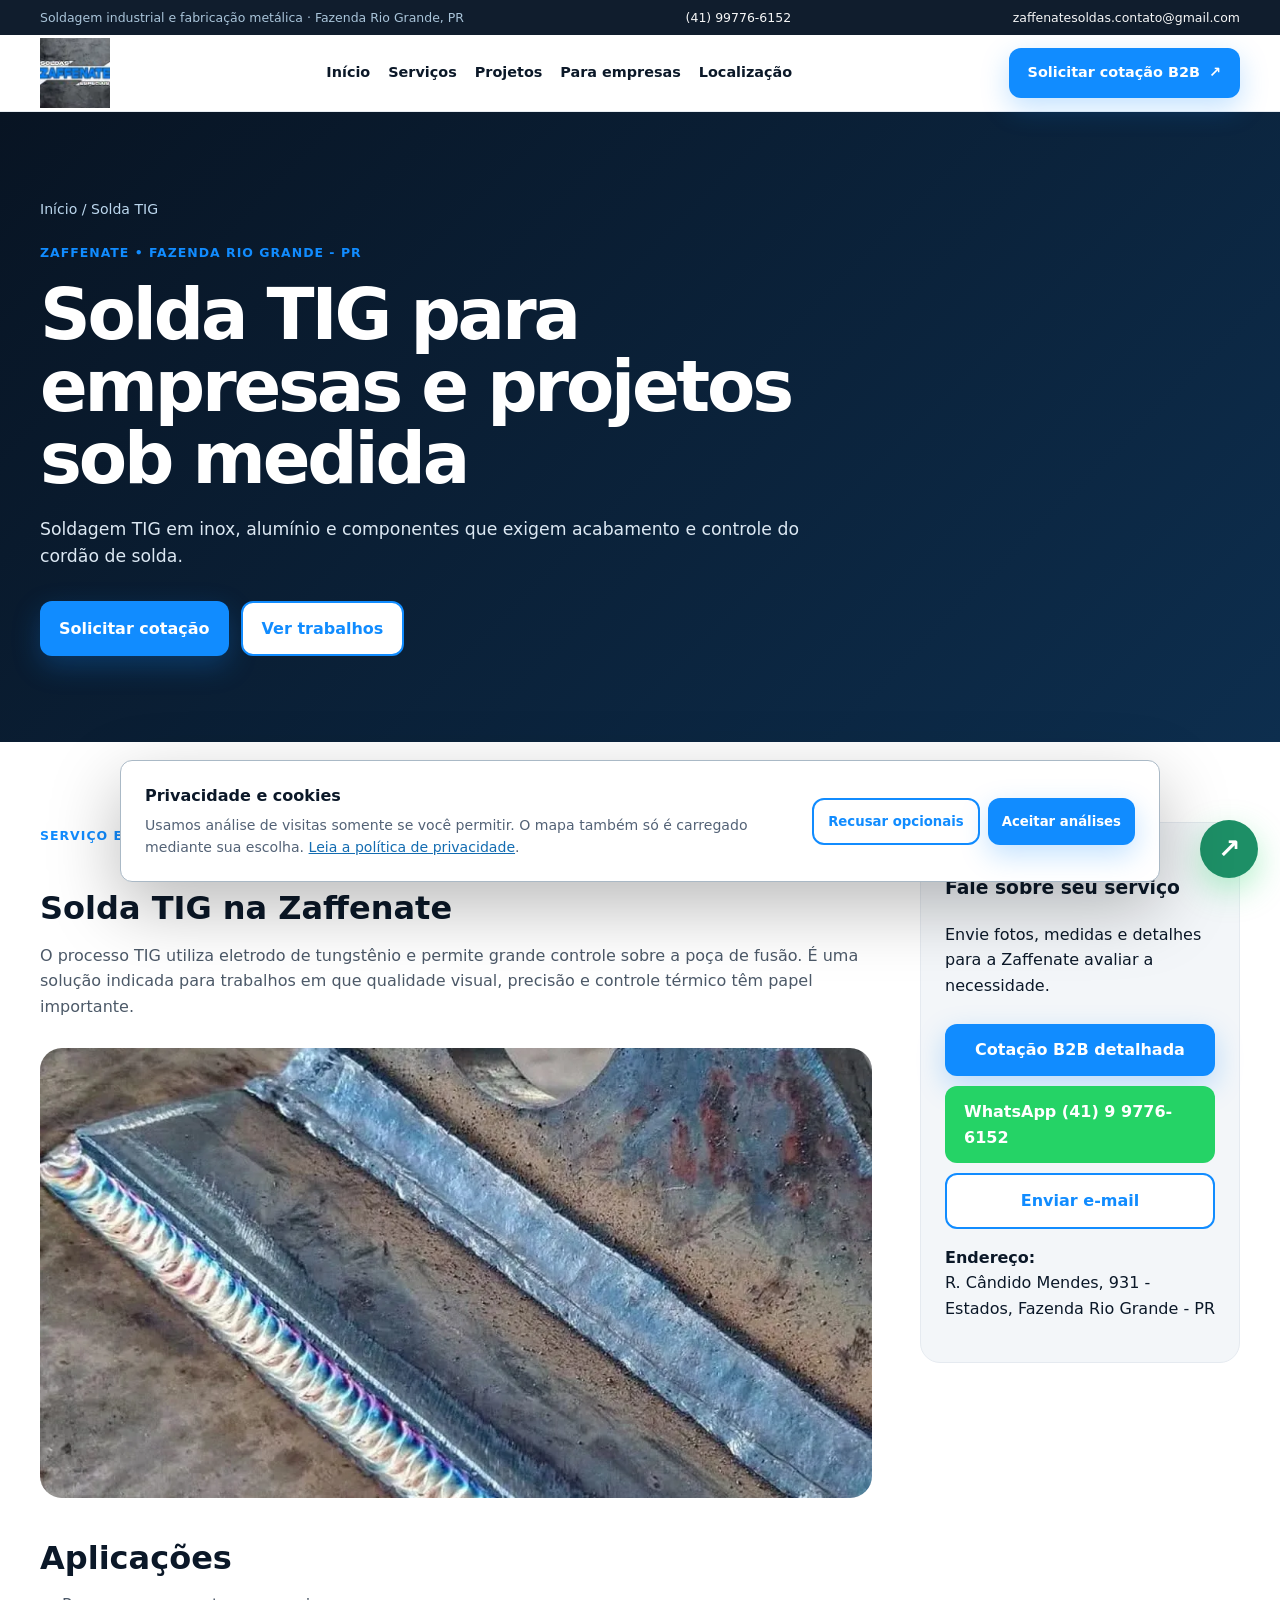
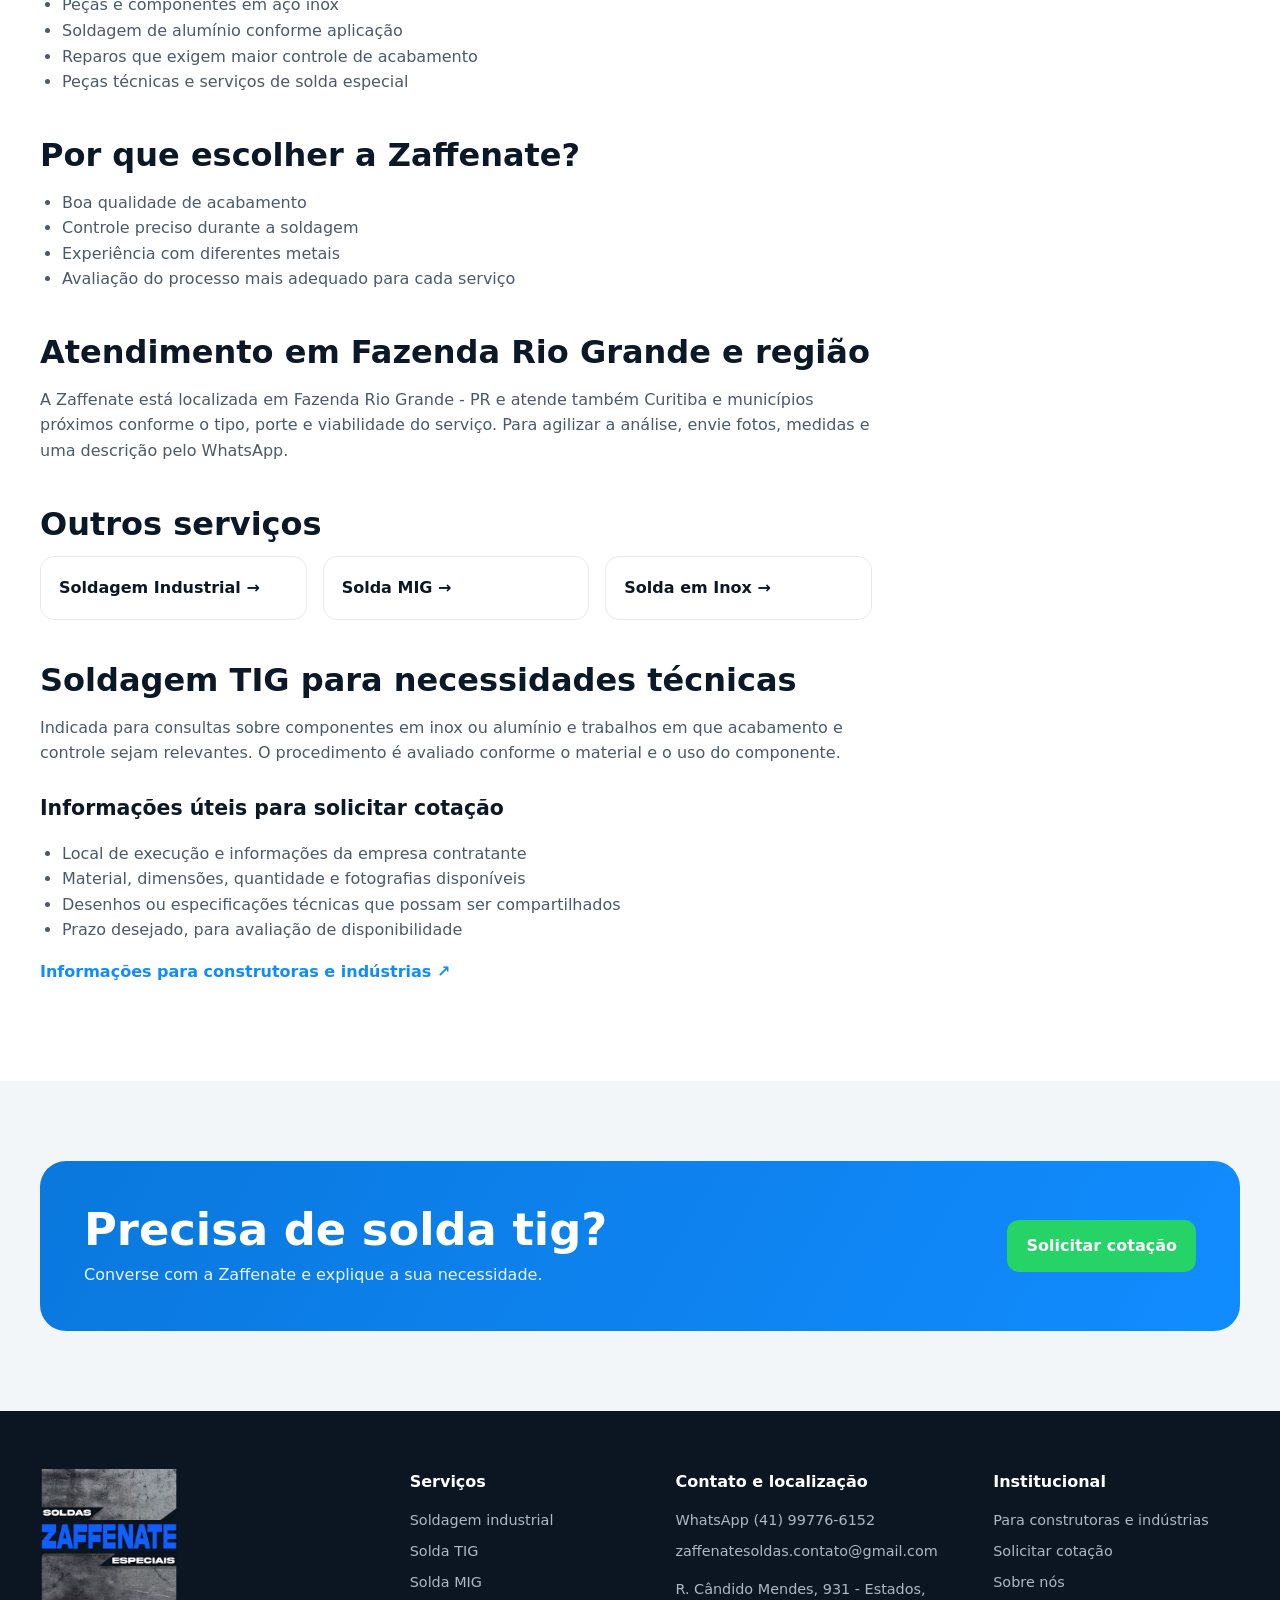
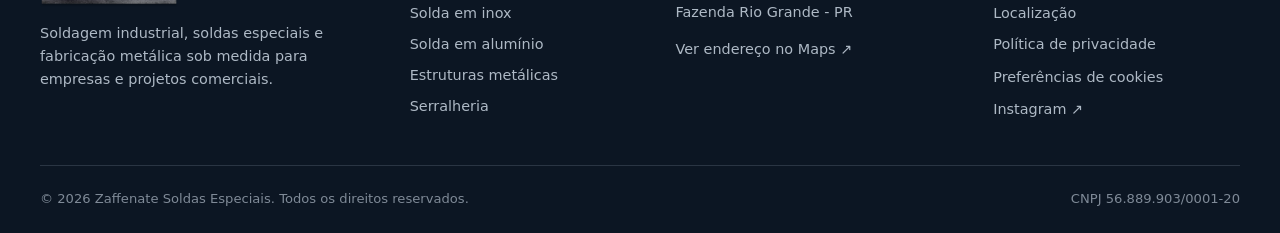
<file: solda-tig/index.html>
<!DOCTYPE html>

<html lang="pt-BR"><head><meta charset="utf-8"/><meta content="width=device-width,initial-scale=1" name="viewport"/>
<title>Solda TIG em Fazenda Rio Grande | Zaffenate</title><meta content="Soldagem TIG em inox, alumínio e componentes que exigem acabamento e controle do cordão de solda. Atendemos empresas e projetos comerciais na região de Curitiba. Solicite cotação." name="description"/>
<meta content="index,follow,max-image-preview:large" name="robots"/><meta content="#0b1828" name="theme-color"/>
<meta content="light" name="color-scheme"/><meta content="telephone=no" name="format-detection"/>
<link href="https://www.zaffenate.com.br/solda-tig/" rel="canonical"/>
<meta content="p5LC3qRKPPo0D-0eTVybH2KgueENcQYyh-4aY3W6buY" name="google-site-verification"/>
<meta content="website" property="og:type"/><meta content="Zaffenate Soldas Especiais" property="og:site_name"/><meta content="pt_BR" property="og:locale"/>
<meta content="Solda TIG em Fazenda Rio Grande | Zaffenate" property="og:title"/><meta content="Soldagem TIG em inox, alumínio e componentes que exigem acabamento e controle do cordão de solda. Atendemos empresas e projetos comerciais na região de Curitiba. Solicite cotação." property="og:description"/><meta content="https://www.zaffenate.com.br/solda-tig/" property="og:url"/>
<meta content="https://www.zaffenate.com.br/src/og-industrial.jpg" property="og:image"/><meta content="1200" property="og:image:width"/><meta content="630" property="og:image:height"/><meta content="Zaffenate - soldagem industrial e estruturas metálicas" property="og:image:alt"/>
<meta content="summary_large_image" name="twitter:card"/><meta content="Solda TIG em Fazenda Rio Grande | Zaffenate" name="twitter:title"/><meta content="Soldagem TIG em inox, alumínio e componentes que exigem acabamento e controle do cordão de solda. Atendemos empresas e projetos comerciais na região de Curitiba. Solicite cotação." name="twitter:description"/><meta content="https://www.zaffenate.com.br/src/og-industrial.jpg" name="twitter:image"/>
<link href="/src/logo2.webp" rel="icon" type="image/webp"/><link href="/src/logo2.png" rel="apple-touch-icon"/><link href="/manifest.webmanifest" rel="manifest"/>
<link href="/assets/site.css" rel="stylesheet"/>
<script type="application/ld+json">{"@context":"https://schema.org","@graph":[{"@type":"Organization","@id":"https://www.zaffenate.com.br/#organization","name":"Zaffenate Soldas Especiais e Serralheria","url":"https://www.zaffenate.com.br/","logo":{"@type":"ImageObject","url":"https://www.zaffenate.com.br/src/logo2.webp"},"telephone":"+55 41 99776-6152","email":"zaffenatesoldas.contato@gmail.com","taxID":"56.889.903/0001-20","sameAs":["https://www.instagram.com/zaffenate.soldasespeciais"]},{"@type":["LocalBusiness","HomeAndConstructionBusiness"],"@id":"https://www.zaffenate.com.br/#localbusiness","name":"Zaffenate Soldas Especiais e Serralheria","parentOrganization":{"@id":"https://www.zaffenate.com.br/#organization"},"url":"https://www.zaffenate.com.br/","image":"https://www.zaffenate.com.br/src/og-industrial.jpg","telephone":"+55 41 99776-6152","email":"zaffenatesoldas.contato@gmail.com","address":{"@type":"PostalAddress","streetAddress":"Rua Cândido Mendes, 931 - Estados","addressLocality":"Fazenda Rio Grande","addressRegion":"PR","addressCountry":"BR"},"areaServed":[{"@type":"City","name":"Fazenda Rio Grande"},{"@type":"City","name":"Curitiba"},{"@type":"City","name":"Araucária"},{"@type":"City","name":"São José dos Pinhais"},{"@type":"City","name":"Mandirituba"}],"hasMap":"https://www.google.com/maps/search/?api=1&query=R.%20C%C3%A2ndido%20Mendes%2C%20931%20-%20Estados%2C%20Fazenda%20Rio%20Grande%20-%20PR","description":"Soldagem industrial, soldas especiais, fabricação de estruturas metálicas e serralheria para demandas comerciais e industriais."},{"@type":"WebSite","@id":"https://www.zaffenate.com.br/#website","name":"Zaffenate Soldas Especiais","url":"https://www.zaffenate.com.br/","inLanguage":"pt-BR","publisher":{"@id":"https://www.zaffenate.com.br/#organization"}},{"@type":"Service","@id":"https://www.zaffenate.com.br/solda-tig/#service","name":"Solda TIG","serviceType":"Solda TIG","description":"Soldagem TIG em inox, alumínio e componentes que exigem acabamento e controle do cordão de solda.","url":"https://www.zaffenate.com.br/solda-tig/","provider":{"@id":"https://www.zaffenate.com.br/#organization"},"areaServed":[{"@type":"City","name":"Fazenda Rio Grande"},{"@type":"City","name":"Curitiba"},{"@type":"City","name":"Araucária"},{"@type":"City","name":"São José dos Pinhais"},{"@type":"City","name":"Mandirituba"}]},{"@type":"BreadcrumbList","itemListElement":[{"@type":"ListItem","position":1,"name":"Início","item":"https://www.zaffenate.com.br/"},{"@type":"ListItem","position":2,"name":"Solda TIG","item":"https://www.zaffenate.com.br/solda-tig/"}]}]}</script></head><body><a class="skip" href="#conteudo">Pular para o conteúdo</a>
<div class="topbar"><div class="container"><span>Soldagem industrial e fabricação metálica · Fazenda Rio Grande, PR</span><a href="tel:+5541997766152">(41) 99776-6152</a><a href="mailto:zaffenatesoldas.contato@gmail.com">zaffenatesoldas.contato@gmail.com</a></div></div>
<header class="nav"><div class="container nav-row"><a aria-label="Zaffenate - página inicial" class="brand" href="/"><img alt="Marca Zaffenate" decoding="async" height="73" src="/src/logo.webp" width="73"/></a>
<nav aria-label="Navegação principal" class="nav-links" data-nav="" id="menu-principal"><a href="/">Início</a><a href="/#servicos">Serviços</a><a href="/#trabalhos">Projetos</a><a href="/parcerias-industriais/">Para empresas</a><a href="/#localizacao">Localização</a><a class="mobile-nav-cta" href="/contato/">Solicitar cotação</a></nav>
<a class="nav-cta" href="/contato/">Solicitar cotação B2B <span aria-hidden="true">↗</span></a>
<button aria-controls="menu-principal" aria-expanded="false" aria-label="Abrir menu" class="mobile-toggle" data-menu="" type="button"><span aria-hidden="true">☰</span></button></div></header><main id="conteudo"><section class="page-hero"><div class="container"><div class="breadcrumb"><a href="/">Início</a> / Solda TIG</div><span class="eyebrow">Zaffenate • Fazenda Rio Grande - PR</span><h1>Solda TIG para empresas e projetos sob medida</h1><p>Soldagem TIG em inox, alumínio e componentes que exigem acabamento e controle do cordão de solda.</p><div class="hero-actions"><a class="btn btn-primary" href="https://wa.me/5541997766152?text=Olá%20Zaffenate,%20gostaria%20de%20um%20orçamento%20para%20Solda%20TIG." rel="noopener" target="_blank">Solicitar cotação</a><a class="btn btn-outline" href="/#trabalhos">Ver trabalhos</a></div></div></section><section class="section"><div class="container content-grid"><article class="prose"><span class="eyebrow">Serviço especializado</span><h2>Solda TIG na Zaffenate</h2><p>O processo TIG utiliza eletrodo de tungstênio e permite grande controle sobre a poça de fusão. É uma solução indicada para trabalhos em que qualidade visual, precisão e controle térmico têm papel importante.</p><div class="service-photo"><img alt="Registro de trabalho da Zaffenate relacionado a solda tig e fabricação metálica" decoding="async" height="520" loading="lazy" src="/src/industrial/4.webp" width="900"/></div><h2>Aplicações</h2><ul><li>Peças e componentes em aço inox</li><li>Soldagem de alumínio conforme aplicação</li><li>Reparos que exigem maior controle de acabamento</li><li>Peças técnicas e serviços de solda especial</li></ul><h2>Por que escolher a Zaffenate?</h2><ul><li>Boa qualidade de acabamento</li><li>Controle preciso durante a soldagem</li><li>Experiência com diferentes metais</li><li>Avaliação do processo mais adequado para cada serviço</li></ul><h2>Atendimento em Fazenda Rio Grande e região</h2><p>A Zaffenate está localizada em Fazenda Rio Grande - PR e atende também Curitiba e municípios próximos conforme o tipo, porte e viabilidade do serviço. Para agilizar a análise, envie fotos, medidas e uma descrição pelo WhatsApp.</p><h2>Outros serviços</h2><div class="related"><a href="/soldagem-industrial/">Soldagem Industrial →</a><a href="/solda-mig/">Solda MIG →</a><a href="/solda-inox/">Solda em Inox →</a></div><h2>Soldagem TIG para necessidades técnicas</h2><p>Indicada para consultas sobre componentes em inox ou alumínio e trabalhos em que acabamento e controle sejam relevantes. O procedimento é avaliado conforme o material e o uso do componente.</p><h3>Informações úteis para solicitar cotação</h3><ul><li>Local de execução e informações da empresa contratante</li><li>Material, dimensões, quantidade e fotografias disponíveis</li><li>Desenhos ou especificações técnicas que possam ser compartilhados</li><li>Prazo desejado, para avaliação de disponibilidade</li></ul><p><a class="text-link" href="/parcerias-industriais/">Informações para construtoras e indústrias ↗</a></p></article><aside class="side-card"><span class="eyebrow">Orçamento</span><h3>Fale sobre seu serviço</h3><p>Envie fotos, medidas e detalhes para a Zaffenate avaliar a necessidade.</p><a class="btn btn-primary" href="/contato/">Cotação B2B detalhada</a><a class="btn btn-whatsapp" href="https://wa.me/5541997766152?text=Ol%C3%A1%2C%20Zaffenate.%20Sou%20de%20uma%20empresa%20e%20quero%20solicitar%20cota%C3%A7%C3%A3o%20de%20Solda%20TIG." rel="noopener" target="_blank">WhatsApp (41) 9 9776-6152</a><a class="btn btn-outline" href="mailto:zaffenatesoldas.contato@gmail.com">Enviar e-mail</a><p><strong>Endereço:</strong><br/>R. Cândido Mendes, 931 - Estados, Fazenda Rio Grande - PR</p></aside></div></section><section class="section section-soft"><div class="container"><div class="cta-band"><div><h2>Precisa de solda tig?</h2><p>Converse com a Zaffenate e explique a sua necessidade.</p></div><a class="btn btn-whatsapp" href="https://wa.me/5541997766152" rel="noopener" target="_blank">Solicitar cotação</a></div></div></section></main><footer class="footer"><div class="container"><div class="footer-grid">
<div><img alt="Zaffenate Soldas Especiais" class="footer-logo" height="170" loading="lazy" src="/src/logo2.webp" width="170"/><p>Soldagem industrial, soldas especiais e fabricação metálica sob medida para empresas e projetos comerciais.</p></div>
<div><h3>Serviços</h3><a href="/soldagem-industrial/">Soldagem industrial</a><a href="/solda-tig/">Solda TIG</a><a href="/solda-mig/">Solda MIG</a><a href="/solda-inox/">Solda em inox</a><a href="/solda-aluminio/">Solda em alumínio</a><a href="/estruturas-metalicas/">Estruturas metálicas</a><a href="/serralheria/">Serralheria</a></div>
<div><h3>Contato e localização</h3><a href="https://wa.me/5541997766152" rel="noopener noreferrer" target="_blank">WhatsApp (41) 99776-6152</a><a href="mailto:zaffenatesoldas.contato@gmail.com">zaffenatesoldas.contato@gmail.com</a><p>R. Cândido Mendes, 931 - Estados, Fazenda Rio Grande - PR</p><a href="https://www.google.com/maps/search/?api=1&amp;query=R.%20C%C3%A2ndido%20Mendes%2C%20931%20-%20Estados%2C%20Fazenda%20Rio%20Grande%20-%20PR" rel="noopener noreferrer" target="_blank">Ver endereço no Maps ↗</a></div>
<div><h3>Institucional</h3><a href="/parcerias-industriais/">Para construtoras e indústrias</a><a href="/contato/">Solicitar cotação</a><a href="/#sobre">Sobre nós</a><a href="/#localizacao">Localização</a><a href="/privacidade/">Política de privacidade</a><button class="text-footer-button" data-privacy-settings="" type="button">Preferências de cookies</button><a href="https://www.instagram.com/zaffenate.soldasespeciais" rel="noopener noreferrer" target="_blank">Instagram ↗</a></div>
</div><div class="footer-bottom"><span>© <span data-year="">2026</span> Zaffenate Soldas Especiais. Todos os direitos reservados.</span><span>CNPJ 56.889.903/0001-20</span></div></div></footer><a aria-label="Falar com a Zaffenate no WhatsApp" class="whatsapp-float" href="https://wa.me/5541997766152?text=Ol%C3%A1%2C%20Zaffenate.%20Represento%20uma%20empresa%20e%20gostaria%20de%20solicitar%20uma%20cota%C3%A7%C3%A3o%20para%20um%20servi%C3%A7o%20industrial.%20Podemos%20conversar%3F" rel="noopener" target="_blank">↗</a><script defer="" src="/assets/site.js"></script></body></html>
</file>
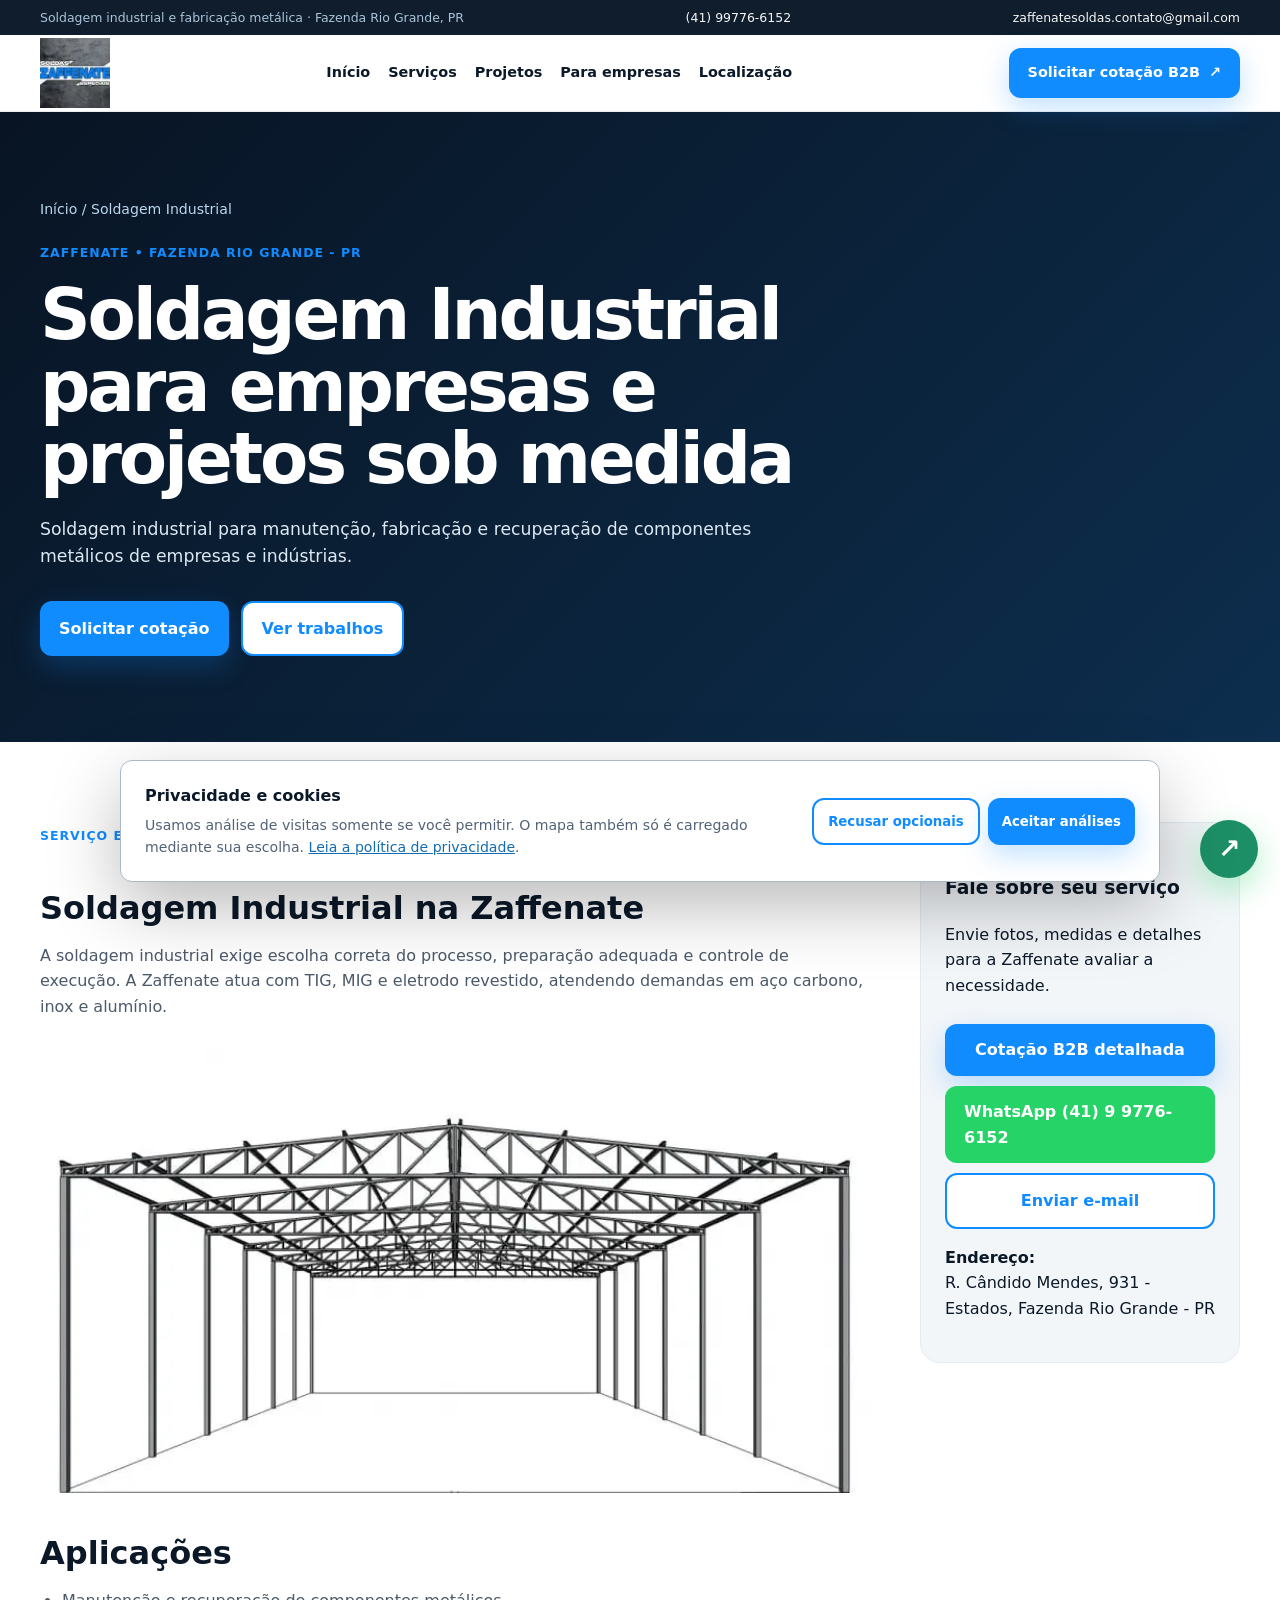
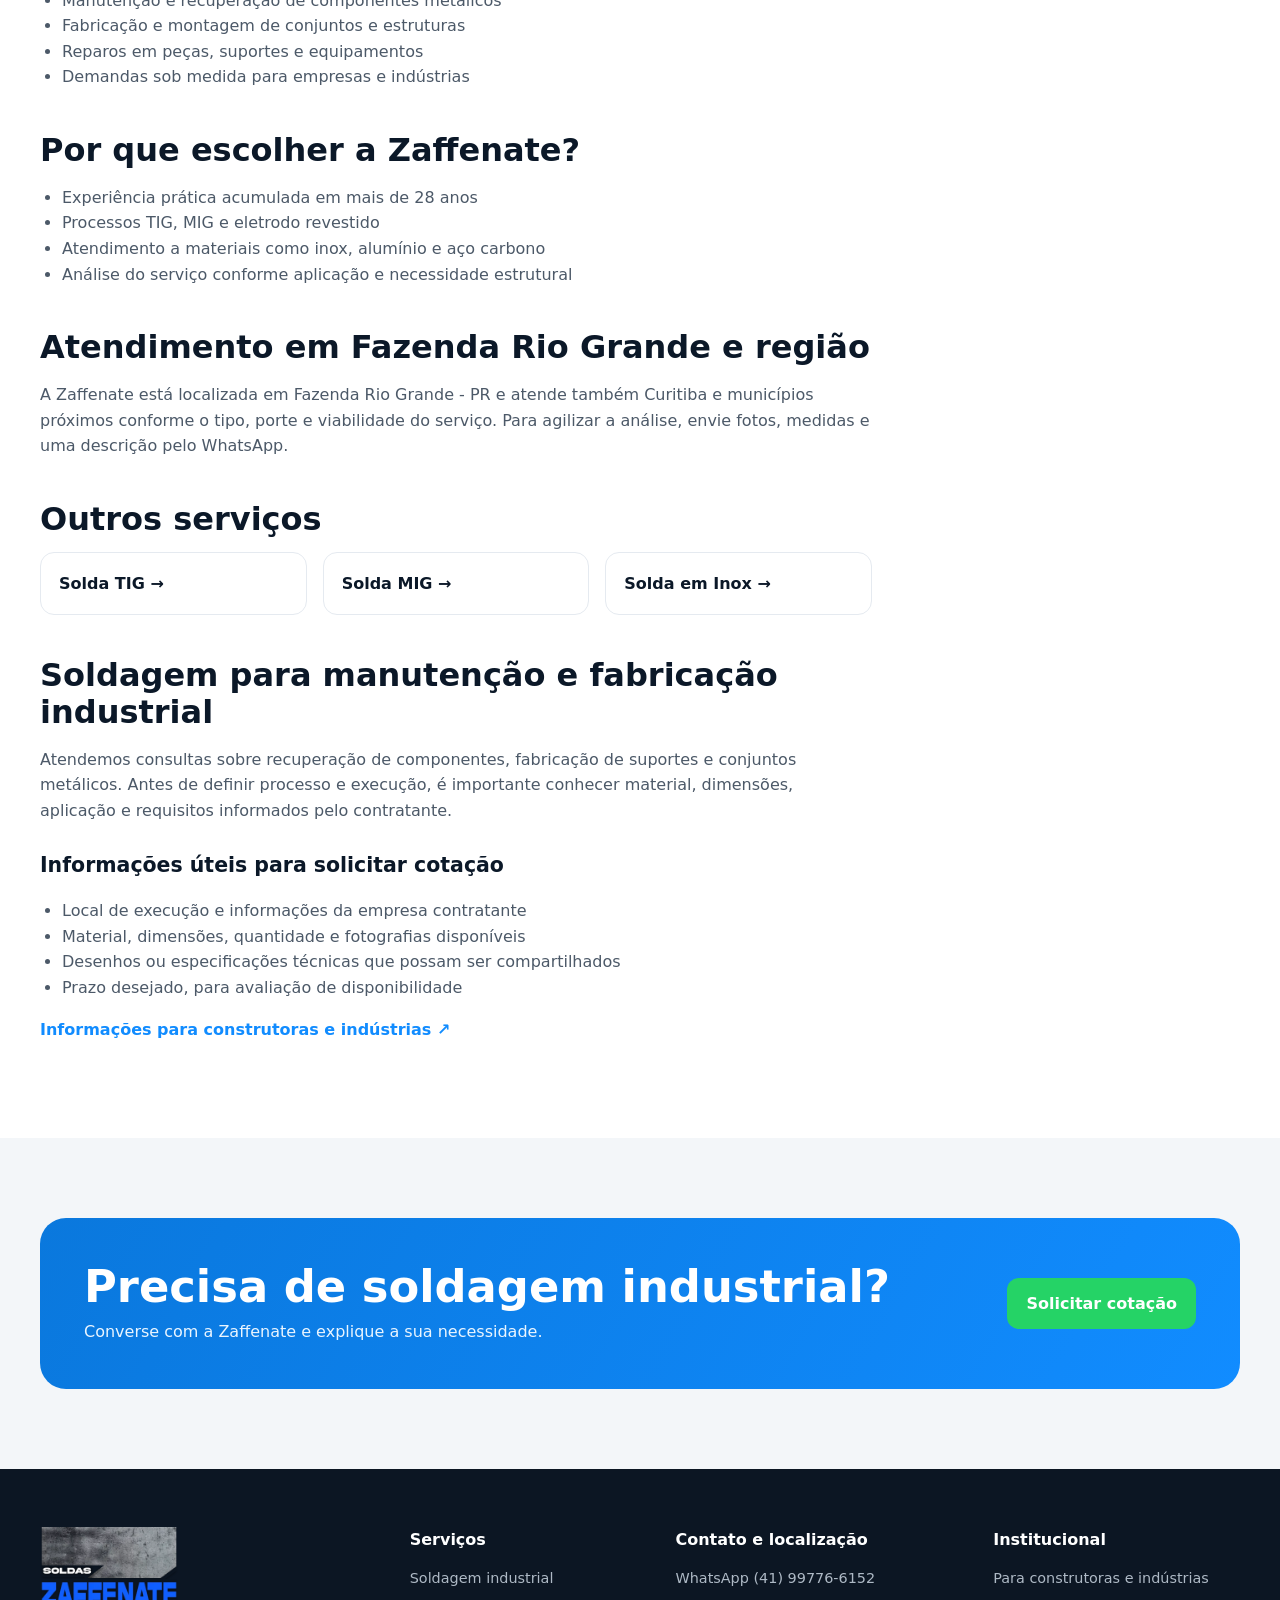
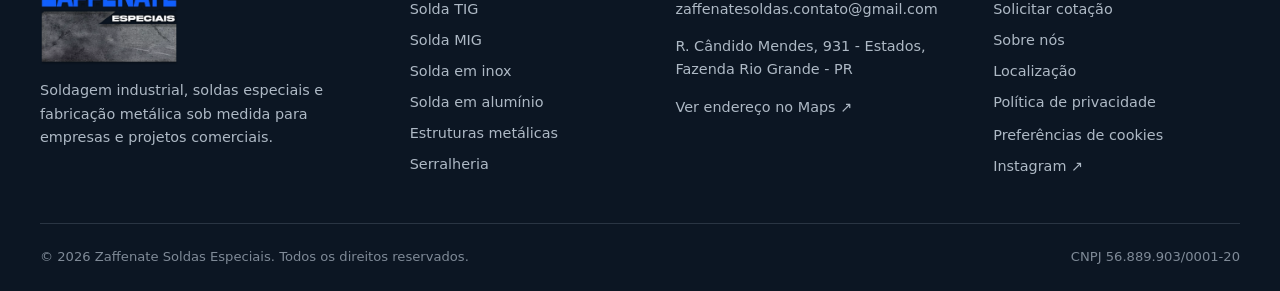
<file: soldagem-industrial/index.html>
<!DOCTYPE html>

<html lang="pt-BR"><head><meta charset="utf-8"/><meta content="width=device-width,initial-scale=1" name="viewport"/>
<title>Soldagem Industrial em Fazenda Rio Grande | Zaffenate</title><meta content="Soldagem industrial para manutenção, fabricação e recuperação de componentes metálicos de empresas e indústrias. Atendemos empresas e projetos comerciais na região de Curitiba. Solicite cotação." name="description"/>
<meta content="index,follow,max-image-preview:large" name="robots"/><meta content="#0b1828" name="theme-color"/>
<meta content="light" name="color-scheme"/><meta content="telephone=no" name="format-detection"/>
<link href="https://www.zaffenate.com.br/soldagem-industrial/" rel="canonical"/>
<meta content="p5LC3qRKPPo0D-0eTVybH2KgueENcQYyh-4aY3W6buY" name="google-site-verification"/>
<meta content="website" property="og:type"/><meta content="Zaffenate Soldas Especiais" property="og:site_name"/><meta content="pt_BR" property="og:locale"/>
<meta content="Soldagem Industrial em Fazenda Rio Grande | Zaffenate" property="og:title"/><meta content="Soldagem industrial para manutenção, fabricação e recuperação de componentes metálicos de empresas e indústrias. Atendemos empresas e projetos comerciais na região de Curitiba. Solicite cotação." property="og:description"/><meta content="https://www.zaffenate.com.br/soldagem-industrial/" property="og:url"/>
<meta content="https://www.zaffenate.com.br/src/og-industrial.jpg" property="og:image"/><meta content="1200" property="og:image:width"/><meta content="630" property="og:image:height"/><meta content="Zaffenate - soldagem industrial e estruturas metálicas" property="og:image:alt"/>
<meta content="summary_large_image" name="twitter:card"/><meta content="Soldagem Industrial em Fazenda Rio Grande | Zaffenate" name="twitter:title"/><meta content="Soldagem industrial para manutenção, fabricação e recuperação de componentes metálicos de empresas e indústrias. Atendemos empresas e projetos comerciais na região de Curitiba. Solicite cotação." name="twitter:description"/><meta content="https://www.zaffenate.com.br/src/og-industrial.jpg" name="twitter:image"/>
<link href="/src/logo2.webp" rel="icon" type="image/webp"/><link href="/src/logo2.png" rel="apple-touch-icon"/><link href="/manifest.webmanifest" rel="manifest"/>
<link href="/assets/site.css" rel="stylesheet"/>
<script type="application/ld+json">{"@context":"https://schema.org","@graph":[{"@type":"Organization","@id":"https://www.zaffenate.com.br/#organization","name":"Zaffenate Soldas Especiais e Serralheria","url":"https://www.zaffenate.com.br/","logo":{"@type":"ImageObject","url":"https://www.zaffenate.com.br/src/logo2.webp"},"telephone":"+55 41 99776-6152","email":"zaffenatesoldas.contato@gmail.com","taxID":"56.889.903/0001-20","sameAs":["https://www.instagram.com/zaffenate.soldasespeciais"]},{"@type":["LocalBusiness","HomeAndConstructionBusiness"],"@id":"https://www.zaffenate.com.br/#localbusiness","name":"Zaffenate Soldas Especiais e Serralheria","parentOrganization":{"@id":"https://www.zaffenate.com.br/#organization"},"url":"https://www.zaffenate.com.br/","image":"https://www.zaffenate.com.br/src/og-industrial.jpg","telephone":"+55 41 99776-6152","email":"zaffenatesoldas.contato@gmail.com","address":{"@type":"PostalAddress","streetAddress":"Rua Cândido Mendes, 931 - Estados","addressLocality":"Fazenda Rio Grande","addressRegion":"PR","addressCountry":"BR"},"areaServed":[{"@type":"City","name":"Fazenda Rio Grande"},{"@type":"City","name":"Curitiba"},{"@type":"City","name":"Araucária"},{"@type":"City","name":"São José dos Pinhais"},{"@type":"City","name":"Mandirituba"}],"hasMap":"https://www.google.com/maps/search/?api=1&query=R.%20C%C3%A2ndido%20Mendes%2C%20931%20-%20Estados%2C%20Fazenda%20Rio%20Grande%20-%20PR","description":"Soldagem industrial, soldas especiais, fabricação de estruturas metálicas e serralheria para demandas comerciais e industriais."},{"@type":"WebSite","@id":"https://www.zaffenate.com.br/#website","name":"Zaffenate Soldas Especiais","url":"https://www.zaffenate.com.br/","inLanguage":"pt-BR","publisher":{"@id":"https://www.zaffenate.com.br/#organization"}},{"@type":"Service","@id":"https://www.zaffenate.com.br/soldagem-industrial/#service","name":"Soldagem Industrial","serviceType":"Soldagem Industrial","description":"Soldagem industrial para manutenção, fabricação e recuperação de componentes metálicos de empresas e indústrias.","url":"https://www.zaffenate.com.br/soldagem-industrial/","provider":{"@id":"https://www.zaffenate.com.br/#organization"},"areaServed":[{"@type":"City","name":"Fazenda Rio Grande"},{"@type":"City","name":"Curitiba"},{"@type":"City","name":"Araucária"},{"@type":"City","name":"São José dos Pinhais"},{"@type":"City","name":"Mandirituba"}]},{"@type":"BreadcrumbList","itemListElement":[{"@type":"ListItem","position":1,"name":"Início","item":"https://www.zaffenate.com.br/"},{"@type":"ListItem","position":2,"name":"Soldagem Industrial","item":"https://www.zaffenate.com.br/soldagem-industrial/"}]}]}</script></head><body><a class="skip" href="#conteudo">Pular para o conteúdo</a>
<div class="topbar"><div class="container"><span>Soldagem industrial e fabricação metálica · Fazenda Rio Grande, PR</span><a href="tel:+5541997766152">(41) 99776-6152</a><a href="mailto:zaffenatesoldas.contato@gmail.com">zaffenatesoldas.contato@gmail.com</a></div></div>
<header class="nav"><div class="container nav-row"><a aria-label="Zaffenate - página inicial" class="brand" href="/"><img alt="Marca Zaffenate" decoding="async" height="73" src="/src/logo.webp" width="73"/></a>
<nav aria-label="Navegação principal" class="nav-links" data-nav="" id="menu-principal"><a href="/">Início</a><a href="/#servicos">Serviços</a><a href="/#trabalhos">Projetos</a><a href="/parcerias-industriais/">Para empresas</a><a href="/#localizacao">Localização</a><a class="mobile-nav-cta" href="/contato/">Solicitar cotação</a></nav>
<a class="nav-cta" href="/contato/">Solicitar cotação B2B <span aria-hidden="true">↗</span></a>
<button aria-controls="menu-principal" aria-expanded="false" aria-label="Abrir menu" class="mobile-toggle" data-menu="" type="button"><span aria-hidden="true">☰</span></button></div></header><main id="conteudo"><section class="page-hero"><div class="container"><div class="breadcrumb"><a href="/">Início</a> / Soldagem Industrial</div><span class="eyebrow">Zaffenate • Fazenda Rio Grande - PR</span><h1>Soldagem Industrial para empresas e projetos sob medida</h1><p>Soldagem industrial para manutenção, fabricação e recuperação de componentes metálicos de empresas e indústrias.</p><div class="hero-actions"><a class="btn btn-primary" href="https://wa.me/5541997766152?text=Olá%20Zaffenate,%20gostaria%20de%20um%20orçamento%20para%20Soldagem%20Industrial." rel="noopener" target="_blank">Solicitar cotação</a><a class="btn btn-outline" href="/#trabalhos">Ver trabalhos</a></div></div></section><section class="section"><div class="container content-grid"><article class="prose"><span class="eyebrow">Serviço especializado</span><h2>Soldagem Industrial na Zaffenate</h2><p>A soldagem industrial exige escolha correta do processo, preparação adequada e controle de execução. A Zaffenate atua com TIG, MIG e eletrodo revestido, atendendo demandas em aço carbono, inox e alumínio.</p><div class="service-photo"><img alt="Registro de trabalho da Zaffenate relacionado a soldagem industrial e fabricação metálica" decoding="async" height="520" loading="lazy" src="/src/industrial/6.webp" width="900"/></div><h2>Aplicações</h2><ul><li>Manutenção e recuperação de componentes metálicos</li><li>Fabricação e montagem de conjuntos e estruturas</li><li>Reparos em peças, suportes e equipamentos</li><li>Demandas sob medida para empresas e indústrias</li></ul><h2>Por que escolher a Zaffenate?</h2><ul><li>Experiência prática acumulada em mais de 28 anos</li><li>Processos TIG, MIG e eletrodo revestido</li><li>Atendimento a materiais como inox, alumínio e aço carbono</li><li>Análise do serviço conforme aplicação e necessidade estrutural</li></ul><h2>Atendimento em Fazenda Rio Grande e região</h2><p>A Zaffenate está localizada em Fazenda Rio Grande - PR e atende também Curitiba e municípios próximos conforme o tipo, porte e viabilidade do serviço. Para agilizar a análise, envie fotos, medidas e uma descrição pelo WhatsApp.</p><h2>Outros serviços</h2><div class="related"><a href="/solda-tig/">Solda TIG →</a><a href="/solda-mig/">Solda MIG →</a><a href="/solda-inox/">Solda em Inox →</a></div><h2>Soldagem para manutenção e fabricação industrial</h2><p>Atendemos consultas sobre recuperação de componentes, fabricação de suportes e conjuntos metálicos. Antes de definir processo e execução, é importante conhecer material, dimensões, aplicação e requisitos informados pelo contratante.</p><h3>Informações úteis para solicitar cotação</h3><ul><li>Local de execução e informações da empresa contratante</li><li>Material, dimensões, quantidade e fotografias disponíveis</li><li>Desenhos ou especificações técnicas que possam ser compartilhados</li><li>Prazo desejado, para avaliação de disponibilidade</li></ul><p><a class="text-link" href="/parcerias-industriais/">Informações para construtoras e indústrias ↗</a></p></article><aside class="side-card"><span class="eyebrow">Orçamento</span><h3>Fale sobre seu serviço</h3><p>Envie fotos, medidas e detalhes para a Zaffenate avaliar a necessidade.</p><a class="btn btn-primary" href="/contato/">Cotação B2B detalhada</a><a class="btn btn-whatsapp" href="https://wa.me/5541997766152?text=Ol%C3%A1%2C%20Zaffenate.%20Sou%20de%20uma%20empresa%20e%20quero%20solicitar%20cota%C3%A7%C3%A3o%20de%20Soldagem%20Industrial." rel="noopener" target="_blank">WhatsApp (41) 9 9776-6152</a><a class="btn btn-outline" href="mailto:zaffenatesoldas.contato@gmail.com">Enviar e-mail</a><p><strong>Endereço:</strong><br/>R. Cândido Mendes, 931 - Estados, Fazenda Rio Grande - PR</p></aside></div></section><section class="section section-soft"><div class="container"><div class="cta-band"><div><h2>Precisa de soldagem industrial?</h2><p>Converse com a Zaffenate e explique a sua necessidade.</p></div><a class="btn btn-whatsapp" href="https://wa.me/5541997766152" rel="noopener" target="_blank">Solicitar cotação</a></div></div></section></main><footer class="footer"><div class="container"><div class="footer-grid">
<div><img alt="Zaffenate Soldas Especiais" class="footer-logo" height="170" loading="lazy" src="/src/logo2.webp" width="170"/><p>Soldagem industrial, soldas especiais e fabricação metálica sob medida para empresas e projetos comerciais.</p></div>
<div><h3>Serviços</h3><a href="/soldagem-industrial/">Soldagem industrial</a><a href="/solda-tig/">Solda TIG</a><a href="/solda-mig/">Solda MIG</a><a href="/solda-inox/">Solda em inox</a><a href="/solda-aluminio/">Solda em alumínio</a><a href="/estruturas-metalicas/">Estruturas metálicas</a><a href="/serralheria/">Serralheria</a></div>
<div><h3>Contato e localização</h3><a href="https://wa.me/5541997766152" rel="noopener noreferrer" target="_blank">WhatsApp (41) 99776-6152</a><a href="mailto:zaffenatesoldas.contato@gmail.com">zaffenatesoldas.contato@gmail.com</a><p>R. Cândido Mendes, 931 - Estados, Fazenda Rio Grande - PR</p><a href="https://www.google.com/maps/search/?api=1&amp;query=R.%20C%C3%A2ndido%20Mendes%2C%20931%20-%20Estados%2C%20Fazenda%20Rio%20Grande%20-%20PR" rel="noopener noreferrer" target="_blank">Ver endereço no Maps ↗</a></div>
<div><h3>Institucional</h3><a href="/parcerias-industriais/">Para construtoras e indústrias</a><a href="/contato/">Solicitar cotação</a><a href="/#sobre">Sobre nós</a><a href="/#localizacao">Localização</a><a href="/privacidade/">Política de privacidade</a><button class="text-footer-button" data-privacy-settings="" type="button">Preferências de cookies</button><a href="https://www.instagram.com/zaffenate.soldasespeciais" rel="noopener noreferrer" target="_blank">Instagram ↗</a></div>
</div><div class="footer-bottom"><span>© <span data-year="">2026</span> Zaffenate Soldas Especiais. Todos os direitos reservados.</span><span>CNPJ 56.889.903/0001-20</span></div></div></footer><a aria-label="Falar com a Zaffenate no WhatsApp" class="whatsapp-float" href="https://wa.me/5541997766152?text=Ol%C3%A1%2C%20Zaffenate.%20Represento%20uma%20empresa%20e%20gostaria%20de%20solicitar%20uma%20cota%C3%A7%C3%A3o%20para%20um%20servi%C3%A7o%20industrial.%20Podemos%20conversar%3F" rel="noopener" target="_blank">↗</a><script defer="" src="/assets/site.js"></script></body></html>
</file>
<file: assets/site.css>
/* Zaffenate — CSS de produção sem Tailwind/TrustIndex */
:root{--blue:#118cff;--blue2:#066ed0;--ink:#0b1220;--muted:#5f6b7a;--line:#e5eaf0;--soft:#f5f8fb;--green:#25d366;--gold:#f3a909;--radius:20px;--shadow:0 18px 55px rgba(10,32,58,.12);--max:1180px}
*{box-sizing:border-box}html{scroll-behavior:smooth}body{margin:0;font-family:Inter,ui-sans-serif,system-ui,-apple-system,BlinkMacSystemFont,"Segoe UI",sans-serif;color:var(--ink);background:#fff;line-height:1.6;-webkit-font-smoothing:antialiased}img{max-width:100%;height:auto;display:block}a{color:inherit;text-decoration:none}button{font:inherit}.container{width:min(calc(100% - 32px),var(--max));margin:auto}.skip{position:absolute;left:-999px;top:8px;background:#fff;padding:10px 14px;z-index:1000}.skip:focus{left:8px}.topbar{background:var(--blue);color:#fff;font-size:.9rem}.topbar .container{display:flex;gap:22px;justify-content:space-between;align-items:center;min-height:42px}.topbar a{opacity:.96}.topbar a:hover{opacity:1;text-decoration:underline}.nav{position:sticky;top:0;z-index:60;background:rgba(255,255,255,.94);backdrop-filter:blur(14px);border-bottom:1px solid rgba(229,234,240,.9)}.nav-row{min-height:82px;display:flex;align-items:center;justify-content:space-between;gap:24px}.brand{display:flex;align-items:center;gap:12px}.brand img{width:70px;height:70px;object-fit:contain}.nav-links{display:flex;align-items:center;gap:22px;font-weight:700;font-size:.94rem}.nav-links a:hover,.nav-links a[aria-current="page"]{color:var(--blue)}.nav-cta,.btn{display:inline-flex;align-items:center;justify-content:center;gap:9px;border:0;border-radius:12px;padding:13px 19px;font-weight:800;cursor:pointer;transition:.2s ease}.btn-primary,.nav-cta{background:var(--blue);color:#fff;box-shadow:0 10px 28px rgba(17,140,255,.25)}.btn-primary:hover,.nav-cta:hover{background:var(--blue2);transform:translateY(-1px)}.btn-whatsapp{background:var(--green);color:#fff}.btn-outline{background:#fff;color:var(--blue);border:2px solid var(--blue)}.btn-dark{background:var(--ink);color:#fff}.mobile-toggle{display:none;background:#fff;border:1px solid var(--line);width:44px;height:44px;border-radius:10px;font-size:24px}.hero{min-height:620px;display:flex;align-items:center;position:relative;color:#fff;background:#101827 url('/src/bg.webp') center/cover no-repeat;isolation:isolate}.hero:before{content:"";position:absolute;inset:0;background:linear-gradient(90deg,rgba(5,12,24,.84),rgba(5,12,24,.56) 55%,rgba(5,12,24,.2));z-index:-1}.hero-grid{display:grid;grid-template-columns:1.15fr .85fr;align-items:center;gap:60px;padding:92px 0}.eyebrow{display:inline-flex;align-items:center;gap:8px;font-weight:800;letter-spacing:.08em;text-transform:uppercase;font-size:.78rem;color:var(--blue)}.hero .eyebrow{color:#bfe0ff}.stars{display:flex;gap:2px;color:var(--gold);font-size:24px;line-height:1}.hero h1,.page-hero h1{font-size:clamp(2.55rem,5.5vw,4.8rem);line-height:1.02;letter-spacing:-.045em;margin:16px 0 20px;max-width:850px}.hero p{font-size:1.12rem;max-width:700px;color:#edf4fb}.hero-actions{display:flex;flex-wrap:wrap;gap:12px;margin-top:30px}.hero-proof{display:flex;flex-wrap:wrap;gap:14px;margin-top:30px}.proof-chip{padding:9px 12px;border:1px solid rgba(255,255,255,.24);border-radius:999px;background:rgba(255,255,255,.08);font-size:.86rem;font-weight:700}.hero-logo{justify-self:end;width:min(360px,90%);filter:drop-shadow(0 22px 45px rgba(0,0,0,.4))}.section{padding:92px 0}.section-soft{background:var(--soft)}.section-dark{background:var(--ink);color:#fff}.section-head{text-align:center;max-width:780px;margin:0 auto 42px}.section-head h2{font-size:clamp(2rem,4vw,3.15rem);line-height:1.1;margin:8px 0 14px;letter-spacing:-.035em}.section-head p{color:var(--muted);font-size:1.05rem}.section-dark .section-head p{color:#bdc8d4}.service-grid{display:grid;grid-template-columns:repeat(3,1fr);gap:18px}.service-card{background:#fff;border:1px solid var(--line);border-radius:var(--radius);padding:26px;box-shadow:0 8px 30px rgba(11,18,32,.06);transition:.22s}.service-card:hover{transform:translateY(-4px);box-shadow:var(--shadow);border-color:#c6e3ff}.service-icon{width:48px;height:48px;border-radius:13px;display:grid;place-items:center;background:#eaf5ff;color:var(--blue);font-size:22px;font-weight:900}.service-card h3{font-size:1.23rem;margin:17px 0 8px}.service-card p{color:var(--muted);margin:0 0 18px}.text-link{color:var(--blue);font-weight:850}.gallery-grid{display:grid;grid-template-columns:1fr 1fr;gap:20px}.gallery-card{min-height:390px;border-radius:24px;overflow:hidden;position:relative;color:#fff;background:#1d2735;box-shadow:var(--shadow);cursor:pointer}.gallery-card img{position:absolute;inset:0;width:100%;height:100%;object-fit:cover}.gallery-card:after{content:"";position:absolute;inset:0;background:linear-gradient(0deg,rgba(0,0,0,.8),rgba(0,0,0,.08) 65%)}.gallery-content{position:absolute;left:26px;right:26px;bottom:26px;z-index:2}.gallery-content h3{font-size:1.65rem;margin:0 0 6px}.gallery-content p{margin:0;color:#e8eef5}.about{display:grid;grid-template-columns:.82fr 1.18fr;gap:56px;align-items:center}.about-img{border-radius:24px;overflow:hidden;box-shadow:var(--shadow)}.about h2{font-size:clamp(2rem,4vw,3rem);line-height:1.1;letter-spacing:-.03em;margin:10px 0 18px}.about p{color:var(--muted)}.metrics{display:grid;grid-template-columns:repeat(3,1fr);gap:14px;margin-top:25px}.metric{background:var(--soft);border:1px solid var(--line);border-radius:15px;padding:16px}.metric strong{display:block;font-size:1.3rem;color:var(--blue)}.reviews-wrap{display:grid;grid-template-columns:330px 1fr;gap:28px;align-items:stretch}.review-summary,.review-card{background:#fff;border:1px solid var(--line);border-radius:20px;padding:24px;box-shadow:0 8px 30px rgba(11,18,32,.06)}.review-score{font-size:3.25rem;font-weight:900;line-height:1}.review-summary p{color:var(--muted)}.reviews-list{display:grid;grid-template-columns:repeat(2,minmax(0,1fr));gap:16px}.review-card{min-height:210px}.review-user{display:flex;align-items:center;gap:12px}.review-user img{width:44px;height:44px;border-radius:50%;object-fit:cover}.avatar{width:44px;height:44px;border-radius:50%;display:grid;place-items:center;background:#eaf5ff;color:var(--blue);font-weight:900}.review-name{font-weight:850}.review-text{color:#435164;font-size:.94rem}.review-meta{font-size:.78rem;color:#7b8794}.review-empty{grid-column:1/-1;text-align:center;padding:38px;background:#fff;border:1px dashed #c9d4df;border-radius:20px;color:var(--muted)}.faq{max-width:860px;margin:auto}.faq details{background:#fff;border:1px solid var(--line);border-radius:14px;padding:0 20px;margin:11px 0}.faq summary{cursor:pointer;list-style:none;font-weight:850;padding:20px 0;display:flex;justify-content:space-between;gap:15px}.faq summary::-webkit-details-marker{display:none}.faq summary:after{content:"+";color:var(--blue);font-size:22px}.faq details[open] summary:after{content:"−"}.faq details p{margin:0 0 20px;color:var(--muted)}.cta-band{background:linear-gradient(120deg,#0a78dd,var(--blue));border-radius:26px;color:#fff;padding:44px;display:flex;justify-content:space-between;gap:30px;align-items:center}.cta-band h2{margin:0 0 8px;font-size:clamp(1.8rem,4vw,2.8rem);line-height:1.1}.cta-band p{margin:0;color:#eaf5ff}.footer{background:#121b28;color:#fff;border-top:5px solid var(--blue);padding:58px 0 24px}.footer-grid{display:grid;grid-template-columns:1.4fr 1fr 1.2fr .8fr;gap:32px}.footer h3{font-size:1rem;margin:0 0 14px}.footer p,.footer a{color:#aeb9c5;font-size:.9rem}.footer a{display:block;margin:8px 0}.footer a:hover{color:#fff}.footer-logo{width:170px}.footer-bottom{border-top:1px solid #2a3543;margin-top:36px;padding-top:22px;display:flex;justify-content:space-between;gap:16px;color:#7f8a97;font-size:.82rem}.whatsapp-float{position:fixed;right:22px;bottom:22px;width:58px;height:58px;border-radius:50%;display:grid;place-items:center;background:var(--green);color:#fff;z-index:70;box-shadow:0 12px 32px rgba(37,211,102,.35);font-size:27px;font-weight:900}.modal{position:fixed;inset:0;background:rgba(0,0,0,.82);display:none;align-items:center;justify-content:center;padding:22px;z-index:100}.modal.open{display:flex}.modal-panel{background:#fff;width:min(900px,100%);border-radius:20px;padding:18px;position:relative}.modal-panel img{width:100%;max-height:72vh;object-fit:contain;border-radius:12px;background:#f4f6f8}.modal-close{position:absolute;right:-10px;top:-10px;border:0;width:42px;height:42px;border-radius:50%;background:#df2838;color:#fff;font-size:22px}.modal-nav{display:flex;justify-content:space-between;align-items:center;margin-top:12px;gap:12px}.modal-nav button{border:1px solid var(--line);background:#fff;border-radius:10px;padding:10px 14px;font-weight:800}.page-hero{background:linear-gradient(135deg,#081423,#0d2e4e);color:#fff;padding:86px 0}.page-hero .breadcrumb{font-size:.88rem;color:#bcd7ee;margin-bottom:18px}.page-hero p{max-width:760px;color:#dce8f3;font-size:1.08rem}.content-grid{display:grid;grid-template-columns:1fr 320px;gap:48px;align-items:start}.prose h2{font-size:2rem;line-height:1.15;margin:42px 0 14px}.prose h3{font-size:1.28rem;margin:26px 0 8px}.prose p,.prose li{color:#4c5968}.prose ul{padding-left:22px}.side-card{position:sticky;top:105px;background:var(--soft);border:1px solid var(--line);border-radius:20px;padding:24px}.side-card h3{margin-top:0}.side-card .btn{width:100%;margin-top:10px}.related{display:grid;grid-template-columns:repeat(3,1fr);gap:16px}.related a{border:1px solid var(--line);border-radius:14px;padding:18px;font-weight:800;background:#fff}.related a:hover{border-color:var(--blue);color:var(--blue)}.service-photo{border-radius:22px;overflow:hidden;margin:28px 0}.service-photo img{width:100%;max-height:450px;object-fit:cover}
@media(max-width:950px){.topbar .container{justify-content:center;flex-wrap:wrap;padding:9px 0;gap:9px 18px}.nav-links{display:none;position:absolute;left:16px;right:16px;top:76px;background:#fff;border:1px solid var(--line);border-radius:16px;padding:16px;box-shadow:var(--shadow);flex-direction:column;align-items:flex-start}.nav-links.open{display:flex}.nav-links .nav-cta{width:100%}.mobile-toggle{display:block}.nav-row>.nav-cta{display:none}.hero-grid{grid-template-columns:1fr;padding:72px 0}.hero-logo{display:none}.service-grid{grid-template-columns:repeat(2,1fr)}.reviews-wrap{grid-template-columns:1fr}.about{grid-template-columns:1fr}.footer-grid{grid-template-columns:repeat(2,1fr)}.content-grid{grid-template-columns:1fr}.side-card{position:static}.related{grid-template-columns:1fr 1fr}}
@media(max-width:640px){.container{width:min(calc(100% - 24px),var(--max))}.topbar .container{font-size:.78rem}.hero{min-height:auto}.hero h1,.page-hero h1{font-size:2.55rem}.hero-grid{padding:62px 0}.hero-actions .btn{width:100%}.section{padding:68px 0}.service-grid,.gallery-grid,.reviews-list,.metrics,.footer-grid,.related{grid-template-columns:1fr}.gallery-card{min-height:330px}.cta-band{padding:30px 22px;display:block}.cta-band .btn{margin-top:20px;width:100%}.footer-bottom{display:block}.footer-bottom span{display:block;margin-top:8px}.nav-row{min-height:72px}.brand img{width:58px;height:58px}.page-hero{padding:64px 0}}
@media(prefers-reduced-motion:reduce){*{scroll-behavior:auto!important;transition:none!important}}

/* 2026: corporate B2B refresh. Intencionalmente sem dependência de framework. */
:root{--blue:#118cff;--blue2:#0d64be;--ink:#0b1828;--muted:#536276;--soft:#f3f6f9;--max:1200px}
:focus-visible{outline:3px solid #118cff;outline-offset:3px}button:focus-visible,a:focus-visible,input:focus-visible{outline:3px solid #118cff;outline-offset:3px}
.nav{backdrop-filter:none;background:#fff}.nav-row{min-height:76px}.nav-links{gap:18px}.nav-links a{font-weight:650;font-size:.9rem}.nav-cta{font-size:.9rem}.topbar{background:#101d2d}.topbar .container{font-size:.78rem;justify-content:space-between;gap:15px;min-height:35px}.topbar span{color:#a9c4d9}.mobile-nav-cta{display:none!important}
.hero-b2b{min-height:560px;background:#0b1828;overflow:hidden}.hero-b2b:before{display:none}.hero-b2b .hero-grid{grid-template-columns:1.12fr .88fr;gap:66px;padding:84px 0}.hero-b2b .hero-copy{max-width:670px}.hero-b2b h1{font-size:clamp(2.6rem,4.7vw,4.45rem);line-height:1.055;letter-spacing:-.045em}.hero-b2b h1 em{color:#7dc7ff;font-style:normal}.hero-b2b p{font-size:1.06rem;color:#cbd6e2}.hero-b2b .hero-secondary{color:#fff;background:transparent;border-color:#667a91}.hero-b2b .hero-secondary:hover{border-color:#fff}.hero-b2b .hero-proof{gap:8px}.hero-b2b .proof-chip{border-color:#334b62;background:#172b40;color:#e1eaf3;font-weight:550;font-size:.77rem}.hero-visual{position:relative;border-radius:5px;overflow:hidden;align-self:stretch;min-height:380px;background:#273448;box-shadow:0 32px 70px rgba(0,0,0,.32)}.hero-visual>img{width:100%;height:100%;position:absolute;inset:0;object-fit:cover}.hero-photo-caption{position:absolute;left:0;bottom:0;right:0;padding:50px 24px 20px;display:flex;flex-direction:column;gap:5px;background:linear-gradient(0deg,rgba(6,14,23,.9),transparent);line-height:1.35}.hero-photo-caption span{font-size:.64rem;letter-spacing:.14em;color:#8bc5ed;font-weight:800}.hero-photo-caption strong{max-width:340px;font-size:.9rem}
.client-strip{border-bottom:1px solid #dde5ed;background:#f7f9fc}.client-strip .container{display:flex;align-items:center;gap:26px;flex-wrap:wrap;padding:22px 0}.client-strip strong{font-size:.83rem;color:#24394d;margin-right:auto}.client-strip span{font-size:.82rem;font-weight:700;color:#64748b;letter-spacing:.02em}
.section{padding:80px 0}.section-head.left-head{text-align:left;max-width:740px;margin:0 0 36px}.section-head h2{font-size:clamp(1.9rem,3.5vw,2.8rem)}.section-head p{margin-bottom:0}.service-card{box-shadow:none;border-radius:8px;padding:27px;display:flex;flex-direction:column;gap:8px;min-height:240px}.service-card h3{margin:8px 0 0;font-size:1.17rem}.service-card p{margin:0 0 13px;font-size:.95rem;line-height:1.6}.service-card .text-link{margin-top:auto}.service-icon{width:auto;height:auto;background:none!important;border-radius:0!important;color:var(--blue)!important;font-weight:800;display:block;text-align:left;font-size:.78rem;letter-spacing:.12em}
.industries-grid{display:grid;grid-template-columns:repeat(3,1fr);gap:15px}.industries-grid article{border:1px solid #dce5ed;background:white;border-radius:7px;padding:30px;min-height:238px}.industries-grid h3{font-size:1.27rem;letter-spacing:-.025em;margin:18px 0 10px}.industries-grid p{font-size:.96rem;color:var(--muted);margin:0}.industry-index{font-size:.75rem;font-weight:850;letter-spacing:.1em;color:#187bbd}.section-bottom-link{margin-top:26px}.section-process{background:#0b1828}.section-process .eyebrow{color:#77beff}.process-grid{display:grid;grid-template-columns:repeat(3,1fr);gap:26px}.process-grid article{border-top:1px solid #446078;padding-top:22px}.process-grid span{font-size:1.1rem;font-weight:800;color:#68baff}.process-grid h3{font-size:1.18rem;margin:20px 0 10px}.process-grid p{color:#bac8d5;font-size:.94rem;max-width:345px}.about{gap:60px}.about-img{height:510px}.about-img img{height:100%;object-fit:cover;object-position:center}.about .text-link{display:inline-block;margin-top:25px}.metrics{margin-top:24px}
.gallery-grid{gap:18px}.gallery-card{appearance:none;border:0;border-radius:6px;text-align:left;min-height:380px;font:inherit;padding:0;display:block;width:100%}.gallery-card img{transition:transform .4s ease}.gallery-card:hover img{transform:scale(1.045)}.gallery-content{display:flex;flex-direction:column;gap:6px}.gallery-content strong{font-size:1.6rem;letter-spacing:-.02em}.gallery-content small{font-size:.91rem;color:#dee7ee}.gallery-open{font-size:.83rem;color:#aee0ff;font-weight:800;margin-top:12px}
.location-grid{display:grid;grid-template-columns:1fr 1.05fr;gap:50px;align-items:center}.location-grid h2{font-size:clamp(1.85rem,3.4vw,2.7rem);line-height:1.17;letter-spacing:-.032em;margin:12px 0 24px}.location-grid p{color:#536276}.location-actions{display:flex;gap:10px;flex-wrap:wrap;margin-top:25px}.map-frame{position:relative;min-height:380px;border:1px solid #cad5e1;background:#e5eaf1;border-radius:8px;overflow:hidden}.map-frame iframe{display:block;width:100%;height:400px;border:0}.map-consent{min-height:380px;display:flex;align-items:center;justify-content:center;flex-direction:column;padding:32px;text-align:center;background:repeating-linear-gradient(135deg,#ebf0f5,#ebf0f5 10px,#e6edf4 10px,#e6edf4 20px)}.map-consent strong{font-size:1.14rem}.map-consent p{max-width:420px;color:#536276;font-size:.91rem}.map-consent a{margin-top:17px;font-size:.85rem;color:#145ca3;text-decoration:underline}.map-pin{font-size:2.4rem;color:var(--blue)}
.last-cta{padding-top:55px}.last-cta .cta-band{background:#0b1828;border-radius:8px}.last-cta .cta-band .eyebrow{color:#6cb8ff}.cta-stack{display:flex;gap:10px;flex-direction:column;min-width:220px}.last-cta .btn-outline{color:#fff;background:transparent;border-color:#68809a}
.footer{border-top:0;background:#0c1623}.footer .text-footer-button{padding:0;background:none;border:0;color:#aeb9c5;font-size:.9rem;cursor:pointer;text-align:left}.footer .text-footer-button:hover{color:white}.footer .footer-logo{width:138px;height:auto}.footer .footer-grid{grid-template-columns:1.3fr .9fr 1.1fr .95fr}.whatsapp-float{background:#1d8f66}
.policy-page{max-width:850px}.policy-page h2{font-size:1.5rem;line-height:1.3;margin-top:35px}.policy-page a{text-decoration:underline;color:#145ca3}.inline-button{border:0;padding:0;background:none;color:#145ca3;text-decoration:underline;cursor:pointer;font:inherit}.corporate-page{background:#0b1828;padding:70px 0}.corporate-page h1{max-width:940px;font-size:clamp(2.5rem,4.5vw,4rem)}.corporate-page .btn-outline{background:transparent;color:white;border-color:#7e9bb2}.contact-form-card{padding:30px;border:1px solid #dce5ed;border-radius:10px;background:white}.contact-form-card h2{margin:0 0 4px;font-size:1.9rem}.contact-form-card p{color:#536276}.contact-form-card label{display:block;color:#1b2e42;font-size:.91rem;font-weight:700;margin:18px 0}.contact-form-card input:not([type=checkbox]),.contact-form-card textarea,.contact-form-card select{display:block;margin-top:8px;width:100%;padding:12px 13px;border:1px solid #b4c2d0;border-radius:6px;background:#fff;color:#0b1828;font:inherit;font-size:1rem}.form-row{display:grid;grid-template-columns:repeat(2,1fr);gap:16px}.contact-form-card .consent-check{display:flex;gap:12px;align-items:flex-start;font-weight:450}.consent-check input{margin:4px 0 0;width:18px;height:18px;flex-shrink:0;accent-color:#0b7fe0}.consent-check a{text-decoration:underline;color:#1567ab}.contact-form-card .form-note{font-size:.78rem}.error-page{min-height:55vh;display:flex;align-items:center}
.cookie-banner{position:fixed;bottom:18px;left:50%;transform:translateX(-50%);width:min(calc(100% - 32px),1040px);z-index:300;background:white;border:1px solid #aab9c6;box-shadow:0 25px 70px rgba(0,0,0,.27);border-radius:12px;padding:22px 24px;display:flex;align-items:center;gap:28px}.cookie-banner[hidden]{display:none}.cookie-banner>div:first-child{flex:1}.cookie-banner strong{font-size:1rem}.cookie-banner p{font-size:.88rem;color:#536276;margin:5px 0 0}.cookie-banner a{text-decoration:underline;color:#136cb1}.cookie-actions{display:flex;gap:8px;flex-wrap:wrap}.cookie-actions .btn{font-size:.83rem;white-space:nowrap;padding:11px 14px}.gallery-open-body{overflow:hidden}.modal .modal-panel{max-width:850px}.modal-panel img{height:min(67vh,650px);object-fit:contain}.modal h2{font-size:1.12rem;padding-right:30px}.modal-close{cursor:pointer}
@media(max-width:1050px){.nav-links{gap:11px}.nav-links a{font-size:.82rem}.nav-cta{padding:11px;font-size:.82rem}.hero-b2b .hero-grid{gap:28px}}
@media(max-width:950px){.hero-b2b .hero-grid{grid-template-columns:1fr 1fr}.hero-visual{min-height:370px}.industries-grid,.process-grid{grid-template-columns:1fr 1fr}.location-grid{grid-template-columns:1fr}.map-frame{min-height:340px}.about-img{height:440px}}
@media(max-width:780px){.topbar .container span{display:none}.hero-b2b .hero-grid{grid-template-columns:1fr;padding:64px 0 50px}.hero-visual{min-height:300px}.nav-links{position:absolute;left:0;right:0;top:100%;display:none;flex-direction:column;align-items:stretch;background:white;padding:20px 24px;border-bottom:1px solid var(--line);gap:12px}.nav-links.open{display:flex}.nav-links a{font-size:1rem}.mobile-toggle{display:block}.nav-cta{margin-left:auto}.mobile-nav-cta{display:block!important}.cookie-banner{flex-direction:column;align-items:stretch;gap:16px}.cookie-actions{justify-content:flex-end}}
@media(max-width:640px){.section{padding:58px 0}.hero-b2b h1{font-size:2.7rem}.hero-b2b .hero-grid{padding:56px 0 38px}.hero-visual{min-height:300px}.client-strip .container{gap:14px}.client-strip strong{width:100%}.industries-grid,.process-grid{grid-template-columns:1fr}.industries-grid article{min-height:unset}.gallery-card{min-height:300px}.form-row{grid-template-columns:1fr;gap:0}.contact-form-card{padding:20px}.location-actions .btn{width:100%}.footer .footer-grid{grid-template-columns:1fr}.cookie-actions .btn{width:100%}.cookie-actions{flex-direction:column}.nav-cta{display:none}.map-consent{padding:22px}.map-frame iframe{height:360px}}
</file>
